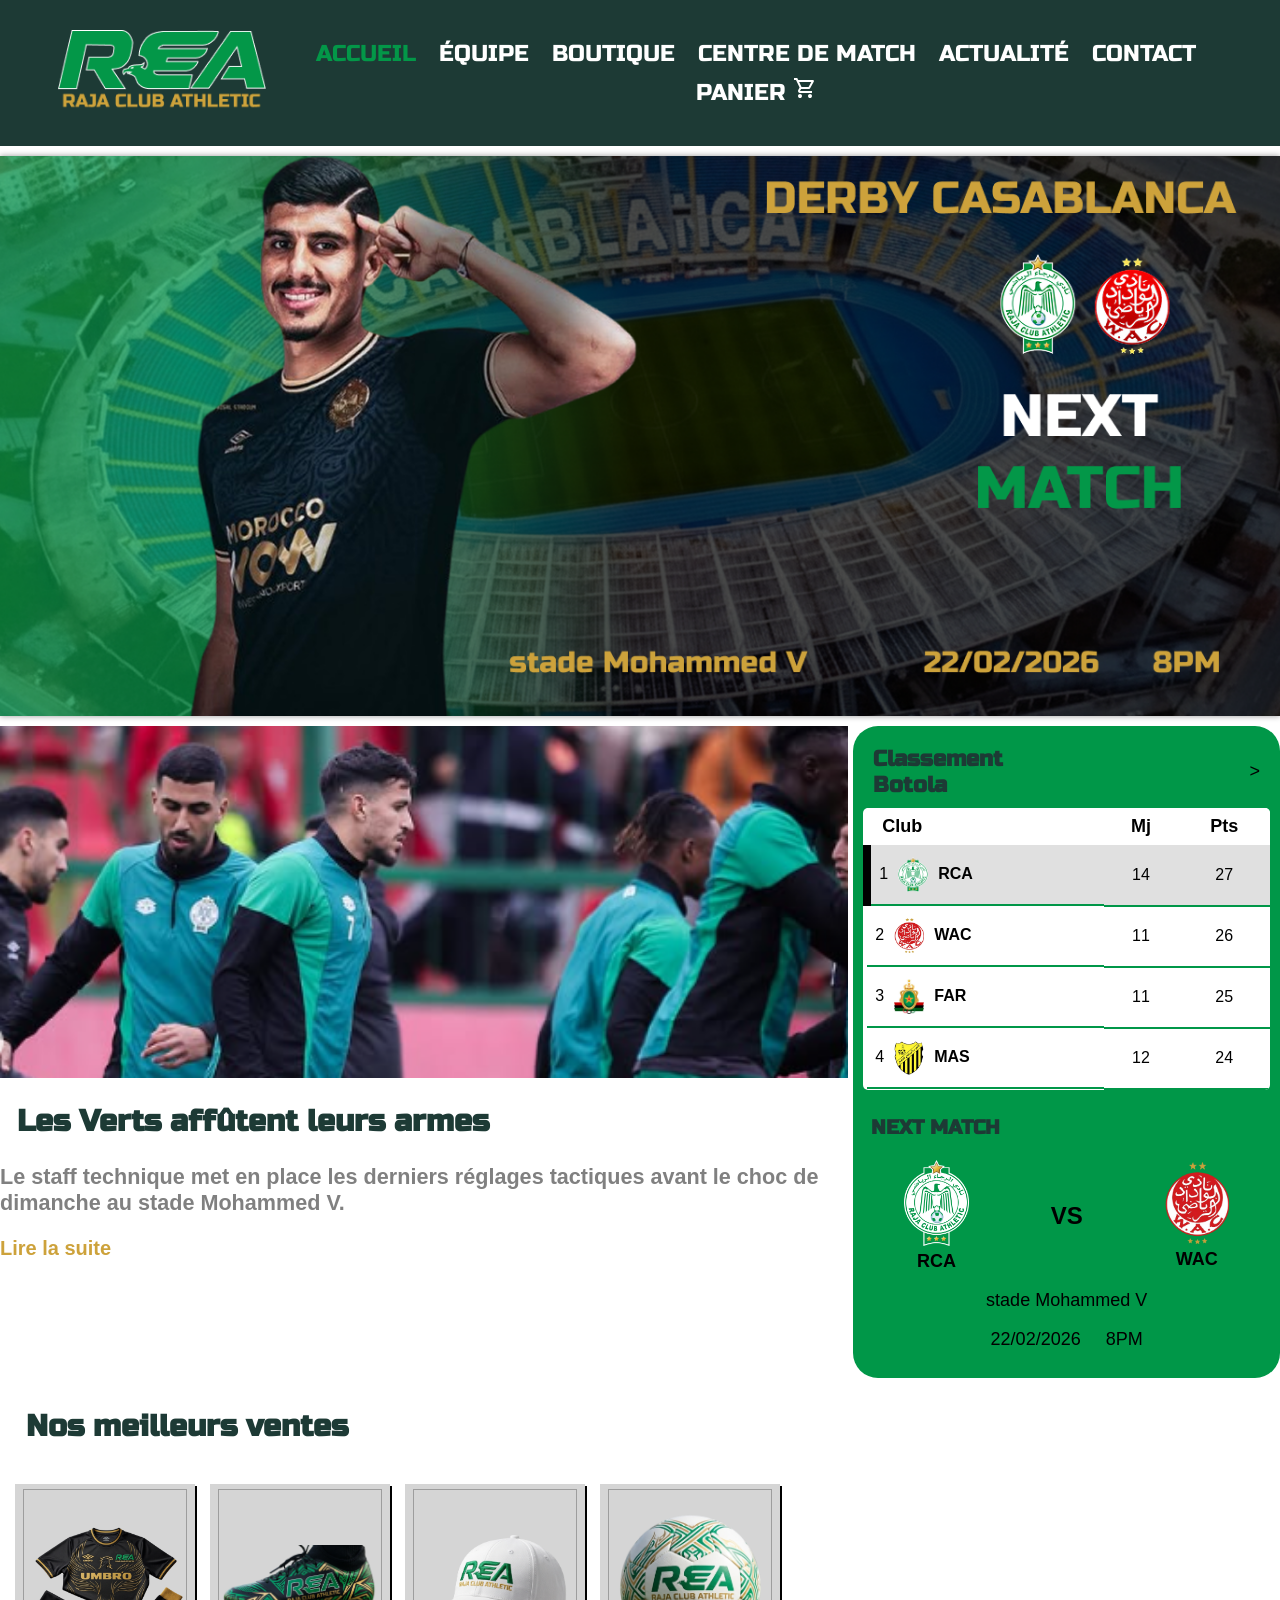
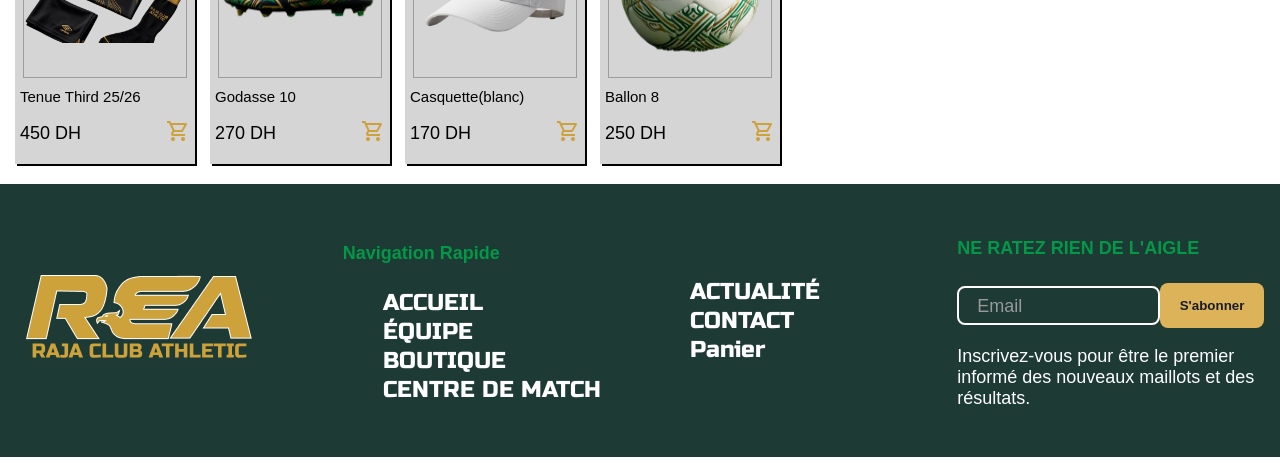
<file: index.html>
<!DOCTYPE html>
<html lang="fr">

<head>
    <meta charset="UTF-8">
    <meta name="viewport" content="width=device-width, initial-scale=1.0">
    <title>Raja Club Athletic - Accueil</title>
    <link rel="icon" href="img/logos/logo.png">
    <link href="Style.css" rel="stylesheet" type="text/css" />
    <script src="code.js"></script>
    <style>
        /****************** section class ="hero" **********************************/
        #slideshow {
            width: 100%;
            max-width: 1420px;
            aspect-ratio: 16 / 7;
            margin: 0 auto;
            overflow: hidden;
            box-shadow: 0 0 6px rgba(0, 0, 0, 0.4);
            position: relative;
        }

        .slider {
            display: flex;
            width: 300%;
            height: 100%;
            position: absolute;
            left: 0;
            animation: diaporma 15s infinite ease-in-out;
        }

        .slider img {
            width: calc(100% / 3);
            height: 100%;
            object-fit: cover;
        }

        @keyframes diaporma {

            0%,
            28% {
                left: 0%;
            }

            33%,
            61% {
                left: -100%;
            }

            66%,
            94% {
                left: -200%;
            }

            100% {
                left: 0%;
            }
        }

        /*********************** main class="main" (section & aside) ****************************/
        main.main {
            display: grid;
            grid-template-columns: 2fr 1fr;
        }

        /* --- section --- */
        section.section1 {
            margin-right: 5px;
        }

        section.section1 img {
            width: 100%;
            height: auto;
            display: block;
        }

        section.section1 p {
            color: gray;
            font-weight: bold;
            font-size: larger;
        }

        section.section1 a {
            text-decoration: none;
            color: #CDA23B;
            font-weight: bold;
            font-size: 20px;
        }

        /* --- aside --- */
        #match {
            text-decoration: none;
            color: black;
            display: flex;
            justify-content: space-between;
            align-items: center;
        }

        .sidebar {
            background-color: #009748;
            padding: 10px 10px;
            border-radius: 25px;
            font-family: 'Arial Black', sans-serif;
        }

        .widget-header {
            margin: 10px;
        }

        .widget-header h2 {
            font-size: 22px;
            margin: 0;
        }

        /* --- Style Tableau --- */
        .table-ranking {
            width: 100%;
            background-color: white;
            border-collapse: collapse;
            border-radius: 5px;
            overflow: hidden;
            margin-bottom: 25px;
        }

        .table-ranking th {
            background-color: white;
            padding: 8px;
            font-size: 18px;
        }

        .table-ranking td {
            padding: 12px 8px;
            text-align: center;
            font-size: 16px;
            border-bottom: 2px solid #009748;
        }

        .text-left {
            text-align: left !important;
            padding-left: 15px !important;
        }

        .team-cell {
            display: flex;
            align-items: center;
            gap: 10px;
        }

        .team-cell img {
            width: 30px;
            height: 35px;
        }

        .highlight {
            background-color: #e0e0e0;
            border-left: 8px solid black;
        }

        /* --- Next Match Section --- */
        .next_match h3 {
            text-align: left;
            margin-bottom: 20px;
            font-size: 20px;
        }

        .match-display {
            display: flex;
            justify-content: space-around;
            align-items: center;
            margin-bottom: 15px;
        }

        .team {
            display: flex;
            flex-direction: column;
            align-items: center;
            gap: 5px;
        }

        .team img {
            width: 65px;
        }

        .team span {
            font-weight: bold;
            font-size: 18px;
        }

        .vs {
            font-size: 24px;
            font-weight: 900;
        }

        .match-info {
            text-align: center;
            font-size: 18px;
            font-weight: inherit;
        }

        /******************** section class="section_shop" **********************/

        h2,
        h3 {
            font-size: 30px;
            font-family: 'Russo One', sans-serif;
            color: #1D3A35;
            margin-left: 2%;
        }

        section.section_shop h3 {
            font-size: 30px;
            font-family: 'Russo One', sans-serif;
            color: #1D3A35;
        }

        div.shop_grid {
            display: flex;
            flex-wrap: wrap;
            justify-content: space-between;
            gap: 5px;
            width: 100%;
            padding: 5px;
        }

        div.produit {
            flex: 0 1 290px;
            height: 350px;
            padding: auto;
            margin-left: 5px;
            margin-right: 5px;
            background-color: #D5D5D5;
            margin-top: 5px;
            box-shadow: 2px 2px;
        }

        .next,
        .prcedent {
            display: none;
        }

        div.produit .img {
            margin: 5px;
            width: 90%;
            margin-left: auto;
            margin-right: auto;
            padding-bottom: auto;
            padding-top: auto;
            height: calc(100% *(2/ 3));
            display: block;
            border: 1px solid #9d9d9d;
            display: flex;
            justify-content: center;
            align-items: center;
        }

        .img img {
            width: 100%;
            height: auto;
            margin-top: auto;
            margin-bottom: auto;
        }

        svg.icon-panier {
            cursor: pointer;
        }

        .product_info {
            height: calc(100% *(1/ 3));
            padding: 5px;
            display: flex;
            flex-direction: column;
        }

        .price-action {
            display: flex;
            justify-content: space-between;
            align-items: center;
            width: 100%;
        }
        
        .nom_produit{
            margin: 0 0 !important;
            font-size: 15px !important;
        }
    </style>
</head>

<body>
    <header>
        <div class="logo">
            <a href="index.html">
                <img src="img/logos/logo.png" alt="Raja Logo">
            </a>
        </div>

        <!-- زر البورجر -->
        <button class="burger-btn" id="burgerBtn" onclick="toggleMenu()">
            <span></span>
            <span></span>
            <span></span>
        </button>

        <nav class="main-nav" id="mainNav">
            <ul>
                <li><a href="index.html" class="active">ACCUEIL</a></li>
                <li><a href="Equipe.html">ÉQUIPE</a></li>
                <li><a href="Boutique.html">BOUTIQUE</a></li>
                <li><a href="Match.html">CENTRE DE MATCH</a></li>
                <li><a href="Actualite.html">ACTUALITÉ</a></li>
                <li><a href="Contact.html">CONTACT</a></li>
                <li><a href="Panier.html">Panier
                        <svg class="icon-panier" xmlns="http://www.w3.org/2000/svg" height="24px"
                            viewBox="0 -960 960 960" width="24px" fill="#FFF">
                            <path
                                d="M223.5-103.5Q200-127 200-160t23.5-56.5Q247-240 280-240t56.5 23.5Q360-193 360-160t-23.5 56.5Q313-80 280-80t-56.5-23.5Zm400 0Q600-127 600-160t23.5-56.5Q647-240 680-240t56.5 23.5Q760-193 760-160t-23.5 56.5Q713-80 680-80t-56.5-23.5ZM246-720l96 200h280l110-200H246Zm-38-80h590q23 0 35 20.5t1 41.5L692-482q-11 20-29.5 31T622-440H324l-44 80h480v80H280q-45 0-68-39.5t-2-78.5l54-98-144-304H40v-80h130l38 80Zm134 280h280-280Z" />
                        </svg>
                    </a></li>
            </ul>
        </nav>
    </header>

    <section class="hero">
        <div id="slideshow">
            <div class="slider">
                <img src="img/Frame 1.png">
                <img src="img/Frame 2.png">
                <img src="img/Frame 3.png">
            </div>
        </div>
    </section>

    <main class="main">
        <section class="section1">
            <img src="img/entr.PNG">
            <h2>Les Verts affûtent leurs armes</h2>
            <p>Le staff technique met en place les derniers réglages tactiques avant le choc de dimanche au stade
                Mohammed V.</p>
            <a href="Actualite.html" class="Lire_la_suite">Lire la suite</a>
        </section>

        <button id="toggleAsideBtn" class="aside-toggle-btn" onclick="toggleAside()">&lt;</button>
        <aside class="sidebar" id="sidebar">
            <button class="close-aside-btn" onclick="toggleAside()">&gt;</button>
            <div id="flexTAB">
                <div class="widget-header">
                    <a href="Match.html" id="match">
                        <h2>Classement <br> Botola</h2>
                        <span class="chevron-icon">></span>
                    </a>
                </div>

                <table class="table-ranking">
                    <thead>
                        <tr>
                            <th class="text-left">Club</th>
                            <th>Mj</th>
                            <th>Pts</th>
                        </tr>
                    </thead>
                    <tbody>
                        <tr class="highlight">
                            <td class="team-cell"><span class="rank-num">1</span> <img src="img/les equipe/rca.png">
                                <strong>RCA</strong>
                            </td>
                            <td>14</td>
                            <td>27</td>
                        </tr>
                        <tr>
                            <td class="team-cell"><span class="rank-num">2</span> <img src="img/les equipe/wac.png">
                                <strong>WAC</strong>
                            </td>
                            <td>11</td>
                            <td>26</td>
                        </tr>
                        <tr>
                            <td class="team-cell"><span class="rank-num">3</span> <img src="img/les equipe/far.jpeg">
                                <strong>FAR</strong>
                            </td>
                            <td>11</td>
                            <td>25</td>
                        </tr>
                        <tr>
                            <td class="team-cell"><span class="rank-num">4</span> <img src="img/les equipe/mas.png">
                                <strong>MAS</strong>
                            </td>
                            <td>12</td>
                            <td>24</td>
                        </tr>
                    </tbody>
                </table>
            </div>


            <div class="next_match">
                <h3>NEXT MATCH</h3>
                <div class="match-display">
                    <div class="team">
                        <img src="img/les equipe/rca.png">
                        <span>RCA</span>
                    </div>
                    <div class="vs">VS</div>
                    <div class="team">
                        <img src="img/les equipe/wac.png">
                        <span>WAC</span>
                    </div>
                </div>
                <div class="match-info">
                    <p>stade Mohammed V</p>
                    <p>22/02/2026 &nbsp;&nbsp;&nbsp; 8PM</p>
                </div>
            </div>
        </aside>
    </main>

    <section class="section_shop">
        <h3>Nos meilleurs ventes</h3>
        <div class="shop_grid">
            <div class="produit">
                <div class="img">
                    <img src="img/boutique/a.png" alt="Maillot">
                </div>
                <div class="product_info">
                    <p class="nom_produit">Tenue Third 25/26</p>
                    <div class="price-action">
                        <p>450 DH</p>

                        <a href="Boutique.html"><svg class="icon-panier" xmlns="http://www.w3.org/2000/svg"
                                height="24px" viewBox="0 -960 960 960" width="24px" fill="#CDA23B">
                                <path
                                    d="M223.5-103.5Q200-127 200-160t23.5-56.5Q247-240 280-240t56.5 23.5Q360-193 360-160t-23.5 56.5Q313-80 280-80t-56.5-23.5Zm400 0Q600-127 600-160t23.5-56.5Q647-240 680-240t56.5 23.5Q760-193 760-160t-23.5 56.5Q713-80 680-80t-56.5-23.5ZM246-720l96 200h280l110-200H246Zm-38-80h590q23 0 35 20.5t1 41.5L692-482q-11 20-29.5 31T622-440H324l-44 80h480v80H280q-45 0-68-39.5t-2-78.5l54-98-144-304H40v-80h130l38 80Zm134 280h280-280Z" />
                            </svg></a>
                    </div>
                </div>
            </div>
            <div class="produit">
                <div class="img">
                    <img src="img/boutique/9.png" alt="Maillot">
                </div>
                <div class="product_info">
                    <p class="nom_produit">Godasse 10</p>
                    <div class="price-action">
                        <p>270 DH</p>

                        <a href="Boutique.html"><svg class="icon-panier" xmlns="http://www.w3.org/2000/svg"
                                height="24px" viewBox="0 -960 960 960" width="24px" fill="#CDA23B">
                                <path
                                    d="M223.5-103.5Q200-127 200-160t23.5-56.5Q247-240 280-240t56.5 23.5Q360-193 360-160t-23.5 56.5Q313-80 280-80t-56.5-23.5Zm400 0Q600-127 600-160t23.5-56.5Q647-240 680-240t56.5 23.5Q760-193 760-160t-23.5 56.5Q713-80 680-80t-56.5-23.5ZM246-720l96 200h280l110-200H246Zm-38-80h590q23 0 35 20.5t1 41.5L692-482q-11 20-29.5 31T622-440H324l-44 80h480v80H280q-45 0-68-39.5t-2-78.5l54-98-144-304H40v-80h130l38 80Zm134 280h280-280Z" />
                            </svg></a>
                    </div>
                </div>
            </div>
            <div class="produit">
                <div class="img">
                    <img src="img/boutique/j.png" alt="Maillot">
                </div>
                <div class="product_info">
                    <p class="nom_produit">Casquette(blanc)</p>
                    <div class="price-action">
                        <p>170 DH</p>

                        <a href="Boutique.html"><svg class="icon-panier" xmlns="http://www.w3.org/2000/svg"
                                height="24px" viewBox="0 -960 960 960" width="24px" fill="#CDA23B">
                                <path
                                    d="M223.5-103.5Q200-127 200-160t23.5-56.5Q247-240 280-240t56.5 23.5Q360-193 360-160t-23.5 56.5Q313-80 280-80t-56.5-23.5Zm400 0Q600-127 600-160t23.5-56.5Q647-240 680-240t56.5 23.5Q760-193 760-160t-23.5 56.5Q713-80 680-80t-56.5-23.5ZM246-720l96 200h280l110-200H246Zm-38-80h590q23 0 35 20.5t1 41.5L692-482q-11 20-29.5 31T622-440H324l-44 80h480v80H280q-45 0-68-39.5t-2-78.5l54-98-144-304H40v-80h130l38 80Zm134 280h280-280Z" />
                            </svg></a>
                    </div>
                </div>
            </div>
            <div class="produit">
                <div class="img">
                    <img src="img/boutique/z.png" alt="Maillot">
                </div>
                <div class="product_info">
                    <p class="nom_produit">Ballon 8</p>
                    <div class="price-action">
                        <p>250 DH</p>

                        <a href="Boutique.html"><svg class="icon-panier" xmlns="http://www.w3.org/2000/svg"
                                height="24px" viewBox="0 -960 960 960" width="24px" fill="#CDA23B">
                                <path
                                    d="M223.5-103.5Q200-127 200-160t23.5-56.5Q247-240 280-240t56.5 23.5Q360-193 360-160t-23.5 56.5Q313-80 280-80t-56.5-23.5Zm400 0Q600-127 600-160t23.5-56.5Q647-240 680-240t56.5 23.5Q760-193 760-160t-23.5 56.5Q713-80 680-80t-56.5-23.5ZM246-720l96 200h280l110-200H246Zm-38-80h590q23 0 35 20.5t1 41.5L692-482q-11 20-29.5 31T622-440H324l-44 80h480v80H280q-45 0-68-39.5t-2-78.5l54-98-144-304H40v-80h130l38 80Zm134 280h280-280Z" />
                            </svg></a>
                    </div>
                </div>
            </div>
        </div>
    </section>
<!-- FOOTER UNIFIÉ -->
    <footer>
        <div class="footer_logo">
            <img src="img/logos/logofooter.png" alt="Raja Logo Footer">
        </div>
        <div class="prt-1">
            <h4>Navigation Rapide</h4>
            <ul>
                <li><a href="index.html">ACCUEIL</a></li>
                <li><a href="Equipe.html">ÉQUIPE</a></li>
                <li><a href="Boutique.html">BOUTIQUE</a></li>
                <li><a href="Match.html">CENTRE DE MATCH</a></li>
            </ul>
        </div>
        <div class="prt-2">
            <ul>
                <li><a href="Actualite.html">ACTUALITÉ</a></li>
                <li><a href="Contact.html">CONTACT</a></li>
                <li><a href="Panier.html">Panier</a></li>
            </ul>
        </div>
        <div class="prt-3">
            <h4>NE RATEZ RIEN DE L'AIGLE</h4>
            <form id="newsletterForm" class="newsletter-form">
                <div class="input_grp">
                    <input type="email" id="email_footer" required placeholder=" ">
                    <label for="email_footer">Email</label>
                </div>
                <button type="submit" class="btn-newsletter">S'abonner</button>
            </form>
            <p>Inscrivez-vous pour être le premier informé des nouveaux maillots et des résultats.</p>
        </div>
    </footer>

    <!-- POP-UP ALERT (Khassha tkoun f ga3 les pages lteht qbel </body>) -->
    <div id="customAlert" class="custom-alert">
        <div class="alert-box">
            <h3 id="alertTitle">Succès</h3>
            <p id="alertMessage">Votre message a été envoyé avec succès !</p>
            <button class="alert-btn" onclick="closeAlert()">D'accord</button>
        </div>
    </div>

</body>

</html>
</file>
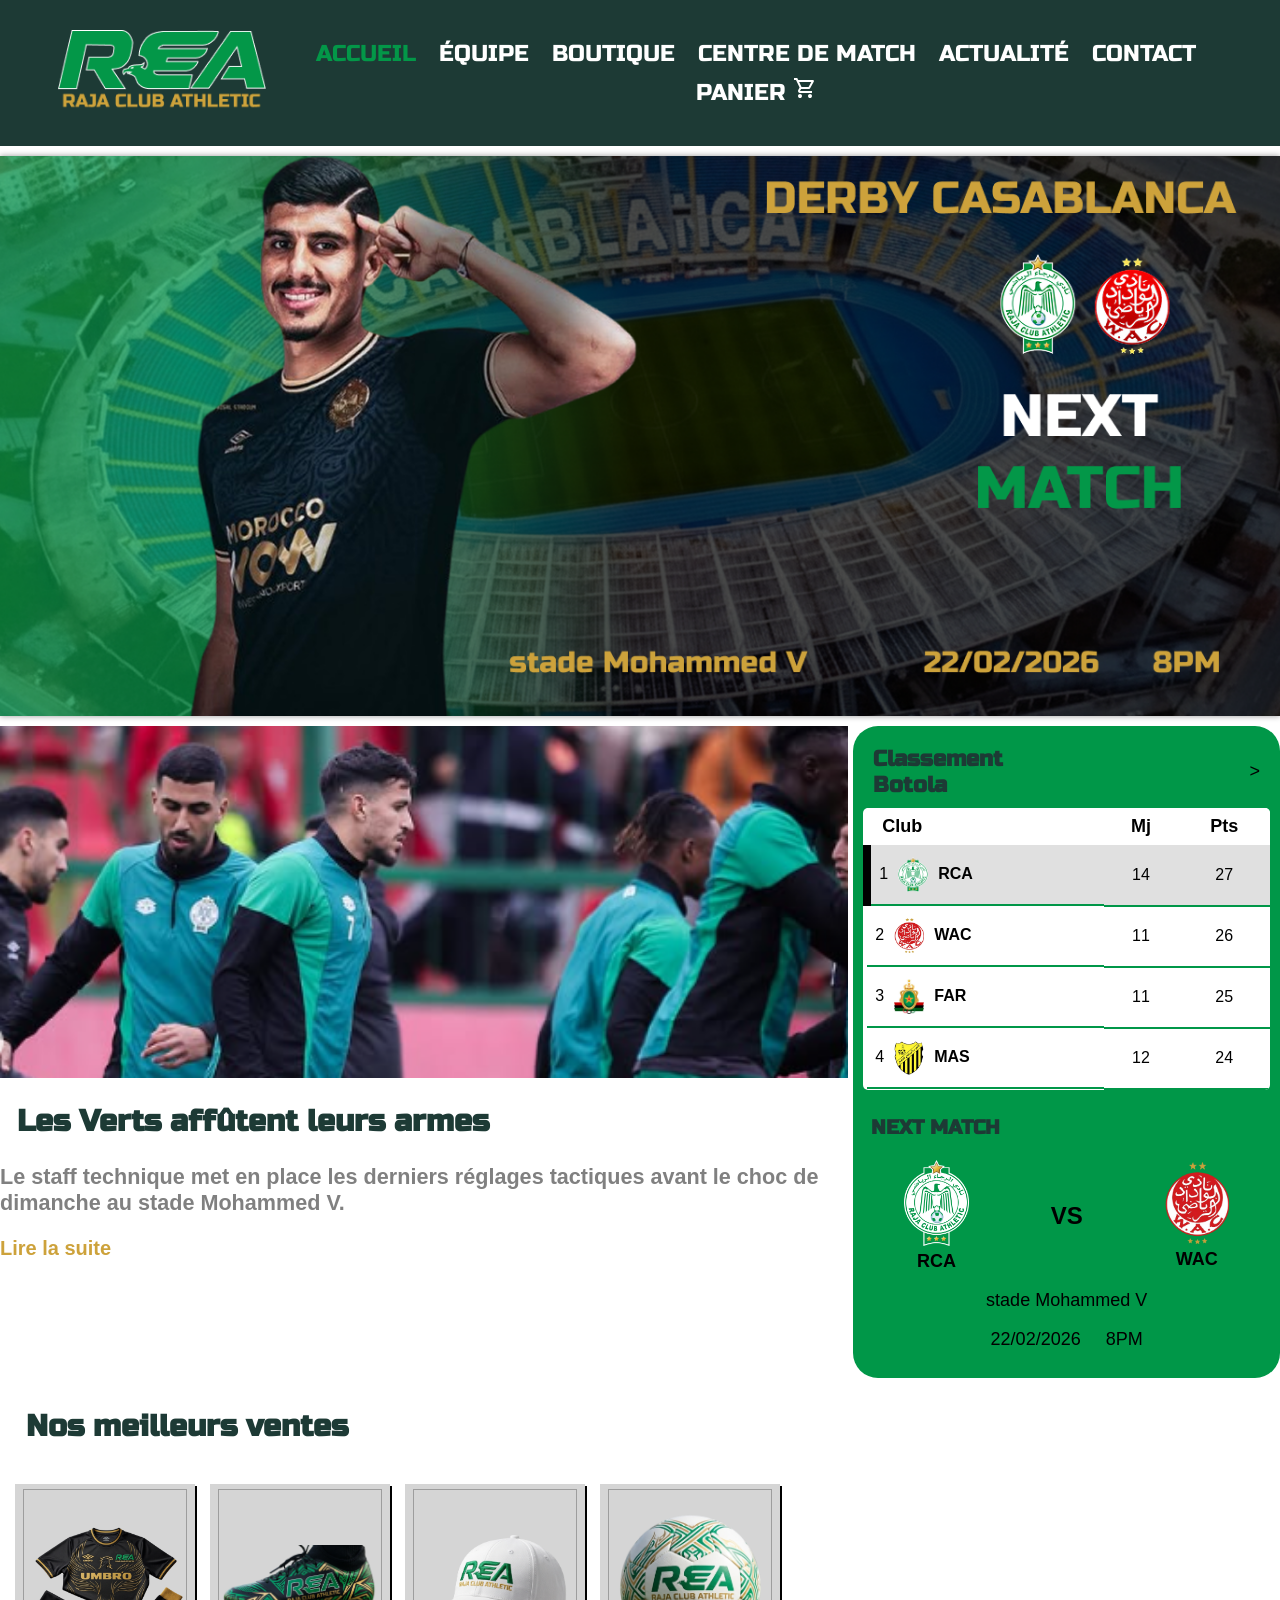
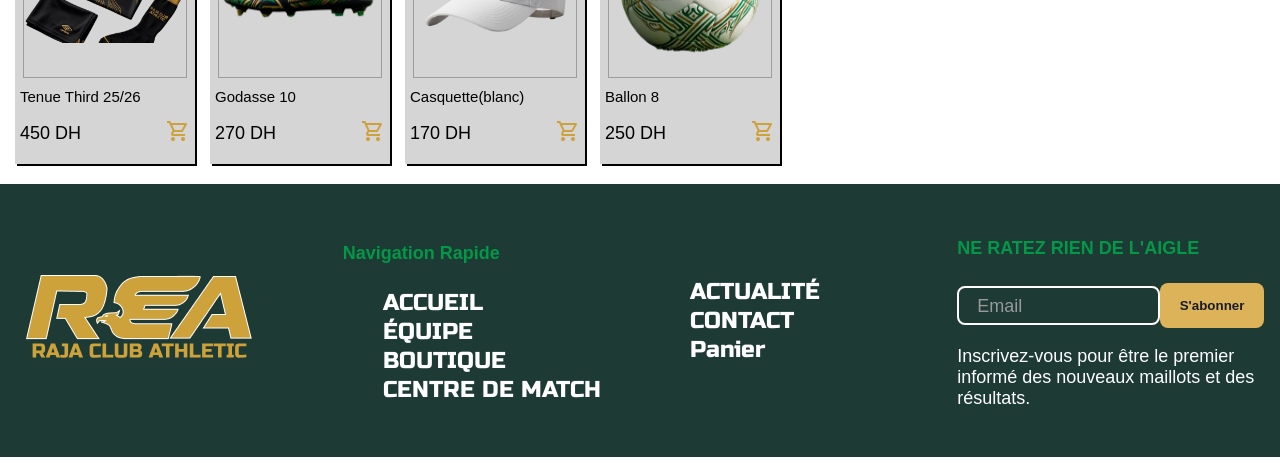
<file: Acceuil.html>
<!DOCTYPE html>
<html lang="fr">

<head>
    <meta charset="UTF-8">
    <meta name="viewport" content="width=device-width, initial-scale=1.0">
    <title>Raja Club Athletic - Accueil</title>
    <link rel="icon" href="img/logos/logo.png">
    <link href="Style.css" rel="stylesheet" type="text/css" />
    <script src="code.js"></script>
    <style>
        /****************** section class ="hero" **********************************/
        #slideshow {
            width: 100%;
            max-width: 1420px;
            aspect-ratio: 16 / 7;
            margin: 0 auto;
            overflow: hidden;
            box-shadow: 0 0 6px rgba(0, 0, 0, 0.4);
            position: relative;
        }

        .slider {
            display: flex;
            width: 300%;
            height: 100%;
            position: absolute;
            left: 0;
            animation: diaporma 15s infinite ease-in-out;
        }

        .slider img {
            width: calc(100% / 3);
            height: 100%;
            object-fit: cover;
        }

        @keyframes diaporma {

            0%,
            28% {
                left: 0%;
            }

            33%,
            61% {
                left: -100%;
            }

            66%,
            94% {
                left: -200%;
            }

            100% {
                left: 0%;
            }
        }

        /*********************** main class="main" (section & aside) ****************************/
        main.main {
            display: grid;
            grid-template-columns: 2fr 1fr;
        }

        /* --- section --- */
        section.section1 {
            margin-right: 5px;
        }

        section.section1 img {
            width: 100%;
            height: auto;
            display: block;
        }

        section.section1 p {
            color: gray;
            font-weight: bold;
            font-size: larger;
        }

        section.section1 a {
            text-decoration: none;
            color: #CDA23B;
            font-weight: bold;
            font-size: 20px;
        }

        /* --- aside --- */
        #match {
            text-decoration: none;
            color: black;
            display: flex;
            justify-content: space-between;
            align-items: center;
        }

        .sidebar {
            background-color: #009748;
            padding: 10px 10px;
            border-radius: 25px;
            font-family: 'Arial Black', sans-serif;
        }

        .widget-header {
            margin: 10px;
        }

        .widget-header h2 {
            font-size: 22px;
            margin: 0;
        }

        /* --- Style Tableau --- */
        .table-ranking {
            width: 100%;
            background-color: white;
            border-collapse: collapse;
            border-radius: 5px;
            overflow: hidden;
            margin-bottom: 25px;
        }

        .table-ranking th {
            background-color: white;
            padding: 8px;
            font-size: 18px;
        }

        .table-ranking td {
            padding: 12px 8px;
            text-align: center;
            font-size: 16px;
            border-bottom: 2px solid #009748;
        }

        .text-left {
            text-align: left !important;
            padding-left: 15px !important;
        }

        .team-cell {
            display: flex;
            align-items: center;
            gap: 10px;
        }

        .team-cell img {
            width: 30px;
            height: 35px;
        }

        .highlight {
            background-color: #e0e0e0;
            border-left: 8px solid black;
        }

        /* --- Next Match Section --- */
        .next_match h3 {
            text-align: left;
            margin-bottom: 20px;
            font-size: 20px;
        }

        .match-display {
            display: flex;
            justify-content: space-around;
            align-items: center;
            margin-bottom: 15px;
        }

        .team {
            display: flex;
            flex-direction: column;
            align-items: center;
            gap: 5px;
        }

        .team img {
            width: 65px;
        }

        .team span {
            font-weight: bold;
            font-size: 18px;
        }

        .vs {
            font-size: 24px;
            font-weight: 900;
        }

        .match-info {
            text-align: center;
            font-size: 18px;
            font-weight: inherit;
        }

        /******************** section class="section_shop" **********************/

        h2,
        h3 {
            font-size: 30px;
            font-family: 'Russo One', sans-serif;
            color: #1D3A35;
            margin-left: 2%;
        }

        section.section_shop h3 {
            font-size: 30px;
            font-family: 'Russo One', sans-serif;
            color: #1D3A35;
        }

        div.shop_grid {
            display: flex;
            flex-wrap: wrap;
            justify-content: space-between;
            gap: 5px;
            width: 100%;
            padding: 5px;
        }

        div.produit {
            flex: 0 1 290px;
            height: 350px;
            padding: auto;
            margin-left: 5px;
            margin-right: 5px;
            background-color: #D5D5D5;
            margin-top: 5px;
            box-shadow: 2px 2px;
        }

        .next,
        .prcedent {
            display: none;
        }

        div.produit .img {
            margin: 5px;
            width: 90%;
            margin-left: auto;
            margin-right: auto;
            padding-bottom: auto;
            padding-top: auto;
            height: calc(100% *(2/ 3));
            display: block;
            border: 1px solid #9d9d9d;
            display: flex;
            justify-content: center;
            align-items: center;
        }

        .img img {
            width: 100%;
            height: auto;
            margin-top: auto;
            margin-bottom: auto;
        }

        svg.icon-panier {
            cursor: pointer;
        }

        .product_info {
            height: calc(100% *(1/ 3));
            padding: 5px;
            display: flex;
            flex-direction: column;
        }

        .price-action {
            display: flex;
            justify-content: space-between;
            align-items: center;
            width: 100%;
        }
        
        .nom_produit{
            margin: 0 0 !important;
            font-size: 15px !important;
        }
    </style>
</head>

<body>
    <header>
        <div class="logo">
            <a href="Acceuil.html">
                <img src="img/logos/logo.png" alt="Raja Logo">
            </a>
        </div>

        <!-- زر البورجر -->
        <button class="burger-btn" id="burgerBtn" onclick="toggleMenu()">
            <span></span>
            <span></span>
            <span></span>
        </button>

        <nav class="main-nav" id="mainNav">
            <ul>
                <li><a href="Acceuil.html" class="active">ACCUEIL</a></li>
                <li><a href="Equipe.html">ÉQUIPE</a></li>
                <li><a href="Boutique.html">BOUTIQUE</a></li>
                <li><a href="Match.html">CENTRE DE MATCH</a></li>
                <li><a href="Actualite.html">ACTUALITÉ</a></li>
                <li><a href="Contact.html">CONTACT</a></li>
                <li><a href="Panier.html">Panier
                        <svg class="icon-panier" xmlns="http://www.w3.org/2000/svg" height="24px"
                            viewBox="0 -960 960 960" width="24px" fill="#FFF">
                            <path
                                d="M223.5-103.5Q200-127 200-160t23.5-56.5Q247-240 280-240t56.5 23.5Q360-193 360-160t-23.5 56.5Q313-80 280-80t-56.5-23.5Zm400 0Q600-127 600-160t23.5-56.5Q647-240 680-240t56.5 23.5Q760-193 760-160t-23.5 56.5Q713-80 680-80t-56.5-23.5ZM246-720l96 200h280l110-200H246Zm-38-80h590q23 0 35 20.5t1 41.5L692-482q-11 20-29.5 31T622-440H324l-44 80h480v80H280q-45 0-68-39.5t-2-78.5l54-98-144-304H40v-80h130l38 80Zm134 280h280-280Z" />
                        </svg>
                    </a></li>
            </ul>
        </nav>
    </header>

    <section class="hero">
        <div id="slideshow">
            <div class="slider">
                <img src="img/Frame 1.png">
                <img src="img/Frame 2.png">
                <img src="img/Frame 3.png">
            </div>
        </div>
    </section>

    <main class="main">
        <section class="section1">
            <img src="img/entr.PNG">
            <h2>Les Verts affûtent leurs armes</h2>
            <p>Le staff technique met en place les derniers réglages tactiques avant le choc de dimanche au stade
                Mohammed V.</p>
            <a href="Actualite.html" class="Lire_la_suite">Lire la suite</a>
        </section>

        <button id="toggleAsideBtn" class="aside-toggle-btn" onclick="toggleAside()">&lt;</button>
        <aside class="sidebar" id="sidebar">
            <button class="close-aside-btn" onclick="toggleAside()">&gt;</button>
            <div id="flexTAB">
                <div class="widget-header">
                    <a href="Match.html" id="match">
                        <h2>Classement <br> Botola</h2>
                        <span class="chevron-icon">></span>
                    </a>
                </div>

                <table class="table-ranking">
                    <thead>
                        <tr>
                            <th class="text-left">Club</th>
                            <th>Mj</th>
                            <th>Pts</th>
                        </tr>
                    </thead>
                    <tbody>
                        <tr class="highlight">
                            <td class="team-cell"><span class="rank-num">1</span> <img src="img/les equipe/rca.png">
                                <strong>RCA</strong>
                            </td>
                            <td>14</td>
                            <td>27</td>
                        </tr>
                        <tr>
                            <td class="team-cell"><span class="rank-num">2</span> <img src="img/les equipe/wac.png">
                                <strong>WAC</strong>
                            </td>
                            <td>11</td>
                            <td>26</td>
                        </tr>
                        <tr>
                            <td class="team-cell"><span class="rank-num">3</span> <img src="img/les equipe/far.jpeg">
                                <strong>FAR</strong>
                            </td>
                            <td>11</td>
                            <td>25</td>
                        </tr>
                        <tr>
                            <td class="team-cell"><span class="rank-num">4</span> <img src="img/les equipe/mas.png">
                                <strong>MAS</strong>
                            </td>
                            <td>12</td>
                            <td>24</td>
                        </tr>
                    </tbody>
                </table>
            </div>


            <div class="next_match">
                <h3>NEXT MATCH</h3>
                <div class="match-display">
                    <div class="team">
                        <img src="img/les equipe/rca.png">
                        <span>RCA</span>
                    </div>
                    <div class="vs">VS</div>
                    <div class="team">
                        <img src="img/les equipe/wac.png">
                        <span>WAC</span>
                    </div>
                </div>
                <div class="match-info">
                    <p>stade Mohammed V</p>
                    <p>22/02/2026 &nbsp;&nbsp;&nbsp; 8PM</p>
                </div>
            </div>
        </aside>
    </main>

    <section class="section_shop">
        <h3>Nos meilleurs ventes</h3>
        <div class="shop_grid">
            <div class="produit">
                <div class="img">
                    <img src="img/boutique/a.png" alt="Maillot">
                </div>
                <div class="product_info">
                    <p class="nom_produit">Tenue Third 25/26</p>
                    <div class="price-action">
                        <p>450 DH</p>

                        <a href="Boutique.html"><svg class="icon-panier" xmlns="http://www.w3.org/2000/svg"
                                height="24px" viewBox="0 -960 960 960" width="24px" fill="#CDA23B">
                                <path
                                    d="M223.5-103.5Q200-127 200-160t23.5-56.5Q247-240 280-240t56.5 23.5Q360-193 360-160t-23.5 56.5Q313-80 280-80t-56.5-23.5Zm400 0Q600-127 600-160t23.5-56.5Q647-240 680-240t56.5 23.5Q760-193 760-160t-23.5 56.5Q713-80 680-80t-56.5-23.5ZM246-720l96 200h280l110-200H246Zm-38-80h590q23 0 35 20.5t1 41.5L692-482q-11 20-29.5 31T622-440H324l-44 80h480v80H280q-45 0-68-39.5t-2-78.5l54-98-144-304H40v-80h130l38 80Zm134 280h280-280Z" />
                            </svg></a>
                    </div>
                </div>
            </div>
            <div class="produit">
                <div class="img">
                    <img src="img/boutique/9.png" alt="Maillot">
                </div>
                <div class="product_info">
                    <p class="nom_produit">Godasse 10</p>
                    <div class="price-action">
                        <p>270 DH</p>

                        <a href="Boutique.html"><svg class="icon-panier" xmlns="http://www.w3.org/2000/svg"
                                height="24px" viewBox="0 -960 960 960" width="24px" fill="#CDA23B">
                                <path
                                    d="M223.5-103.5Q200-127 200-160t23.5-56.5Q247-240 280-240t56.5 23.5Q360-193 360-160t-23.5 56.5Q313-80 280-80t-56.5-23.5Zm400 0Q600-127 600-160t23.5-56.5Q647-240 680-240t56.5 23.5Q760-193 760-160t-23.5 56.5Q713-80 680-80t-56.5-23.5ZM246-720l96 200h280l110-200H246Zm-38-80h590q23 0 35 20.5t1 41.5L692-482q-11 20-29.5 31T622-440H324l-44 80h480v80H280q-45 0-68-39.5t-2-78.5l54-98-144-304H40v-80h130l38 80Zm134 280h280-280Z" />
                            </svg></a>
                    </div>
                </div>
            </div>
            <div class="produit">
                <div class="img">
                    <img src="img/boutique/j.png" alt="Maillot">
                </div>
                <div class="product_info">
                    <p class="nom_produit">Casquette(blanc)</p>
                    <div class="price-action">
                        <p>170 DH</p>

                        <a href="Boutique.html"><svg class="icon-panier" xmlns="http://www.w3.org/2000/svg"
                                height="24px" viewBox="0 -960 960 960" width="24px" fill="#CDA23B">
                                <path
                                    d="M223.5-103.5Q200-127 200-160t23.5-56.5Q247-240 280-240t56.5 23.5Q360-193 360-160t-23.5 56.5Q313-80 280-80t-56.5-23.5Zm400 0Q600-127 600-160t23.5-56.5Q647-240 680-240t56.5 23.5Q760-193 760-160t-23.5 56.5Q713-80 680-80t-56.5-23.5ZM246-720l96 200h280l110-200H246Zm-38-80h590q23 0 35 20.5t1 41.5L692-482q-11 20-29.5 31T622-440H324l-44 80h480v80H280q-45 0-68-39.5t-2-78.5l54-98-144-304H40v-80h130l38 80Zm134 280h280-280Z" />
                            </svg></a>
                    </div>
                </div>
            </div>
            <div class="produit">
                <div class="img">
                    <img src="img/boutique/z.png" alt="Maillot">
                </div>
                <div class="product_info">
                    <p class="nom_produit">Ballon 8</p>
                    <div class="price-action">
                        <p>250 DH</p>

                        <a href="Boutique.html"><svg class="icon-panier" xmlns="http://www.w3.org/2000/svg"
                                height="24px" viewBox="0 -960 960 960" width="24px" fill="#CDA23B">
                                <path
                                    d="M223.5-103.5Q200-127 200-160t23.5-56.5Q247-240 280-240t56.5 23.5Q360-193 360-160t-23.5 56.5Q313-80 280-80t-56.5-23.5Zm400 0Q600-127 600-160t23.5-56.5Q647-240 680-240t56.5 23.5Q760-193 760-160t-23.5 56.5Q713-80 680-80t-56.5-23.5ZM246-720l96 200h280l110-200H246Zm-38-80h590q23 0 35 20.5t1 41.5L692-482q-11 20-29.5 31T622-440H324l-44 80h480v80H280q-45 0-68-39.5t-2-78.5l54-98-144-304H40v-80h130l38 80Zm134 280h280-280Z" />
                            </svg></a>
                    </div>
                </div>
            </div>
        </div>
    </section>
<!-- FOOTER UNIFIÉ -->
    <footer>
        <div class="footer_logo">
            <img src="img/logos/logofooter.png" alt="Raja Logo Footer">
        </div>
        <div class="prt-1">
            <h4>Navigation Rapide</h4>
            <ul>
                <li><a href="Acceuil.html">ACCUEIL</a></li>
                <li><a href="Equipe.html">ÉQUIPE</a></li>
                <li><a href="Boutique.html">BOUTIQUE</a></li>
                <li><a href="Match.html">CENTRE DE MATCH</a></li>
            </ul>
        </div>
        <div class="prt-2">
            <ul>
                <li><a href="Actualite.html">ACTUALITÉ</a></li>
                <li><a href="Contact.html">CONTACT</a></li>
                <li><a href="Panier.html">Panier</a></li>
            </ul>
        </div>
        <div class="prt-3">
            <h4>NE RATEZ RIEN DE L'AIGLE</h4>
            <form id="newsletterForm" class="newsletter-form">
                <div class="input_grp">
                    <input type="email" id="email_footer" required placeholder=" ">
                    <label for="email_footer">Email</label>
                </div>
                <button type="submit" class="btn-newsletter">S'abonner</button>
            </form>
            <p>Inscrivez-vous pour être le premier informé des nouveaux maillots et des résultats.</p>
        </div>
    </footer>

    <!-- POP-UP ALERT (Khassha tkoun f ga3 les pages lteht qbel </body>) -->
    <div id="customAlert" class="custom-alert">
        <div class="alert-box">
            <h3 id="alertTitle">Succès</h3>
            <p id="alertMessage">Votre message a été envoyé avec succès !</p>
            <button class="alert-btn" onclick="closeAlert()">D'accord</button>
        </div>
    </div>

</body>

</html>
</file>
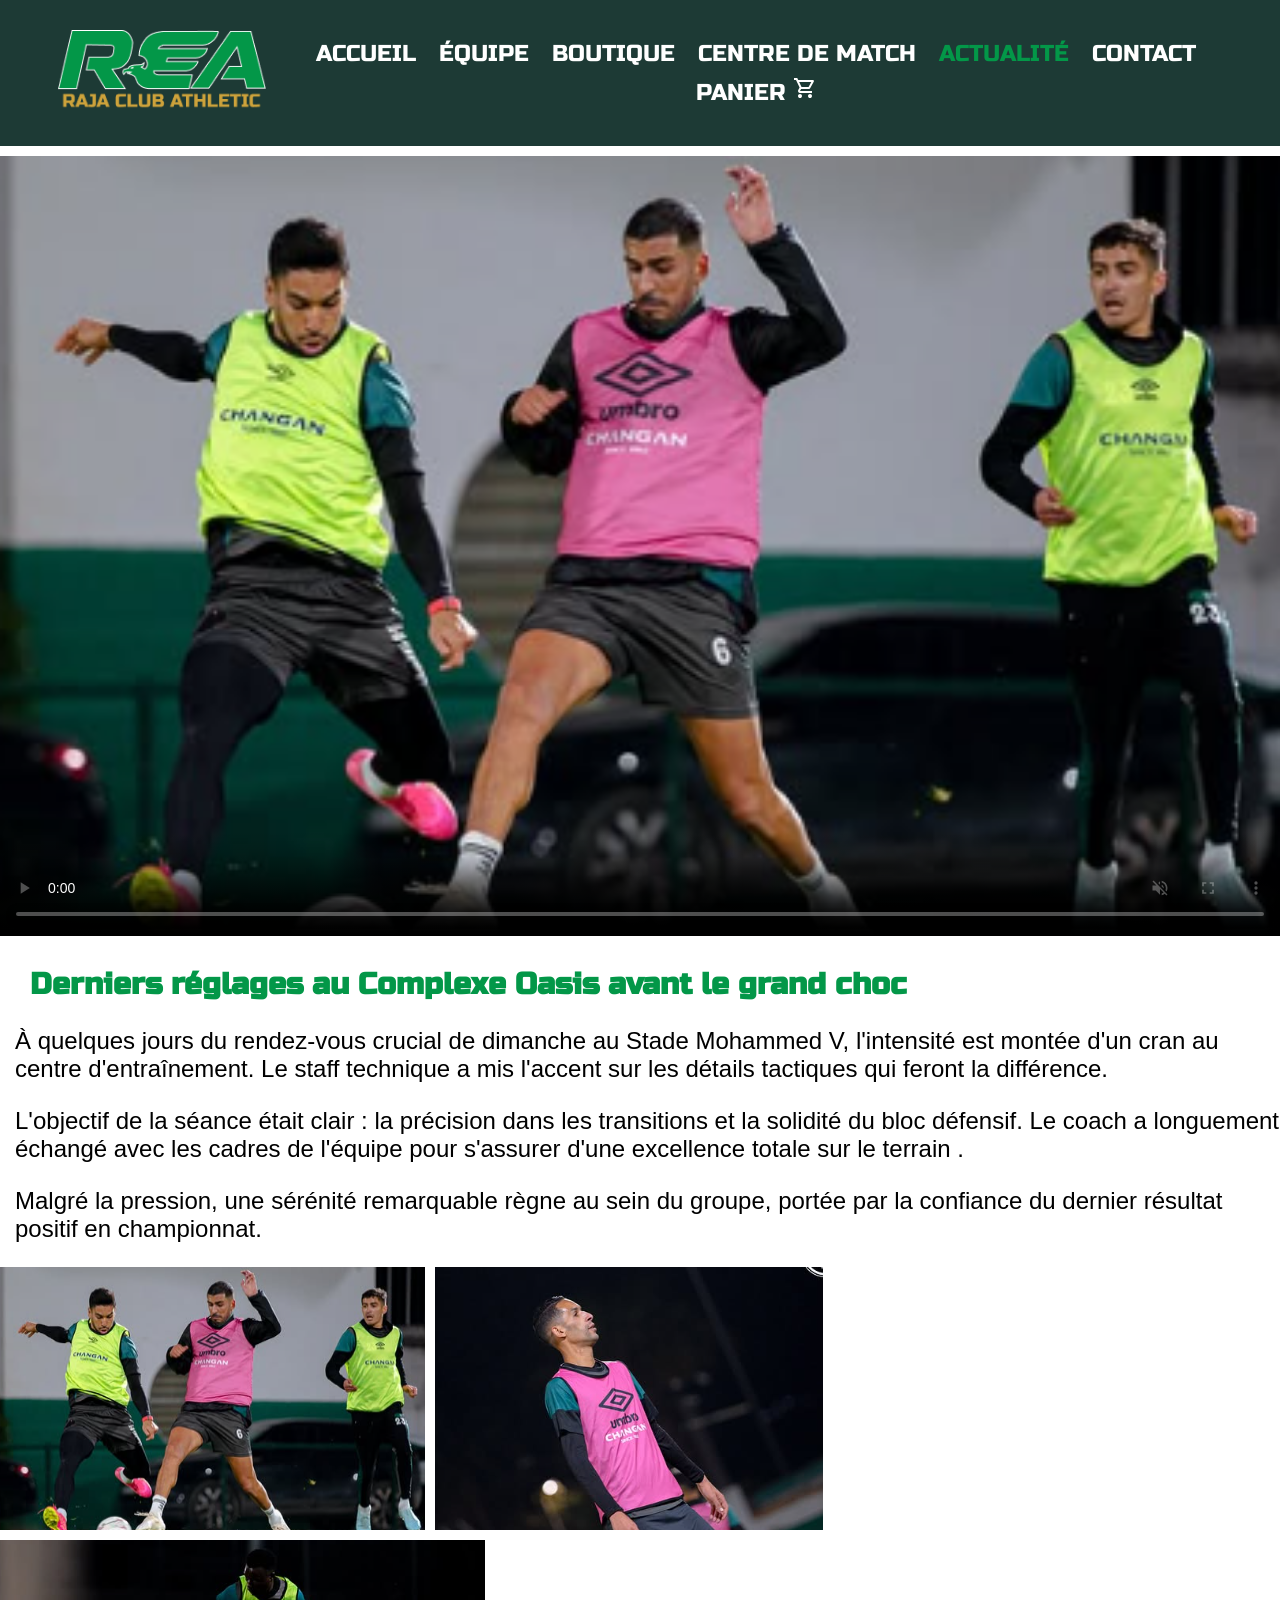
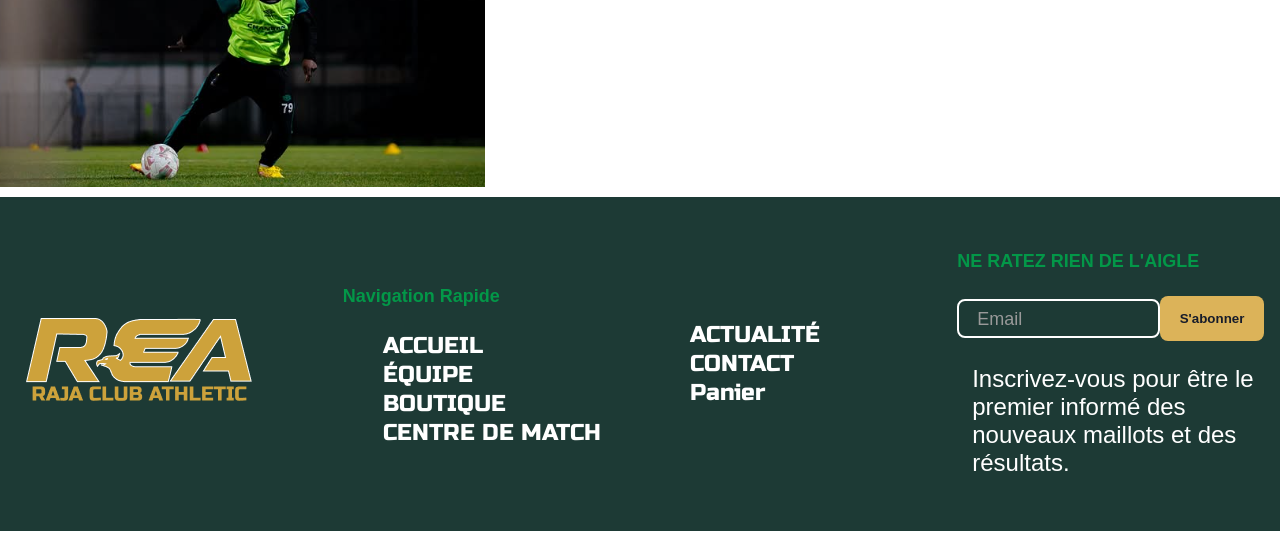
<file: Actualite.html>
<!DOCTYPE html>
<html lang="fr">

<head>
    <meta charset="UTF-8">
    <meta name="viewport" content="width=device-width, initial-scale=1.0">
    <title>Raja Club Athletic - Actualite</title>
    <link rel="icon" href="img/logos/logo.png">
    <link href="Style.css" rel="stylesheet" type="text/css" />
    <script src="code.js"></script>
    <style>
        /************************** section class="actualte" **************************/
        h2 {
            color: #039748;
            font-weight: bold;
            font-size: 30px;
            padding-left: 30px;
        }

        p {
            padding-left: 15px;
            font-size: 24px;
        }

        #img {
            display: flex;
            flex-wrap: wrap;
            gap: 10px;
        }
    </style>
</head>

<body>
    <header>
        <div class="logo">
            <a href="index.html">
                <img src="img/logos/logo.png" alt="Raja Logo">
            </a>
        </div>

        <!-- زر البورجر -->
        <button class="burger-btn" id="burgerBtn" onclick="toggleMenu()">
            <span></span>
            <span></span>
            <span></span>
        </button>

        <nav class="main-nav" id="mainNav">
            <ul>
                <li><a href="index.html">ACCUEIL</a></li>
                <li><a href="Equipe.html">ÉQUIPE</a></li>
                <li><a href="Boutique.html">BOUTIQUE</a></li>
                <li><a href="Match.html">CENTRE DE MATCH</a></li>
                <li><a href="Actualite.html" class="active">ACTUALITÉ</a></li>
                <li><a href="Contact.html">CONTACT</a></li>
                <li><a href="Panier.html">Panier
                        <svg class="icon-panier" xmlns="http://www.w3.org/2000/svg" height="24px"
                            viewBox="0 -960 960 960" width="24px" fill="#FFF">
                            <path
                                d="M223.5-103.5Q200-127 200-160t23.5-56.5Q247-240 280-240t56.5 23.5Q360-193 360-160t-23.5 56.5Q313-80 280-80t-56.5-23.5Zm400 0Q600-127 600-160t23.5-56.5Q647-240 680-240t56.5 23.5Q760-193 760-160t-23.5 56.5Q713-80 680-80t-56.5-23.5ZM246-720l96 200h280l110-200H246Zm-38-80h590q23 0 35 20.5t1 41.5L692-482q-11 20-29.5 31T622-440H324l-44 80h480v80H280q-45 0-68-39.5t-2-78.5l54-98-144-304H40v-80h130l38 80Zm134 280h280-280Z" />
                        </svg>
                    </a></li>
            </ul>
        </nav>
    </header>

    <section class="actualte">
        <video width="100%" controls muted poster="img/a.PNG">
            <source src="img/video.mp4" type="video/mp4">
        </video>
        <div id="contenue">
            <h2>Derniers réglages au Complexe Oasis avant le grand choc</h2>
            <p>À quelques jours du rendez-vous crucial de dimanche au Stade Mohammed V, l'intensité est montée d'un cran
                au centre d'entraînement. Le staff technique a mis l'accent sur les détails tactiques qui feront la
                différence.
            </p>
            <p>L'objectif de la séance était clair : la précision dans les transitions et la solidité du bloc défensif.
                Le coach a longuement échangé avec les cadres de l'équipe pour s'assurer d'une excellence totale sur le
                terrain .
            </p>
            <p>Malgré la pression, une sérénité remarquable règne au sein du groupe, portée par la confiance du dernier
                résultat positif en championnat.
            </p>
        </div>
        <div id="img">
            <img src="img/a.PNG" alt="">
            <img src="img/b.PNG" alt="">
            <img src="img/c.PNG" alt="">
        </div>
    </section>
<!-- FOOTER UNIFIÉ -->
    <footer>
        <div class="footer_logo">
            <img src="img/logos/logofooter.png" alt="Raja Logo Footer">
        </div>
        <div class="prt-1">
            <h4>Navigation Rapide</h4>
            <ul>
                <li><a href="index.html">ACCUEIL</a></li>
                <li><a href="Equipe.html">ÉQUIPE</a></li>
                <li><a href="Boutique.html">BOUTIQUE</a></li>
                <li><a href="Match.html">CENTRE DE MATCH</a></li>
            </ul>
        </div>
        <div class="prt-2">
            <ul>
                <li><a href="Actualite.html">ACTUALITÉ</a></li>
                <li><a href="Contact.html">CONTACT</a></li>
                <li><a href="Panier.html">Panier</a></li>
            </ul>
        </div>
        <div class="prt-3">
            <h4>NE RATEZ RIEN DE L'AIGLE</h4>
            <form id="newsletterForm" class="newsletter-form">
                <div class="input_grp">
                    <input type="email" id="email_footer" required placeholder=" ">
                    <label for="email_footer">Email</label>
                </div>
                <button type="submit" class="btn-newsletter">S'abonner</button>
            </form>
            <p>Inscrivez-vous pour être le premier informé des nouveaux maillots et des résultats.</p>
        </div>
    </footer>

    <!-- POP-UP ALERT (Khassha tkoun f ga3 les pages lteht qbel </body>) -->
    <div id="customAlert" class="custom-alert">
        <div class="alert-box">
            <h3 id="alertTitle">Succès</h3>
            <p id="alertMessage">Votre message a été envoyé avec succès !</p>
            <button class="alert-btn" onclick="closeAlert()">D'accord</button>
        </div>
    </div>

</body>

</html>
</file>
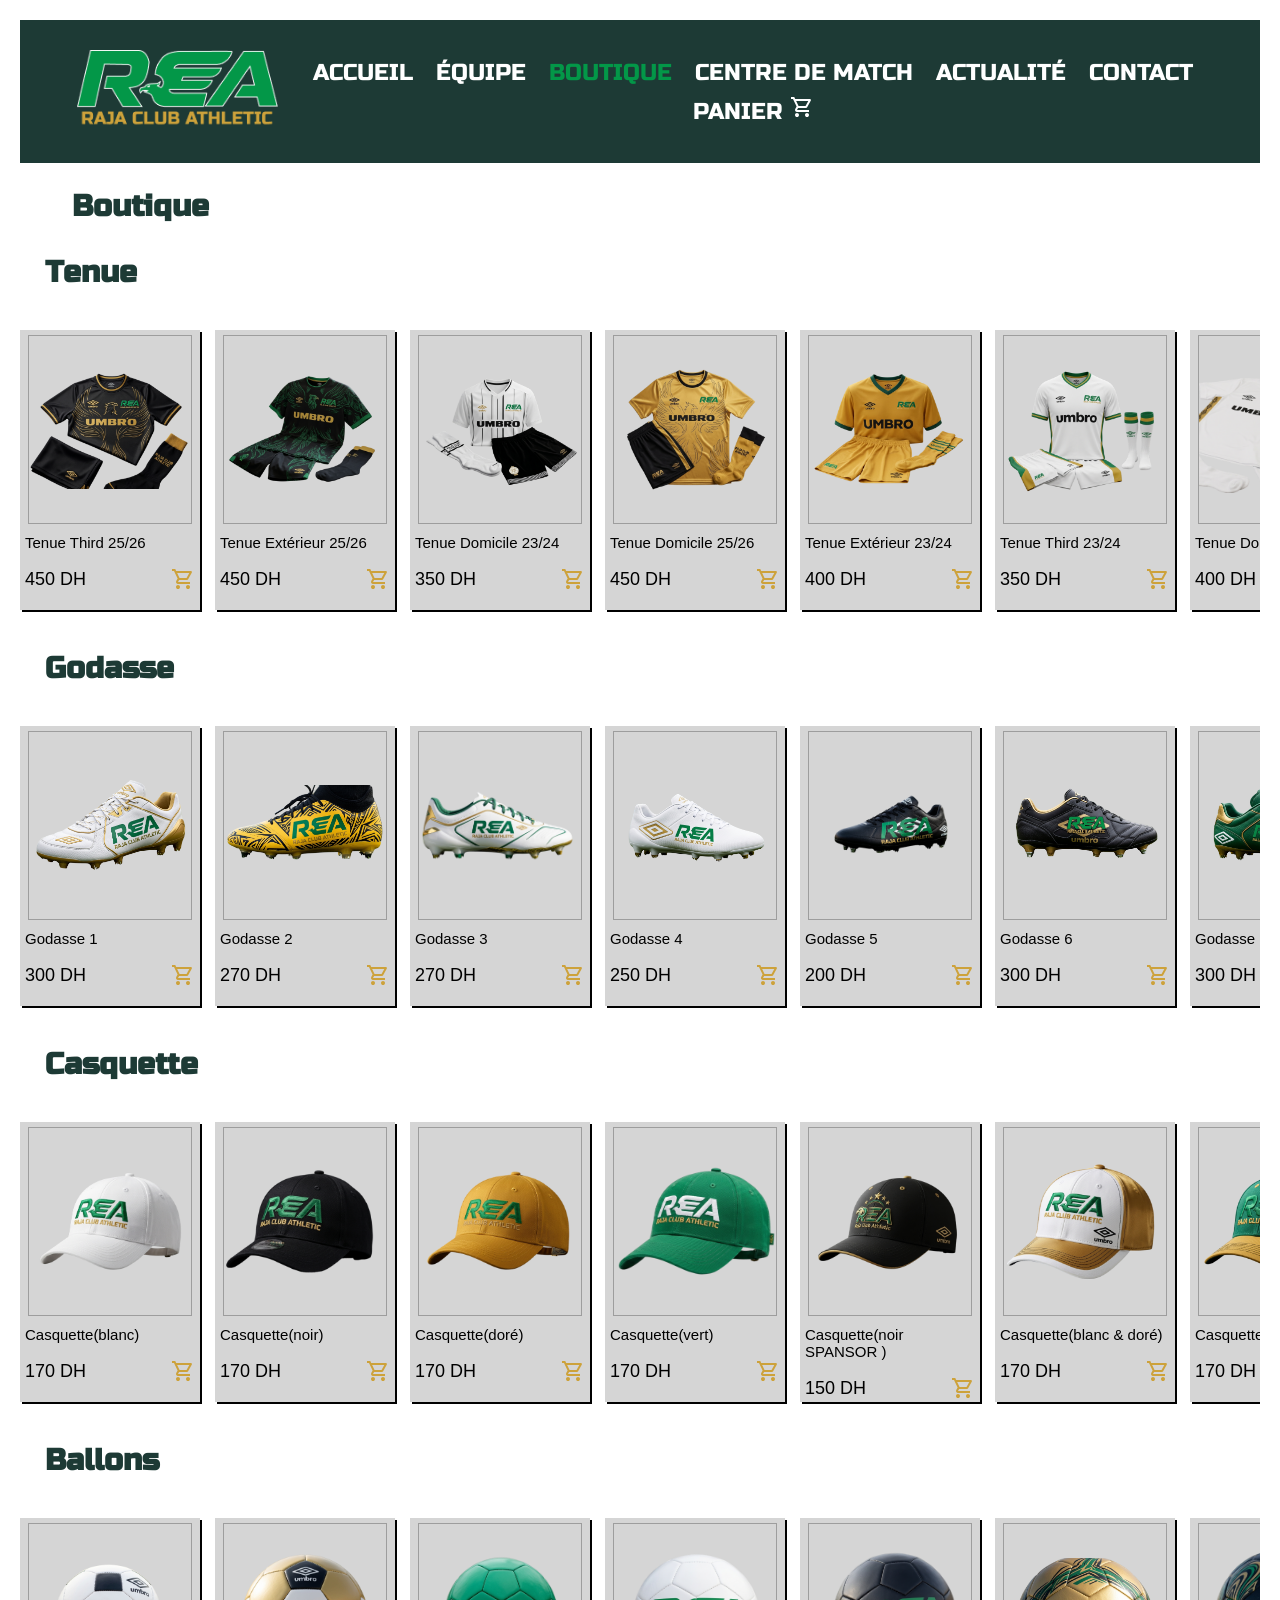
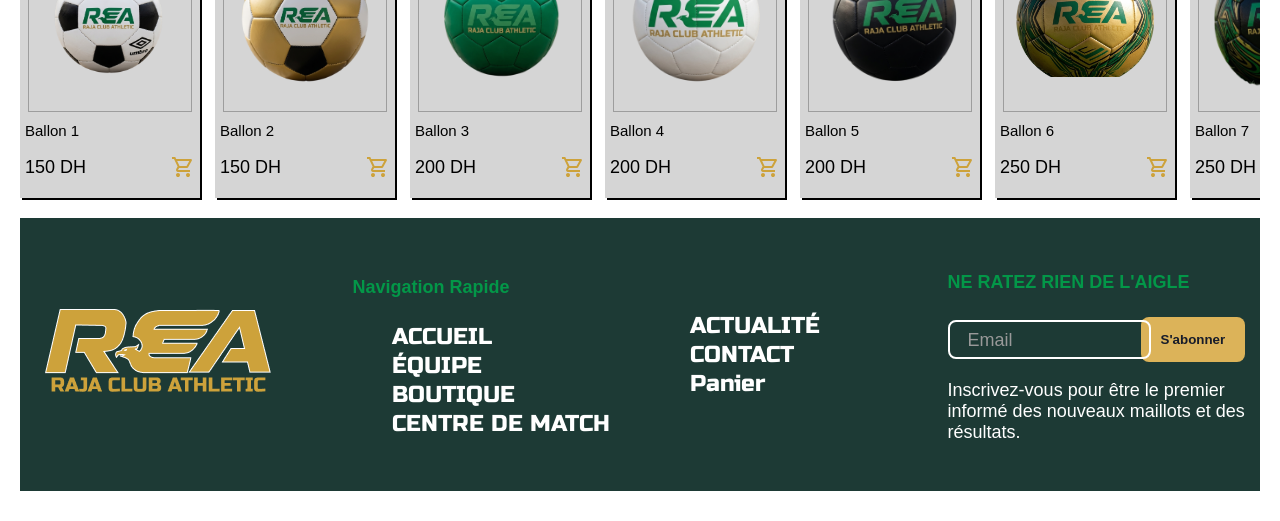
<file: Boutique.html>
<!DOCTYPE html>
<html lang="fr">

<head>
    <meta charset="UTF-8">
    <meta name="viewport" content="width=device-width, initial-scale=1.0">
    <title>Raja Club Athletic - Boutique</title>
    <link rel="icon" href="img/logos/logo.png">
    <link href="Style.css" rel="stylesheet" type="text/css" />
    <script src="code.js" defer></script>
    <style>
        /************************** section class=section_boutique **************************/

        h2,
        h3 {
            font-size: 30px;
            font-family: 'Russo One', sans-serif;
            color: #1D3A35;
            margin-left: 2%;
        }

        section.section_shop h3 {
            font-size: 30px;
            font-family: 'Russo One', sans-serif;
            color: #1D3A35;
        }

        div.shop_grid {
            display: flex;
            flex-wrap: wrap;
            justify-content: flex-start;
            gap: 5px;
            width: 100%;
            padding: 5px;
        }

        div.produit {
            flex: 0 1;
            height: 390px;
            padding: auto;
            margin-left: 5px;
            margin-right: 5px;
            background-color: #D5D5D5;
            margin-top: 5px;
            box-shadow: 2px 2px;
        }

        .next,
        .prcedent {
            display: none;
        }

        div.produit .img {
            margin: 5px;
            width: 90%;
            margin-left: auto;
            margin-right: auto;
            padding-bottom: auto;
            padding-top: auto;
            height: calc(100% *(2/ 3));
            display: block;
            border: 1px solid #9d9d9d;
            display: flex;
            justify-content: center;
            align-items: center;
        }

        .img img {
            width: 100%;
            height: auto;
            margin-top: auto;
            margin-bottom: auto;
        }

        .product_info {
            height: calc(100% *(1 / 3));
            padding: 5px;
            display: flex;
            flex-direction: column;
        }

        svg.icon-panier {
            cursor: pointer;
        }


        .price-action {
            display: flex;
            justify-content: space-between;
            align-items: center;
            width: 100%;
        }

        body {
            font-family: Arial, sans-serif;
            margin: 20px;
        }

        .products {
            display: flex;
            gap: 20px;
        }

        .product-card {
            border: 1px solid #ccc;
            padding: 15px;
            border-radius: 5px;
            width: 200px;
            text-align: center;
        }

        .product-card button {
            background-color: #28a745;
            color: white;
            border: none;
            padding: 8px 12px;
            cursor: pointer;
            border-radius: 3px;
        }

        .product-card button:hover {
            background-color: #218838;
        }

        .nav-cart {
            margin-bottom: 20px;
            text-align: right;
        }


        /* ==========================================
   DESIGN DES ALERTS / NOTIFICATIONS (RCA)
   ========================================== */

        /* 1. Modal Alert (Pop-up centrale) */
        .custom-alert {
            position: fixed;
            top: 0;
            left: 0;
            width: 100vw;
            height: 100vh;
            background-color: rgba(23, 28, 42, 0.6);
            /* Overlay sombre avec ton bleu nuit */
            backdrop-filter: blur(4px);
            display: flex;
            justify-content: center;
            align-items: center;
            z-index: 9999;
            opacity: 0;
            visibility: hidden;
            transition: all 0.3s ease-in-out;
        }

        .custom-alert.active {
            opacity: 1;
            visibility: visible;
        }

        .alert-box {
            background: #171C2A;
            /* Bleu nuit pour le prestige */
            border: 2px solid #CDA23B;
            /* Contour doré */
            border-radius: 12px;
            padding: 25px 30px;
            max-width: 420px;
            width: 90%;
            text-align: center;
            box-shadow: 0 10px 25px rgba(0, 0, 0, 0.4);
            transform: translateY(-20px);
            transition: transform 0.3s ease-in-out;
        }

        .custom-alert.active .alert-box {
            transform: translateY(0);
        }

        .alert-box h3 {
            font-family: 'Russo One', sans-serif;
            font-size: 22px;
            color: #CDA23B;
            /* Doré */
            margin-bottom: 12px;
            text-transform: uppercase;
            letter-spacing: 1px;
        }

        .alert-box p {
            font-family: Arial, sans-serif;
            font-size: 15px;
            color: #FFFFFF;
            margin-bottom: 22px;
            line-height: 1.5;
        }

        .alert-btn {
            background: #1D3A35;
            /* Vert institutionnel */
            color: #FFFFFF;
            border: 1px solid #CDA23B;
            padding: 10px 24px;
            font-family: 'Russo One', sans-serif;
            font-size: 14px;
            border-radius: 6px;
            cursor: pointer;
            transition: background-color 0.2s, transform 0.1s;
        }

        .alert-btn:hover {
            background: #CDA23B;
            color: #171C2A;
        }

        /* 2. Toast Notification (Notification discrète en haut à droite) */
        .toast-container {
            position: fixed;
            top: 20px;
            right: 20px;
            z-index: 10000;
            display: flex;
            flex-direction: column;
            gap: 10px;
        }

        .toast {
            display: flex;
            align-items: center;
            gap: 12px;
            background-color: #171C2A;
            color: #FFF;
            border-left: 4px solid #CDA23B;
            padding: 14px 20px;
            border-radius: 8px;
            box-shadow: 0 4px 15px rgba(0, 0, 0, 0.3);
            min-width: 280px;
            animation: slideIn 0.3s ease forwards;
        }

        .toast.success {
            border-left-color: #CDA23B;
        }

        .toast.error {
            border-left-color: #d9534f;
        }

        @keyframes slideIn {
            from {
                transform: translateX(100%);
                opacity: 0;
            }

            to {
                transform: translateX(0);
                opacity: 1;
            }
        }
        .nom_produit{
            margin: 0 0 !important;
            font-size: 15px !important;
        }
    </style>
</head>

<body>
    <header>
        <div class="logo">
            <a href="index.html">
                <img src="img/logos/logo.png" alt="Raja Logo">
            </a>
        </div>

        <!-- زر البورجر -->
        <button class="burger-btn" id="burgerBtn" onclick="toggleMenu()">
            <span></span>
            <span></span>
            <span></span>
        </button>

        <nav class="main-nav" id="mainNav">
            <ul>
                <li><a href="index.html">ACCUEIL</a></li>
                <li><a href="Equipe.html">ÉQUIPE</a></li>
                <li><a href="Boutique.html" class="active">BOUTIQUE</a></li>
                <li><a href="Match.html">CENTRE DE MATCH</a></li>
                <li><a href="Actualite.html">ACTUALITÉ</a></li>
                <li><a href="Contact.html">CONTACT</a></li>
                <li><a href="Panier.html">Panier
                        <svg class="icon-panier" xmlns="http://www.w3.org/2000/svg" height="24px"
                            viewBox="0 -960 960 960" width="24px" fill="#FFF">
                            <path
                                d="M223.5-103.5Q200-127 200-160t23.5-56.5Q247-240 280-240t56.5 23.5Q360-193 360-160t-23.5 56.5Q313-80 280-80t-56.5-23.5Zm400 0Q600-127 600-160t23.5-56.5Q647-240 680-240t56.5 23.5Q760-193 760-160t-23.5 56.5Q713-80 680-80t-56.5-23.5ZM246-720l96 200h280l110-200H246Zm-38-80h590q23 0 35 20.5t1 41.5L692-482q-11 20-29.5 31T622-440H324l-44 80h480v80H280q-45 0-68-39.5t-2-78.5l54-98-144-304H40v-80h130l38 80Zm134 280h280-280Z" />
                        </svg>
                    </a></li>
            </ul>
        </nav>
    </header>

    <section class="section_boutique">
        <h2>&nbsp;&nbsp;&nbsp;Boutique</h2>
        <h3>Tenue</h3>
        <div class="shop_grid">
            <div class="produit">
                <div class="img">
                    <img src="img/boutique/a.png" alt="Maillot">
                </div>
                <div class="product_info">
                    <p class="nom_produit">Tenue Third 25/26</p>
                    <div class="price-action">
                        <p>450 DH</p>

                        <svg onclick="addToCart('Tenue Third 25/26', 450, 'img/boutique/a.png')" class="icon-panier"
                            xmlns="http://www.w3.org/2000/svg" height="24px" viewBox="0 -960 960 960" width="24px"
                            fill="#CDA23B">
                            <path
                                d="M223.5-103.5Q200-127 200-160t23.5-56.5Q247-240 280-240t56.5 23.5Q360-193 360-160t-23.5 56.5Q313-80 280-80t-56.5-23.5Zm400 0Q600-127 600-160t23.5-56.5Q647-240 680-240t56.5 23.5Q760-193 760-160t-23.5 56.5Q713-80 680-80t-56.5-23.5ZM246-720l96 200h280l110-200H246Zm-38-80h590q23 0 35 20.5t1 41.5L692-482q-11 20-29.5 31T622-440H324l-44 80h480v80H280q-45 0-68-39.5t-2-78.5l54-98-144-304H40v-80h130l38 80Zm134 280h280-280Z" />
                        </svg>
                    </div>
                </div>
            </div>

            <div class="produit">
                <div class="img">
                    <img src="img/boutique/b.png" alt="Maillot">
                </div>
                <div class="product_info">
                    <p class="nom_produit">Tenue Extérieur 25/26</p>
                    <div class="price-action">
                        <p>450 DH</p>

                        <svg onclick="addToCart('Tenue Extérieur 25/26', 450, 'img/boutique/b.png')" class="icon-panier"
                            xmlns="http://www.w3.org/2000/svg" height="24px" viewBox="0 -960 960 960" width="24px"
                            fill="#CDA23B">
                            <path
                                d="M223.5-103.5Q200-127 200-160t23.5-56.5Q247-240 280-240t56.5 23.5Q360-193 360-160t-23.5 56.5Q313-80 280-80t-56.5-23.5Zm400 0Q600-127 600-160t23.5-56.5Q647-240 680-240t56.5 23.5Q760-193 760-160t-23.5 56.5Q713-80 680-80t-56.5-23.5ZM246-720l96 200h280l110-200H246Zm-38-80h590q23 0 35 20.5t1 41.5L692-482q-11 20-29.5 31T622-440H324l-44 80h480v80H280q-45 0-68-39.5t-2-78.5l54-98-144-304H40v-80h130l38 80Zm134 280h280-280Z" />
                        </svg>
                    </div>
                </div>
            </div>

            <div class="produit">
                <div class="img">
                    <img src="img/boutique/c.png" alt="Maillot">
                </div>
                <div class="product_info">
                    <p class="nom_produit">Tenue Domicile 23/24</p>
                    <div class="price-action">
                        <p>350 DH</p>

                        <svg onclick="addToCart('Tenue Domicile 23/24', 350, 'img/boutique/c.png')" class="icon-panier"
                            xmlns="http://www.w3.org/2000/svg" height="24px" viewBox="0 -960 960 960" width="24px"
                            fill="#CDA23B">
                            <path
                                d="M223.5-103.5Q200-127 200-160t23.5-56.5Q247-240 280-240t56.5 23.5Q360-193 360-160t-23.5 56.5Q313-80 280-80t-56.5-23.5Zm400 0Q600-127 600-160t23.5-56.5Q647-240 680-240t56.5 23.5Q760-193 760-160t-23.5 56.5Q713-80 680-80t-56.5-23.5ZM246-720l96 200h280l110-200H246Zm-38-80h590q23 0 35 20.5t1 41.5L692-482q-11 20-29.5 31T622-440H324l-44 80h480v80H280q-45 0-68-39.5t-2-78.5l54-98-144-304H40v-80h130l38 80Zm134 280h280-280Z" />
                        </svg>
                    </div>
                </div>
            </div>

            <div class="produit">
                <div class="img">
                    <img src="img/boutique/d.png" alt="Maillot">
                </div>
                <div class="product_info">
                    <p class="nom_produit">Tenue Domicile 25/26</p>
                    <div class="price-action">
                        <p>450 DH</p>

                        <svg onclick="addToCart('Tenue Domicile 25/26', 450, 'img/boutique/d.png')" class="icon-panier"
                            xmlns="http://www.w3.org/2000/svg" height="24px" viewBox="0 -960 960 960" width="24px"
                            fill="#CDA23B">
                            <path
                                d="M223.5-103.5Q200-127 200-160t23.5-56.5Q247-240 280-240t56.5 23.5Q360-193 360-160t-23.5 56.5Q313-80 280-80t-56.5-23.5Zm400 0Q600-127 600-160t23.5-56.5Q647-240 680-240t56.5 23.5Q760-193 760-160t-23.5 56.5Q713-80 680-80t-56.5-23.5ZM246-720l96 200h280l110-200H246Zm-38-80h590q23 0 35 20.5t1 41.5L692-482q-11 20-29.5 31T622-440H324l-44 80h480v80H280q-45 0-68-39.5t-2-78.5l54-98-144-304H40v-80h130l38 80Zm134 280h280-280Z" />
                        </svg>
                    </div>
                </div>
            </div>

            <div class="produit">
                <div class="img">
                    <img src="img/boutique/e.png" alt="Maillot">
                </div>
                <div class="product_info">
                    <p class="nom_produit">Tenue Extérieur 23/24</p>
                    <div class="price-action">
                        <p>400 DH</p>

                        <svg onclick="addToCart('Tenue Extérieur 23/24', 400, 'img/boutique/e.png')" class="icon-panier"
                            xmlns="http://www.w3.org/2000/svg" height="24px" viewBox="0 -960 960 960" width="24px"
                            fill="#CDA23B">
                            <path
                                d="M223.5-103.5Q200-127 200-160t23.5-56.5Q247-240 280-240t56.5 23.5Q360-193 360-160t-23.5 56.5Q313-80 280-80t-56.5-23.5Zm400 0Q600-127 600-160t23.5-56.5Q647-240 680-240t56.5 23.5Q760-193 760-160t-23.5 56.5Q713-80 680-80t-56.5-23.5ZM246-720l96 200h280l110-200H246Zm-38-80h590q23 0 35 20.5t1 41.5L692-482q-11 20-29.5 31T622-440H324l-44 80h480v80H280q-45 0-68-39.5t-2-78.5l54-98-144-304H40v-80h130l38 80Zm134 280h280-280Z" />
                        </svg>
                    </div>
                </div>
            </div>

            <div class="produit">
                <div class="img">
                    <img src="img/boutique/f.png" alt="Maillot">
                </div>
                <div class="product_info">
                    <p class="nom_produit">Tenue Third 23/24</p>
                    <div class="price-action">
                        <p>350 DH</p>

                        <svg onclick="addToCart('Tenue Third 23/24', 350, 'img/boutique/f.png')" class="icon-panier"
                            xmlns="http://www.w3.org/2000/svg" height="24px" viewBox="0 -960 960 960" width="24px"
                            fill="#CDA23B">
                            <path
                                d="M223.5-103.5Q200-127 200-160t23.5-56.5Q247-240 280-240t56.5 23.5Q360-193 360-160t-23.5 56.5Q313-80 280-80t-56.5-23.5Zm400 0Q600-127 600-160t23.5-56.5Q647-240 680-240t56.5 23.5Q760-193 760-160t-23.5 56.5Q713-80 680-80t-56.5-23.5ZM246-720l96 200h280l110-200H246Zm-38-80h590q23 0 35 20.5t1 41.5L692-482q-11 20-29.5 31T622-440H324l-44 80h480v80H280q-45 0-68-39.5t-2-78.5l54-98-144-304H40v-80h130l38 80Zm134 280h280-280Z" />
                        </svg>
                    </div>
                </div>
            </div>

            <div class="produit">
                <div class="img">
                    <img src="img/boutique/g.png" alt="Maillot">
                </div>
                <div class="product_info">
                    <p class="nom_produit">Tenue Domicile 24/25</p>
                    <div class="price-action">
                        <p>400 DH</p>

                        <svg onclick="addToCart('Tenue Domicile 24/25', 400, 'img/boutique/g.png')" class="icon-panier"
                            xmlns="http://www.w3.org/2000/svg" height="24px" viewBox="0 -960 960 960" width="24px"
                            fill="#CDA23B">
                            <path
                                d="M223.5-103.5Q200-127 200-160t23.5-56.5Q247-240 280-240t56.5 23.5Q360-193 360-160t-23.5 56.5Q313-80 280-80t-56.5-23.5Zm400 0Q600-127 600-160t23.5-56.5Q647-240 680-240t56.5 23.5Q760-193 760-160t-23.5 56.5Q713-80 680-80t-56.5-23.5ZM246-720l96 200h280l110-200H246Zm-38-80h590q23 0 35 20.5t1 41.5L692-482q-11 20-29.5 31T622-440H324l-44 80h480v80H280q-45 0-68-39.5t-2-78.5l54-98-144-304H40v-80h130l38 80Zm134 280h280-280Z" />
                        </svg>
                    </div>
                </div>
            </div>

            <div class="produit">
                <div class="img">
                    <img src="img/boutique/h.png" alt="Maillot">
                </div>
                <div class="product_info">
                    <p class="nom_produit">Tenue Extérieur 24/25</p>
                    <div class="price-action">
                        <p>400 DH</p>

                        <svg onclick="addToCart('Tenue Extérieur 24/25', 400, 'img/boutique/h.png')" class="icon-panier"
                            xmlns="http://www.w3.org/2000/svg" height="24px" viewBox="0 -960 960 960" width="24px"
                            fill="#CDA23B">
                            <path
                                d="M223.5-103.5Q200-127 200-160t23.5-56.5Q247-240 280-240t56.5 23.5Q360-193 360-160t-23.5 56.5Q313-80 280-80t-56.5-23.5Zm400 0Q600-127 600-160t23.5-56.5Q647-240 680-240t56.5 23.5Q760-193 760-160t-23.5 56.5Q713-80 680-80t-56.5-23.5ZM246-720l96 200h280l110-200H246Zm-38-80h590q23 0 35 20.5t1 41.5L692-482q-11 20-29.5 31T622-440H324l-44 80h480v80H280q-45 0-68-39.5t-2-78.5l54-98-144-304H40v-80h130l38 80Zm134 280h280-280Z" />
                        </svg>
                    </div>
                </div>
            </div>

            <div class="produit">
                <div class="img">
                    <img src="img/boutique/i.png" alt="Maillot">
                </div>
                <div class="product_info">
                    <p class="nom_produit">Tenue (NEW)</p>
                    <div class="price-action">
                        <p>400 DH</p>

                        <svg onclick="addToCart('Tenue (NEW)', 400, 'img/boutique/i.png')" class="icon-panier"
                            xmlns="http://www.w3.org/2000/svg" height="24px" viewBox="0 -960 960 960" width="24px"
                            fill="#CDA23B">
                            <path
                                d="M223.5-103.5Q200-127 200-160t23.5-56.5Q247-240 280-240t56.5 23.5Q360-193 360-160t-23.5 56.5Q313-80 280-80t-56.5-23.5Zm400 0Q600-127 600-160t23.5-56.5Q647-240 680-240t56.5 23.5Q760-193 760-160t-23.5 56.5Q713-80 680-80t-56.5-23.5ZM246-720l96 200h280l110-200H246Zm-38-80h590q23 0 35 20.5t1 41.5L692-482q-11 20-29.5 31T622-440H324l-44 80h480v80H280q-45 0-68-39.5t-2-78.5l54-98-144-304H40v-80h130l38 80Zm134 280h280-280Z" />
                        </svg>
                    </div>
                </div>
            </div>
        </div>

        <h3>Godasse</h3>
        <div class="shop_grid">
            <div class="produit">
                <div class="img">
                    <img src="img/boutique/0.png" alt="Maillot">
                </div>
                <div class="product_info">
                    <p class="nom_produit">Godasse 1</p>
                    <div class="price-action">
                        <p>300 DH</p>

                        <svg onclick="addToCart('Godasse 1', 300, 'img/boutique/0.png')" class="icon-panier"
                            xmlns="http://www.w3.org/2000/svg" height="24px" viewBox="0 -960 960 960" width="24px"
                            fill="#CDA23B">
                            <path
                                d="M223.5-103.5Q200-127 200-160t23.5-56.5Q247-240 280-240t56.5 23.5Q360-193 360-160t-23.5 56.5Q313-80 280-80t-56.5-23.5Zm400 0Q600-127 600-160t23.5-56.5Q647-240 680-240t56.5 23.5Q760-193 760-160t-23.5 56.5Q713-80 680-80t-56.5-23.5ZM246-720l96 200h280l110-200H246Zm-38-80h590q23 0 35 20.5t1 41.5L692-482q-11 20-29.5 31T622-440H324l-44 80h480v80H280q-45 0-68-39.5t-2-78.5l54-98-144-304H40v-80h130l38 80Zm134 280h280-280Z" />
                        </svg>
                    </div>
                </div>
            </div>

            <div class="produit">
                <div class="img">
                    <img src="img/boutique/1.png" alt="Maillot">
                </div>
                <div class="product_info">
                    <p class="nom_produit">Godasse 2</p>
                    <div class="price-action">
                        <p>270 DH</p>

                        <svg onclick="addToCart('Godasse 2', 270, 'img/boutique/1.png')" class="icon-panier"
                            xmlns="http://www.w3.org/2000/svg" height="24px" viewBox="0 -960 960 960" width="24px"
                            fill="#CDA23B">
                            <path
                                d="M223.5-103.5Q200-127 200-160t23.5-56.5Q247-240 280-240t56.5 23.5Q360-193 360-160t-23.5 56.5Q313-80 280-80t-56.5-23.5Zm400 0Q600-127 600-160t23.5-56.5Q647-240 680-240t56.5 23.5Q760-193 760-160t-23.5 56.5Q713-80 680-80t-56.5-23.5ZM246-720l96 200h280l110-200H246Zm-38-80h590q23 0 35 20.5t1 41.5L692-482q-11 20-29.5 31T622-440H324l-44 80h480v80H280q-45 0-68-39.5t-2-78.5l54-98-144-304H40v-80h130l38 80Zm134 280h280-280Z" />
                        </svg>
                    </div>
                </div>
            </div>

            <div class="produit">
                <div class="img">
                    <img src="img/boutique/2.png" alt="Maillot">
                </div>
                <div class="product_info">
                    <p class="nom_produit">Godasse 3</p>
                    <div class="price-action">
                        <p>270 DH</p>

                        <svg onclick="addToCart('Godasse 3', 270, 'img/boutique/2.png')" class="icon-panier"
                            xmlns="http://www.w3.org/2000/svg" height="24px" viewBox="0 -960 960 960" width="24px"
                            fill="#CDA23B">
                            <path
                                d="M223.5-103.5Q200-127 200-160t23.5-56.5Q247-240 280-240t56.5 23.5Q360-193 360-160t-23.5 56.5Q313-80 280-80t-56.5-23.5Zm400 0Q600-127 600-160t23.5-56.5Q647-240 680-240t56.5 23.5Q760-193 760-160t-23.5 56.5Q713-80 680-80t-56.5-23.5ZM246-720l96 200h280l110-200H246Zm-38-80h590q23 0 35 20.5t1 41.5L692-482q-11 20-29.5 31T622-440H324l-44 80h480v80H280q-45 0-68-39.5t-2-78.5l54-98-144-304H40v-80h130l38 80Zm134 280h280-280Z" />
                        </svg>
                    </div>
                </div>
            </div>

            <div class="produit">
                <div class="img">
                    <img src="img/boutique/3.png" alt="Maillot">
                </div>
                <div class="product_info">
                    <p class="nom_produit">Godasse 4</p>
                    <div class="price-action">
                        <p>250 DH</p>

                        <svg onclick="addToCart('Godasse 4', 250, 'img/boutique/3.png')" class="icon-panier"
                            xmlns="http://www.w3.org/2000/svg" height="24px" viewBox="0 -960 960 960" width="24px"
                            fill="#CDA23B">
                            <path
                                d="M223.5-103.5Q200-127 200-160t23.5-56.5Q247-240 280-240t56.5 23.5Q360-193 360-160t-23.5 56.5Q313-80 280-80t-56.5-23.5Zm400 0Q600-127 600-160t23.5-56.5Q647-240 680-240t56.5 23.5Q760-193 760-160t-23.5 56.5Q713-80 680-80t-56.5-23.5ZM246-720l96 200h280l110-200H246Zm-38-80h590q23 0 35 20.5t1 41.5L692-482q-11 20-29.5 31T622-440H324l-44 80h480v80H280q-45 0-68-39.5t-2-78.5l54-98-144-304H40v-80h130l38 80Zm134 280h280-280Z" />
                        </svg>
                    </div>
                </div>
            </div>

            <div class="produit">
                <div class="img">
                    <img src="img/boutique/4.png" alt="Maillot">
                </div>
                <div class="product_info">
                    <p class="nom_produit">Godasse 5</p>
                    <div class="price-action">
                        <p>200 DH</p>

                        <svg onclick="addToCart('Godasse 5', 200, 'img/boutique/4.png')" class="icon-panier"
                            xmlns="http://www.w3.org/2000/svg" height="24px" viewBox="0 -960 960 960" width="24px"
                            fill="#CDA23B">
                            <path
                                d="M223.5-103.5Q200-127 200-160t23.5-56.5Q247-240 280-240t56.5 23.5Q360-193 360-160t-23.5 56.5Q313-80 280-80t-56.5-23.5Zm400 0Q600-127 600-160t23.5-56.5Q647-240 680-240t56.5 23.5Q760-193 760-160t-23.5 56.5Q713-80 680-80t-56.5-23.5ZM246-720l96 200h280l110-200H246Zm-38-80h590q23 0 35 20.5t1 41.5L692-482q-11 20-29.5 31T622-440H324l-44 80h480v80H280q-45 0-68-39.5t-2-78.5l54-98-144-304H40v-80h130l38 80Zm134 280h280-280Z" />
                        </svg>
                    </div>
                </div>
            </div>

            <div class="produit">
                <div class="img">
                    <img src="img/boutique/5.png" alt="Maillot">
                </div>
                <div class="product_info">
                    <p class="nom_produit">Godasse 6</p>
                    <div class="price-action">
                        <p>300 DH</p>

                        <svg onclick="addToCart('Godasse 6', 300, 'img/boutique/5.png')" class="icon-panier"
                            xmlns="http://www.w3.org/2000/svg" height="24px" viewBox="0 -960 960 960" width="24px"
                            fill="#CDA23B">
                            <path
                                d="M223.5-103.5Q200-127 200-160t23.5-56.5Q247-240 280-240t56.5 23.5Q360-193 360-160t-23.5 56.5Q313-80 280-80t-56.5-23.5Zm400 0Q600-127 600-160t23.5-56.5Q647-240 680-240t56.5 23.5Q760-193 760-160t-23.5 56.5Q713-80 680-80t-56.5-23.5ZM246-720l96 200h280l110-200H246Zm-38-80h590q23 0 35 20.5t1 41.5L692-482q-11 20-29.5 31T622-440H324l-44 80h480v80H280q-45 0-68-39.5t-2-78.5l54-98-144-304H40v-80h130l38 80Zm134 280h280-280Z" />
                        </svg>
                    </div>
                </div>
            </div>

            <div class="produit">
                <div class="img">
                    <img src="img/boutique/6.png" alt="Maillot">
                </div>
                <div class="product_info">
                    <p class="nom_produit">Godasse 7</p>
                    <div class="price-action">
                        <p>300 DH</p>

                        <svg onclick="addToCart('Godasse 7', 300, 'img/boutique/6.png')" class="icon-panier"
                            xmlns="http://www.w3.org/2000/svg" height="24px" viewBox="0 -960 960 960" width="24px"
                            fill="#CDA23B">
                            <path
                                d="M223.5-103.5Q200-127 200-160t23.5-56.5Q247-240 280-240t56.5 23.5Q360-193 360-160t-23.5 56.5Q313-80 280-80t-56.5-23.5Zm400 0Q600-127 600-160t23.5-56.5Q647-240 680-240t56.5 23.5Q760-193 760-160t-23.5 56.5Q713-80 680-80t-56.5-23.5ZM246-720l96 200h280l110-200H246Zm-38-80h590q23 0 35 20.5t1 41.5L692-482q-11 20-29.5 31T622-440H324l-44 80h480v80H280q-45 0-68-39.5t-2-78.5l54-98-144-304H40v-80h130l38 80Zm134 280h280-280Z" />
                        </svg>
                    </div>
                </div>
            </div>

            <div class="produit">
                <div class="img">
                    <img src="img/boutique/7.png" alt="Maillot">
                </div>
                <div class="product_info">
                    <p class="nom_produit">Godasse 8</p>
                    <div class="price-action">
                        <p>200 DH</p>

                        <svg onclick="addToCart('Godasse 8', 200, 'img/boutique/7.png')" class="icon-panier"
                            xmlns="http://www.w3.org/2000/svg" height="24px" viewBox="0 -960 960 960" width="24px"
                            fill="#CDA23B">
                            <path
                                d="M223.5-103.5Q200-127 200-160t23.5-56.5Q247-240 280-240t56.5 23.5Q360-193 360-160t-23.5 56.5Q313-80 280-80t-56.5-23.5Zm400 0Q600-127 600-160t23.5-56.5Q647-240 680-240t56.5 23.5Q760-193 760-160t-23.5 56.5Q713-80 680-80t-56.5-23.5ZM246-720l96 200h280l110-200H246Zm-38-80h590q23 0 35 20.5t1 41.5L692-482q-11 20-29.5 31T622-440H324l-44 80h480v80H280q-45 0-68-39.5t-2-78.5l54-98-144-304H40v-80h130l38 80Zm134 280h280-280Z" />
                        </svg>
                    </div>
                </div>
            </div>

            <div class="produit">
                <div class="img">
                    <img src="img/boutique/8.png" alt="Maillot">
                </div>
                <div class="product_info">
                    <p class="nom_produit">Godasse 9</p>
                    <div class="price-action">
                        <p>250 DH</p>

                        <svg onclick="addToCart('Godasse 9', 250, 'img/boutique/8.png')" class="icon-panier"
                            xmlns="http://www.w3.org/2000/svg" height="24px" viewBox="0 -960 960 960" width="24px"
                            fill="#CDA23B">
                            <path
                                d="M223.5-103.5Q200-127 200-160t23.5-56.5Q247-240 280-240t56.5 23.5Q360-193 360-160t-23.5 56.5Q313-80 280-80t-56.5-23.5Zm400 0Q600-127 600-160t23.5-56.5Q647-240 680-240t56.5 23.5Q760-193 760-160t-23.5 56.5Q713-80 680-80t-56.5-23.5ZM246-720l96 200h280l110-200H246Zm-38-80h590q23 0 35 20.5t1 41.5L692-482q-11 20-29.5 31T622-440H324l-44 80h480v80H280q-45 0-68-39.5t-2-78.5l54-98-144-304H40v-80h130l38 80Zm134 280h280-280Z" />
                        </svg>
                    </div>
                </div>
            </div>

            <div class="produit">
                <div class="img">
                    <img src="img/boutique/9.png" alt="Maillot">
                </div>
                <div class="product_info">
                    <p class="nom_produit">Godasse 10</p>
                    <div class="price-action">
                        <p>270 DH</p>

                        <svg onclick="addToCart('Godasse 10', 270, 'img/boutique/9.png')" class="icon-panier"
                            xmlns="http://www.w3.org/2000/svg" height="24px" viewBox="0 -960 960 960" width="24px"
                            fill="#CDA23B">
                            <path
                                d="M223.5-103.5Q200-127 200-160t23.5-56.5Q247-240 280-240t56.5 23.5Q360-193 360-160t-23.5 56.5Q313-80 280-80t-56.5-23.5Zm400 0Q600-127 600-160t23.5-56.5Q647-240 680-240t56.5 23.5Q760-193 760-160t-23.5 56.5Q713-80 680-80t-56.5-23.5ZM246-720l96 200h280l110-200H246Zm-38-80h590q23 0 35 20.5t1 41.5L692-482q-11 20-29.5 31T622-440H324l-44 80h480v80H280q-45 0-68-39.5t-2-78.5l54-98-144-304H40v-80h130l38 80Zm134 280h280-280Z" />
                        </svg>
                    </div>
                </div>
            </div>
        </div>


        <h3>Casquette</h3>
        <div class="shop_grid">
            <div class="produit">
                <div class="img">
                    <img src="img/boutique/j.png" alt="Maillot">
                </div>
                <div class="product_info">
                    <p class="nom_produit">Casquette(blanc)</p>
                    <div class="price-action">
                        <p>170 DH</p>

                        <svg onclick="addToCart('Casquette(blanc)', 170, 'img/boutique/j.png')" class="icon-panier"
                            xmlns="http://www.w3.org/2000/svg" height="24px" viewBox="0 -960 960 960" width="24px"
                            fill="#CDA23B">
                            <path
                                d="M223.5-103.5Q200-127 200-160t23.5-56.5Q247-240 280-240t56.5 23.5Q360-193 360-160t-23.5 56.5Q313-80 280-80t-56.5-23.5Zm400 0Q600-127 600-160t23.5-56.5Q647-240 680-240t56.5 23.5Q760-193 760-160t-23.5 56.5Q713-80 680-80t-56.5-23.5ZM246-720l96 200h280l110-200H246Zm-38-80h590q23 0 35 20.5t1 41.5L692-482q-11 20-29.5 31T622-440H324l-44 80h480v80H280q-45 0-68-39.5t-2-78.5l54-98-144-304H40v-80h130l38 80Zm134 280h280-280Z" />
                        </svg>
                    </div>
                </div>
            </div>

            <div class="produit">
                <div class="img">
                    <img src="img/boutique/k.png" alt="Maillot">
                </div>
                <div class="product_info">
                    <p class="nom_produit">Casquette(noir)</p>
                    <div class="price-action">
                        <p>170 DH</p>

                        <svg onclick="addToCart('Casquette(noir)', 170, 'img/boutique/k.png')" class="icon-panier"
                            xmlns="http://www.w3.org/2000/svg" height="24px" viewBox="0 -960 960 960" width="24px"
                            fill="#CDA23B">
                            <path
                                d="M223.5-103.5Q200-127 200-160t23.5-56.5Q247-240 280-240t56.5 23.5Q360-193 360-160t-23.5 56.5Q313-80 280-80t-56.5-23.5Zm400 0Q600-127 600-160t23.5-56.5Q647-240 680-240t56.5 23.5Q760-193 760-160t-23.5 56.5Q713-80 680-80t-56.5-23.5ZM246-720l96 200h280l110-200H246Zm-38-80h590q23 0 35 20.5t1 41.5L692-482q-11 20-29.5 31T622-440H324l-44 80h480v80H280q-45 0-68-39.5t-2-78.5l54-98-144-304H40v-80h130l38 80Zm134 280h280-280Z" />
                        </svg>
                    </div>
                </div>
            </div>

            <div class="produit">
                <div class="img">
                    <img src="img/boutique/l.png" alt="Maillot">
                </div>
                <div class="product_info">
                    <p class="nom_produit">Casquette(doré)</p>
                    <div class="price-action">
                        <p>170 DH</p>

                        <svg onclick="addToCart('Casquette(doré)', 170, 'img/boutique/l.png')" class="icon-panier"
                            xmlns="http://www.w3.org/2000/svg" height="24px" viewBox="0 -960 960 960" width="24px"
                            fill="#CDA23B">
                            <path
                                d="M223.5-103.5Q200-127 200-160t23.5-56.5Q247-240 280-240t56.5 23.5Q360-193 360-160t-23.5 56.5Q313-80 280-80t-56.5-23.5Zm400 0Q600-127 600-160t23.5-56.5Q647-240 680-240t56.5 23.5Q760-193 760-160t-23.5 56.5Q713-80 680-80t-56.5-23.5ZM246-720l96 200h280l110-200H246Zm-38-80h590q23 0 35 20.5t1 41.5L692-482q-11 20-29.5 31T622-440H324l-44 80h480v80H280q-45 0-68-39.5t-2-78.5l54-98-144-304H40v-80h130l38 80Zm134 280h280-280Z" />
                        </svg>
                    </div>
                </div>
            </div>

            <div class="produit">
                <div class="img">
                    <img src="img/boutique/m.png" alt="Maillot">
                </div>
                <div class="product_info">
                    <p class="nom_produit">Casquette(vert)</p>
                    <div class="price-action">
                        <p>170 DH</p>

                        <svg onclick="addToCart('Casquette(vert)', 170, 'img/boutique/m.png')" class="icon-panier"
                            xmlns="http://www.w3.org/2000/svg" height="24px" viewBox="0 -960 960 960" width="24px"
                            fill="#CDA23B">
                            <path
                                d="M223.5-103.5Q200-127 200-160t23.5-56.5Q247-240 280-240t56.5 23.5Q360-193 360-160t-23.5 56.5Q313-80 280-80t-56.5-23.5Zm400 0Q600-127 600-160t23.5-56.5Q647-240 680-240t56.5 23.5Q760-193 760-160t-23.5 56.5Q713-80 680-80t-56.5-23.5ZM246-720l96 200h280l110-200H246Zm-38-80h590q23 0 35 20.5t1 41.5L692-482q-11 20-29.5 31T622-440H324l-44 80h480v80H280q-45 0-68-39.5t-2-78.5l54-98-144-304H40v-80h130l38 80Zm134 280h280-280Z" />
                        </svg>
                    </div>
                </div>
            </div>

            <div class="produit">
                <div class="img">
                    <img src="img/boutique/n.png" alt="Maillot">
                </div>
                <div class="product_info">
                    <p class="nom_produit">Casquette(noir SPANSOR )</p>
                    <div class="price-action">
                        <p>150 DH</p>

                        <svg onclick="addToCart('Casquette(noir SPANSOR )', 150, 'img/boutique/n.png')"
                            class="icon-panier" xmlns="http://www.w3.org/2000/svg" height="24px"
                            viewBox="0 -960 960 960" width="24px" fill="#CDA23B">
                            <path
                                d="M223.5-103.5Q200-127 200-160t23.5-56.5Q247-240 280-240t56.5 23.5Q360-193 360-160t-23.5 56.5Q313-80 280-80t-56.5-23.5Zm400 0Q600-127 600-160t23.5-56.5Q647-240 680-240t56.5 23.5Q760-193 760-160t-23.5 56.5Q713-80 680-80t-56.5-23.5ZM246-720l96 200h280l110-200H246Zm-38-80h590q23 0 35 20.5t1 41.5L692-482q-11 20-29.5 31T622-440H324l-44 80h480v80H280q-45 0-68-39.5t-2-78.5l54-98-144-304H40v-80h130l38 80Zm134 280h280-280Z" />
                        </svg>
                    </div>
                </div>
            </div>

            <div class="produit">
                <div class="img">
                    <img src="img/boutique/o.png" alt="Maillot">
                </div>
                <div class="product_info">
                    <p class="nom_produit">Casquette(blanc & doré)</p>
                    <div class="price-action">
                        <p>170 DH</p>

                        <svg onclick="addToCart('Casquette(blanc & doré)', 170, 'img/boutique/o.png')"
                            class="icon-panier" xmlns="http://www.w3.org/2000/svg" height="24px"
                            viewBox="0 -960 960 960" width="24px" fill="#CDA23B">
                            <path
                                d="M223.5-103.5Q200-127 200-160t23.5-56.5Q247-240 280-240t56.5 23.5Q360-193 360-160t-23.5 56.5Q313-80 280-80t-56.5-23.5Zm400 0Q600-127 600-160t23.5-56.5Q647-240 680-240t56.5 23.5Q760-193 760-160t-23.5 56.5Q713-80 680-80t-56.5-23.5ZM246-720l96 200h280l110-200H246Zm-38-80h590q23 0 35 20.5t1 41.5L692-482q-11 20-29.5 31T622-440H324l-44 80h480v80H280q-45 0-68-39.5t-2-78.5l54-98-144-304H40v-80h130l38 80Zm134 280h280-280Z" />
                        </svg>
                    </div>
                </div>
            </div>
            <div class="produit">
                <div class="img">
                    <img src="img/boutique/p.png" alt="Maillot">
                </div>
                <div class="product_info">
                    <p class="nom_produit">Casquette(vert & doré)</p>
                    <div class="price-action">
                        <p>170 DH</p>

                        <svg onclick="addToCart('Casquette(vert & doré)', 170, 'img/boutique/p.png')"
                            class="icon-panier" xmlns="http://www.w3.org/2000/svg" height="24px"
                            viewBox="0 -960 960 960" width="24px" fill="#CDA23B">
                            <path
                                d="M223.5-103.5Q200-127 200-160t23.5-56.5Q247-240 280-240t56.5 23.5Q360-193 360-160t-23.5 56.5Q313-80 280-80t-56.5-23.5Zm400 0Q600-127 600-160t23.5-56.5Q647-240 680-240t56.5 23.5Q760-193 760-160t-23.5 56.5Q713-80 680-80t-56.5-23.5ZM246-720l96 200h280l110-200H246Zm-38-80h590q23 0 35 20.5t1 41.5L692-482q-11 20-29.5 31T622-440H324l-44 80h480v80H280q-45 0-68-39.5t-2-78.5l54-98-144-304H40v-80h130l38 80Zm134 280h280-280Z" />
                        </svg>
                    </div>
                </div>
            </div>

            <div class="produit">
                <div class="img">
                    <img src="img/boutique/q.png" alt="Maillot">
                </div>
                <div class="product_info">
                    <p class="nom_produit">Casquette(vert & noir)</p>
                    <div class="price-action">
                        <p>200 DH</p>

                        <svg onclick="addToCart('Casquette(vert & noir)', 200, 'img/boutique/q.png')"
                            class="icon-panier" xmlns="http://www.w3.org/2000/svg" height="24px"
                            viewBox="0 -960 960 960" width="24px" fill="#CDA23B">
                            <path
                                d="M223.5-103.5Q200-127 200-160t23.5-56.5Q247-240 280-240t56.5 23.5Q360-193 360-160t-23.5 56.5Q313-80 280-80t-56.5-23.5Zm400 0Q600-127 600-160t23.5-56.5Q647-240 680-240t56.5 23.5Q760-193 760-160t-23.5 56.5Q713-80 680-80t-56.5-23.5ZM246-720l96 200h280l110-200H246Zm-38-80h590q23 0 35 20.5t1 41.5L692-482q-11 20-29.5 31T622-440H324l-44 80h480v80H280q-45 0-68-39.5t-2-78.5l54-98-144-304H40v-80h130l38 80Zm134 280h280-280Z" />
                        </svg>
                    </div>
                </div>
            </div>

            <div class="produit">
                <div class="img">
                    <img src="img/boutique/r.png" alt="Maillot">
                </div>
                <div class="product_info">
                    <p class="nom_produit">Casquette(blanc 2)</p>
                    <div class="price-action">
                        <p>200 DH</p>

                        <svg onclick="addToCart('Casquette(blanc 2)', 200, 'img/boutique/r.png')" class="icon-panier"
                            xmlns="http://www.w3.org/2000/svg" height="24px" viewBox="0 -960 960 960" width="24px"
                            fill="#CDA23B">
                            <path
                                d="M223.5-103.5Q200-127 200-160t23.5-56.5Q247-240 280-240t56.5 23.5Q360-193 360-160t-23.5 56.5Q313-80 280-80t-56.5-23.5Zm400 0Q600-127 600-160t23.5-56.5Q647-240 680-240t56.5 23.5Q760-193 760-160t-23.5 56.5Q713-80 680-80t-56.5-23.5ZM246-720l96 200h280l110-200H246Zm-38-80h590q23 0 35 20.5t1 41.5L692-482q-11 20-29.5 31T622-440H324l-44 80h480v80H280q-45 0-68-39.5t-2-78.5l54-98-144-304H40v-80h130l38 80Zm134 280h280-280Z" />
                        </svg>
                    </div>
                </div>
            </div>
        </div>


        <h3>Ballons</h3>
        <div class="shop_grid">

            <div class="produit">
                <div class="img">
                    <img src="img/boutique/s.png" alt="Maillot">
                </div>
                <div class="product_info">
                    <p class="nom_produit">Ballon 1</p>
                    <div class="price-action">
                        <p>150 DH</p>

                        <svg onclick="addToCart('Ballon 1', 150, 'img/boutique/s.png')" class="icon-panier"
                            xmlns="http://www.w3.org/2000/svg" height="24px" viewBox="0 -960 960 960" width="24px"
                            fill="#CDA23B">
                            <path
                                d="M223.5-103.5Q200-127 200-160t23.5-56.5Q247-240 280-240t56.5 23.5Q360-193 360-160t-23.5 56.5Q313-80 280-80t-56.5-23.5Zm400 0Q600-127 600-160t23.5-56.5Q647-240 680-240t56.5 23.5Q760-193 760-160t-23.5 56.5Q713-80 680-80t-56.5-23.5ZM246-720l96 200h280l110-200H246Zm-38-80h590q23 0 35 20.5t1 41.5L692-482q-11 20-29.5 31T622-440H324l-44 80h480v80H280q-45 0-68-39.5t-2-78.5l54-98-144-304H40v-80h130l38 80Zm134 280h280-280Z" />
                        </svg>
                    </div>
                </div>
            </div>

            <div class="produit">
                <div class="img">
                    <img src="img/boutique/t.png" alt="Maillot">
                </div>
                <div class="product_info">
                    <p class="nom_produit">Ballon 2</p>
                    <div class="price-action">
                        <p>150 DH</p>

                        <svg onclick="addToCart('Ballon 2', 150, 'img/boutique/t.png')" class="icon-panier"
                            xmlns="http://www.w3.org/2000/svg" height="24px" viewBox="0 -960 960 960" width="24px"
                            fill="#CDA23B">
                            <path
                                d="M223.5-103.5Q200-127 200-160t23.5-56.5Q247-240 280-240t56.5 23.5Q360-193 360-160t-23.5 56.5Q313-80 280-80t-56.5-23.5Zm400 0Q600-127 600-160t23.5-56.5Q647-240 680-240t56.5 23.5Q760-193 760-160t-23.5 56.5Q713-80 680-80t-56.5-23.5ZM246-720l96 200h280l110-200H246Zm-38-80h590q23 0 35 20.5t1 41.5L692-482q-11 20-29.5 31T622-440H324l-44 80h480v80H280q-45 0-68-39.5t-2-78.5l54-98-144-304H40v-80h130l38 80Zm134 280h280-280Z" />
                        </svg>
                    </div>
                </div>
            </div>
            <div class="produit">
                <div class="img">
                    <img src="img/boutique/u.png" alt="Maillot">
                </div>
                <div class="product_info">
                    <p class="nom_produit">Ballon 3</p>
                    <div class="price-action">
                        <p>200 DH</p>

                        <svg onclick="addToCart('Ballon 3', 200, 'img/boutique/u.png')" class="icon-panier"
                            xmlns="http://www.w3.org/2000/svg" height="24px" viewBox="0 -960 960 960" width="24px"
                            fill="#CDA23B">
                            <path
                                d="M223.5-103.5Q200-127 200-160t23.5-56.5Q247-240 280-240t56.5 23.5Q360-193 360-160t-23.5 56.5Q313-80 280-80t-56.5-23.5Zm400 0Q600-127 600-160t23.5-56.5Q647-240 680-240t56.5 23.5Q760-193 760-160t-23.5 56.5Q713-80 680-80t-56.5-23.5ZM246-720l96 200h280l110-200H246Zm-38-80h590q23 0 35 20.5t1 41.5L692-482q-11 20-29.5 31T622-440H324l-44 80h480v80H280q-45 0-68-39.5t-2-78.5l54-98-144-304H40v-80h130l38 80Zm134 280h280-280Z" />
                        </svg>
                    </div>
                </div>
            </div>

            <div class="produit">
                <div class="img">
                    <img src="img/boutique/v.png" alt="Maillot">
                </div>
                <div class="product_info">
                    <p class="nom_produit">Ballon 4</p>
                    <div class="price-action">
                        <p>200 DH</p>

                        <svg onclick="addToCart('Ballon 4', 200, 'img/boutique/v.png')" class="icon-panier"
                            xmlns="http://www.w3.org/2000/svg" height="24px" viewBox="0 -960 960 960" width="24px"
                            fill="#CDA23B">
                            <path
                                d="M223.5-103.5Q200-127 200-160t23.5-56.5Q247-240 280-240t56.5 23.5Q360-193 360-160t-23.5 56.5Q313-80 280-80t-56.5-23.5Zm400 0Q600-127 600-160t23.5-56.5Q647-240 680-240t56.5 23.5Q760-193 760-160t-23.5 56.5Q713-80 680-80t-56.5-23.5ZM246-720l96 200h280l110-200H246Zm-38-80h590q23 0 35 20.5t1 41.5L692-482q-11 20-29.5 31T622-440H324l-44 80h480v80H280q-45 0-68-39.5t-2-78.5l54-98-144-304H40v-80h130l38 80Zm134 280h280-280Z" />
                        </svg>
                    </div>
                </div>
            </div>
            <div class="produit">
                <div class="img">
                    <img src="img/boutique/w.png" alt="Maillot">
                </div>
                <div class="product_info">
                    <p class="nom_produit">Ballon 5</p>
                    <div class="price-action">
                        <p>200 DH</p>

                        <svg onclick="addToCart('Ballon 5', 200, 'img/boutique/w.png')" class="icon-panier"
                            xmlns="http://www.w3.org/2000/svg" height="24px" viewBox="0 -960 960 960" width="24px"
                            fill="#CDA23B">
                            <path
                                d="M223.5-103.5Q200-127 200-160t23.5-56.5Q247-240 280-240t56.5 23.5Q360-193 360-160t-23.5 56.5Q313-80 280-80t-56.5-23.5Zm400 0Q600-127 600-160t23.5-56.5Q647-240 680-240t56.5 23.5Q760-193 760-160t-23.5 56.5Q713-80 680-80t-56.5-23.5ZM246-720l96 200h280l110-200H246Zm-38-80h590q23 0 35 20.5t1 41.5L692-482q-11 20-29.5 31T622-440H324l-44 80h480v80H280q-45 0-68-39.5t-2-78.5l54-98-144-304H40v-80h130l38 80Zm134 280h280-280Z" />
                        </svg>
                    </div>
                </div>
            </div>

            <div class="produit">
                <div class="img">
                    <img src="img/boutique/x.png" alt="Maillot">
                </div>
                <div class="product_info">
                    <p class="nom_produit">Ballon 6</p>
                    <div class="price-action">
                        <p>250 DH</p>

                        <svg onclick="addToCart('Ballon 6', 250, 'img/boutique/x.png')" class="icon-panier"
                            xmlns="http://www.w3.org/2000/svg" height="24px" viewBox="0 -960 960 960" width="24px"
                            fill="#CDA23B">
                            <path
                                d="M223.5-103.5Q200-127 200-160t23.5-56.5Q247-240 280-240t56.5 23.5Q360-193 360-160t-23.5 56.5Q313-80 280-80t-56.5-23.5Zm400 0Q600-127 600-160t23.5-56.5Q647-240 680-240t56.5 23.5Q760-193 760-160t-23.5 56.5Q713-80 680-80t-56.5-23.5ZM246-720l96 200h280l110-200H246Zm-38-80h590q23 0 35 20.5t1 41.5L692-482q-11 20-29.5 31T622-440H324l-44 80h480v80H280q-45 0-68-39.5t-2-78.5l54-98-144-304H40v-80h130l38 80Zm134 280h280-280Z" />
                        </svg>
                    </div>
                </div>
            </div>
            <div class="produit">
                <div class="img">
                    <img src="img/boutique/y.png" alt="Maillot">
                </div>
                <div class="product_info">
                    <p class="nom_produit">Ballon 7</p>
                    <div class="price-action">
                        <p>250 DH</p>

                        <svg onclick="addToCart('Ballon 7', 250, 'img/boutique/y.png')" class="icon-panier"
                            xmlns="http://www.w3.org/2000/svg" height="24px" viewBox="0 -960 960 960" width="24px"
                            fill="#CDA23B">
                            <path
                                d="M223.5-103.5Q200-127 200-160t23.5-56.5Q247-240 280-240t56.5 23.5Q360-193 360-160t-23.5 56.5Q313-80 280-80t-56.5-23.5Zm400 0Q600-127 600-160t23.5-56.5Q647-240 680-240t56.5 23.5Q760-193 760-160t-23.5 56.5Q713-80 680-80t-56.5-23.5ZM246-720l96 200h280l110-200H246Zm-38-80h590q23 0 35 20.5t1 41.5L692-482q-11 20-29.5 31T622-440H324l-44 80h480v80H280q-45 0-68-39.5t-2-78.5l54-98-144-304H40v-80h130l38 80Zm134 280h280-280Z" />
                        </svg>
                    </div>
                </div>
            </div>

            <div class="produit">
                <div class="img">
                    <img src="img/boutique/z.png" alt="Maillot">
                </div>
                <div class="product_info">
                    <p class="nom_produit">Ballon 8</p>
                    <div class="price-action">
                        <p>250 DH</p>

                        <svg onclick="addToCart('Ballon 8', 250, 'img/boutique/z.png')" class="icon-panier"
                            xmlns="http://www.w3.org/2000/svg" height="24px" viewBox="0 -960 960 960" width="24px"
                            fill="#CDA23B">
                            <path
                                d="M223.5-103.5Q200-127 200-160t23.5-56.5Q247-240 280-240t56.5 23.5Q360-193 360-160t-23.5 56.5Q313-80 280-80t-56.5-23.5Zm400 0Q600-127 600-160t23.5-56.5Q647-240 680-240t56.5 23.5Q760-193 760-160t-23.5 56.5Q713-80 680-80t-56.5-23.5ZM246-720l96 200h280l110-200H246Zm-38-80h590q23 0 35 20.5t1 41.5L692-482q-11 20-29.5 31T622-440H324l-44 80h480v80H280q-45 0-68-39.5t-2-78.5l54-98-144-304H40v-80h130l38 80Zm134 280h280-280Z" />
                        </svg>
                    </div>
                </div>
            </div>
            <div class="produit">
                <div class="img">
                    <img src="img/boutique/zz.png" alt="Maillot">
                </div>
                <div class="product_info">
                    <p class="nom_produit">Ballon 9</p>
                    <div class="price-action">
                        <p>250 DH</p>

                        <svg onclick="addToCart('Ballon 9', 250, 'img/boutique/zz.png')" class="icon-panier"
                            xmlns="http://www.w3.org/2000/svg" height="24px" viewBox="0 -960 960 960" width="24px"
                            fill="#CDA23B">
                            <path
                                d="M223.5-103.5Q200-127 200-160t23.5-56.5Q247-240 280-240t56.5 23.5Q360-193 360-160t-23.5 56.5Q313-80 280-80t-56.5-23.5Zm400 0Q600-127 600-160t23.5-56.5Q647-240 680-240t56.5 23.5Q760-193 760-160t-23.5 56.5Q713-80 680-80t-56.5-23.5ZM246-720l96 200h280l110-200H246Zm-38-80h590q23 0 35 20.5t1 41.5L692-482q-11 20-29.5 31T622-440H324l-44 80h480v80H280q-45 0-68-39.5t-2-78.5l54-98-144-304H40v-80h130l38 80Zm134 280h280-280Z" />
                        </svg>
                    </div>
                </div>
            </div>
        </div>


        <!-- Container pour les notifications Toasts -->
        <div id="toastContainer" class="toast-container"></div>

        <!-- Modal Custom Alert -->
        <div id="customAlert" class="custom-alert">
            <div class="alert-box">
                <h3 id="alertTitle">PRODUIT AJOUTÉ</h3>
                <p id="alertMessage">Votre article a été ajouté au panier avec succès !</p>
                <button class="alert-btn" onclick="closeAlert()">D'ACCORD</button>
            </div>
        </div>



    </section>
    <!-- FOOTER UNIFIÉ -->
    <footer>
        <div class="footer_logo">
            <img src="img/logos/logofooter.png" alt="Raja Logo Footer">
        </div>
        <div class="prt-1">
            <h4>Navigation Rapide</h4>
            <ul>
                <li><a href="index.html">ACCUEIL</a></li>
                <li><a href="Equipe.html">ÉQUIPE</a></li>
                <li><a href="Boutique.html">BOUTIQUE</a></li>
                <li><a href="Match.html">CENTRE DE MATCH</a></li>
            </ul>
        </div>
        <div class="prt-2">
            <ul>
                <li><a href="Actualite.html">ACTUALITÉ</a></li>
                <li><a href="Contact.html">CONTACT</a></li>
                <li><a href="Panier.html">Panier</a></li>
            </ul>
        </div>
        <div class="prt-3">
            <h4>NE RATEZ RIEN DE L'AIGLE</h4>
            <form id="newsletterForm" class="newsletter-form">
                <div class="input_grp">
                    <input type="email" id="email_footer" required placeholder=" ">
                    <label for="email_footer">Email</label>
                </div>
                <button type="submit" class="btn-newsletter">S'abonner</button>
            </form>
            <p>Inscrivez-vous pour être le premier informé des nouveaux maillots et des résultats.</p>
        </div>
    </footer>

    <!-- POP-UP ALERT (Khassha tkoun f ga3 les pages lteht qbel </body>) -->
    <div id="customAlert" class="custom-alert">
        <div class="alert-box">
            <h3 id="alertTitle">Succès</h3>
            <p id="alertMessage">Votre message a été envoyé avec succès !</p>
            <button class="alert-btn" onclick="closeAlert()">D'accord</button>
        </div>
    </div>

</body>

</html>
</file>
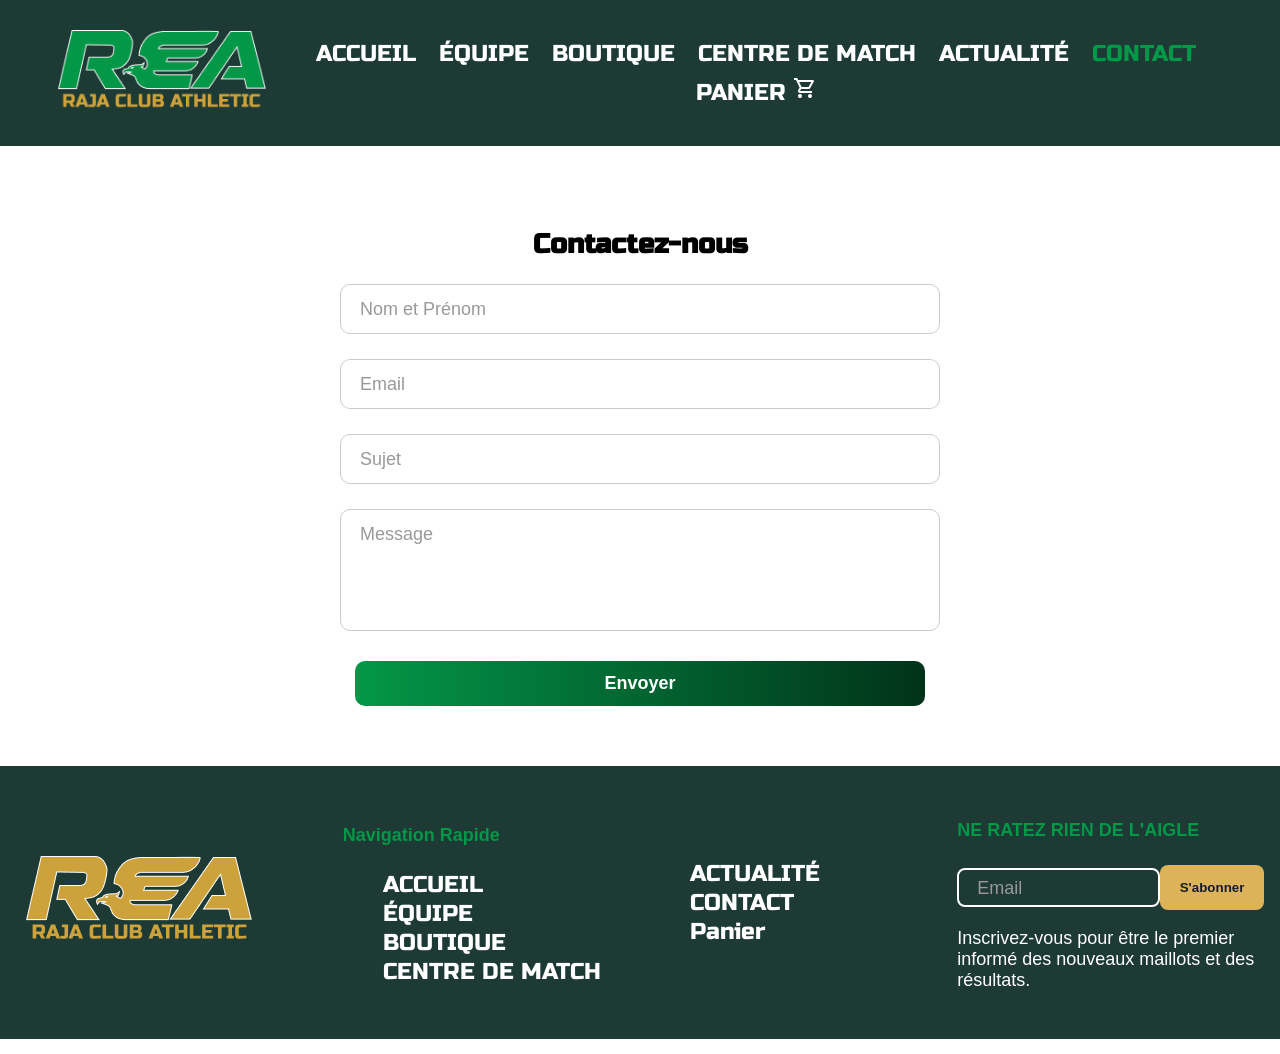
<file: Contact.html>
<!DOCTYPE html>
<html lang="fr">

<head>
    <meta charset="UTF-8">
    <meta name="viewport" content="width=device-width, initial-scale=1.0">
    <title>Raja Club Athletic - Contact</title>
    <link rel="icon" href="img/logos/logo.png">
    <link href="Style.css" rel="stylesheet" type="text/css" />
    <script src="code.js"></script>
    <style>
        /************************** section class="contact" **************************/
        .contact {
            text-align: center;
            padding: 50px 0;
            font-family: Arial, sans-serif;
        }

        .contact form {
            display: inline-block;
            width: 90%;
            max-width: 600px;
        }

        .input-group {
            position: relative;
            margin-bottom: 25px;
        }

        .contact input[type="text"],
        .contact input[type="email"],
        .contact textarea {
            width: 100%;
            padding: 15px;
            border: 1px solid #ccc;
            border-radius: 10px;
            box-sizing: border-box;
            font-size: 16px;
            outline: none;
            background: transparent;
            transition: border 0.3s;
        }

        .input-group label {
            position: absolute;
            left: 15px;
            top: 15px;
            background-color: white;
            padding: 0 5px;
            color: #999;
            pointer-events: none;
            transition: 0.2s ease-all;
        }

        .input-group input:focus+label,
        .input-group input:not(:placeholder-shown)+label,
        .input-group textarea:focus+label,
        .input-group textarea:not(:placeholder-shown)+label {
            top: -10px;
            left: 12px;
            font-size: 13px;
            color: #171C2A;
            font-weight: bold;
            transition: 0.8s;
        }

        .contact input:focus,
        .contact textarea:focus {
            border: 2px solid #171C2A;
        }

        #Envoyer {
            background: linear-gradient(90deg, #039748 0%, #013319 100%);
            color: white;
            padding: 12px 40px;
            border-radius: 10px;
            transition: 0.3s;
            border: none;
            font-size: 18px;
            font-weight: bold;
            cursor: pointer;
            width: 95%;
        }

        #Envoyer:hover {
            width: 99%;
            padding: 14px 42px;
        }

        .contact textarea {
            resize: none;
        }


        /* Custom Alert Box Modal */
.custom-alert {
    position: fixed;
    top: 0;
    left: 0;
    width: 100%;
    height: 100%;
    background: rgba(0, 0, 0, 0.6);
    display: flex;
    align-items: center;
    justify-content: center;
    opacity: 0;
    visibility: hidden;
    transition: all 0.3s ease-in-out;
    z-index: 9999;
}

.custom-alert.active {
    opacity: 1;
    visibility: visible;
}

.alert-box {
    background: #ffffff;
    padding: 30px;
    border-radius: 15px;
    text-align: center;
    max-width: 400px;
    width: 85%;
    box-shadow: 0 10px 25px rgba(0, 0, 0, 0.3);
    border-top: 5px solid #DCB359;
    transform: translateY(-20px);
    transition: transform 0.3s ease-in-out;
}

.custom-alert.active .alert-box {
    transform: translateY(0);
}

.alert-box h3 {
    margin-top: 0;
    color: #171C2A;
    font-size: 22px;
}

.alert-box p {
    color: #555;
    font-size: 15px;
    margin: 15px 0 25px;
    line-height: 1.4;
}

.alert-btn {
    background: linear-gradient(90deg, #039748 0%, #013319 100%);
    color: #fff;
    border: none;
    padding: 10px 25px;
    border-radius: 8px;
    font-weight: bold;
    font-size: 15px;
    cursor: pointer;
    transition: background 0.2s ease;
}

.alert-btn:hover {
    background: #039748;
}
    </style>
</head>

<body>
    <header>
        <div class="logo">
            <a href="index.html">
                <img src="img/logos/logo.png" alt="Raja Logo">
            </a>
        </div>

        <!-- زر البورجر -->
        <button class="burger-btn" id="burgerBtn" onclick="toggleMenu()">
            <span></span>
            <span></span>
            <span></span>
        </button>

        <nav class="main-nav" id="mainNav">
            <ul>
                <li><a href="index.html">ACCUEIL</a></li>
                <li><a href="Equipe.html">ÉQUIPE</a></li>
                <li><a href="Boutique.html">BOUTIQUE</a></li>
                <li><a href="Match.html">CENTRE DE MATCH</a></li>
                <li><a href="Actualite.html">ACTUALITÉ</a></li>
                <li><a href="Contact.html" class="active">CONTACT</a></li>
                <li><a href="Panier.html">Panier
                        <svg class="icon-panier" xmlns="http://www.w3.org/2000/svg" height="24px"
                            viewBox="0 -960 960 960" width="24px" fill="#FFF">
                            <path
                                d="M223.5-103.5Q200-127 200-160t23.5-56.5Q247-240 280-240t56.5 23.5Q360-193 360-160t-23.5 56.5Q313-80 280-80t-56.5-23.5Zm400 0Q600-127 600-160t23.5-56.5Q647-240 680-240t56.5 23.5Q760-193 760-160t-23.5 56.5Q713-80 680-80t-56.5-23.5ZM246-720l96 200h280l110-200H246Zm-38-80h590q23 0 35 20.5t1 41.5L692-482q-11 20-29.5 31T622-440H324l-44 80h480v80H280q-45 0-68-39.5t-2-78.5l54-98-144-304H40v-80h130l38 80Zm134 280h280-280Z" />
                        </svg>
                    </a></li>
            </ul>
        </nav>
    </header>

    <section class="contact">
        <h2>Contactez-nous</h2>
        <form id="contactForm" action="">
            <div class="input-group">
                <input type="text" id="nom_prenom" placeholder=" ">
                <label for="nom_prenom">Nom et Prénom</label>
            </div>

            <div class="input-group">
                <input type="email" id="email" placeholder=" ">
                <label for="email">Email</label>
            </div>

            <div class="input-group">
                <input type="text" id="Sujet" placeholder=" ">
                <label for="Sujet">Sujet</label>
            </div>

            <div class="input-group">
                <textarea id="message" placeholder=" " rows="5"></textarea>
                <label for="message">Message</label>
            </div>

            <input id="Envoyer" type="submit" value="Envoyer">
        </form>
    </section>
<!-- FOOTER UNIFIÉ -->
    <footer>
        <div class="footer_logo">
            <img src="img/logos/logofooter.png" alt="Raja Logo Footer">
        </div>
        <div class="prt-1">
            <h4>Navigation Rapide</h4>
            <ul>
                <li><a href="index.html">ACCUEIL</a></li>
                <li><a href="Equipe.html">ÉQUIPE</a></li>
                <li><a href="Boutique.html">BOUTIQUE</a></li>
                <li><a href="Match.html">CENTRE DE MATCH</a></li>
            </ul>
        </div>
        <div class="prt-2">
            <ul>
                <li><a href="Actualite.html">ACTUALITÉ</a></li>
                <li><a href="Contact.html">CONTACT</a></li>
                <li><a href="Panier.html">Panier</a></li>
            </ul>
        </div>
        <div class="prt-3">
            <h4>NE RATEZ RIEN DE L'AIGLE</h4>
            <form id="newsletterForm" class="newsletter-form">
                <div class="input_grp">
                    <input type="email" id="email_footer" required placeholder=" ">
                    <label for="email_footer">Email</label>
                </div>
                <button type="submit" class="btn-newsletter" >S'abonner</button>
            </form>
            <p>Inscrivez-vous pour être le premier informé des nouveaux maillots et des résultats.</p>
        </div>
    </footer>

    <div id="customAlert" class="custom-alert">
    <div class="alert-box">
        <h3 id="alertTitle">Succès</h3>
        <p id="alertMessage">Votre message a été envoyé avec succès !</p>
        <button class="alert-btn" onclick="closeAlert()">D'accord</button>
    </div>
</div>

</body>

</html>
</file>
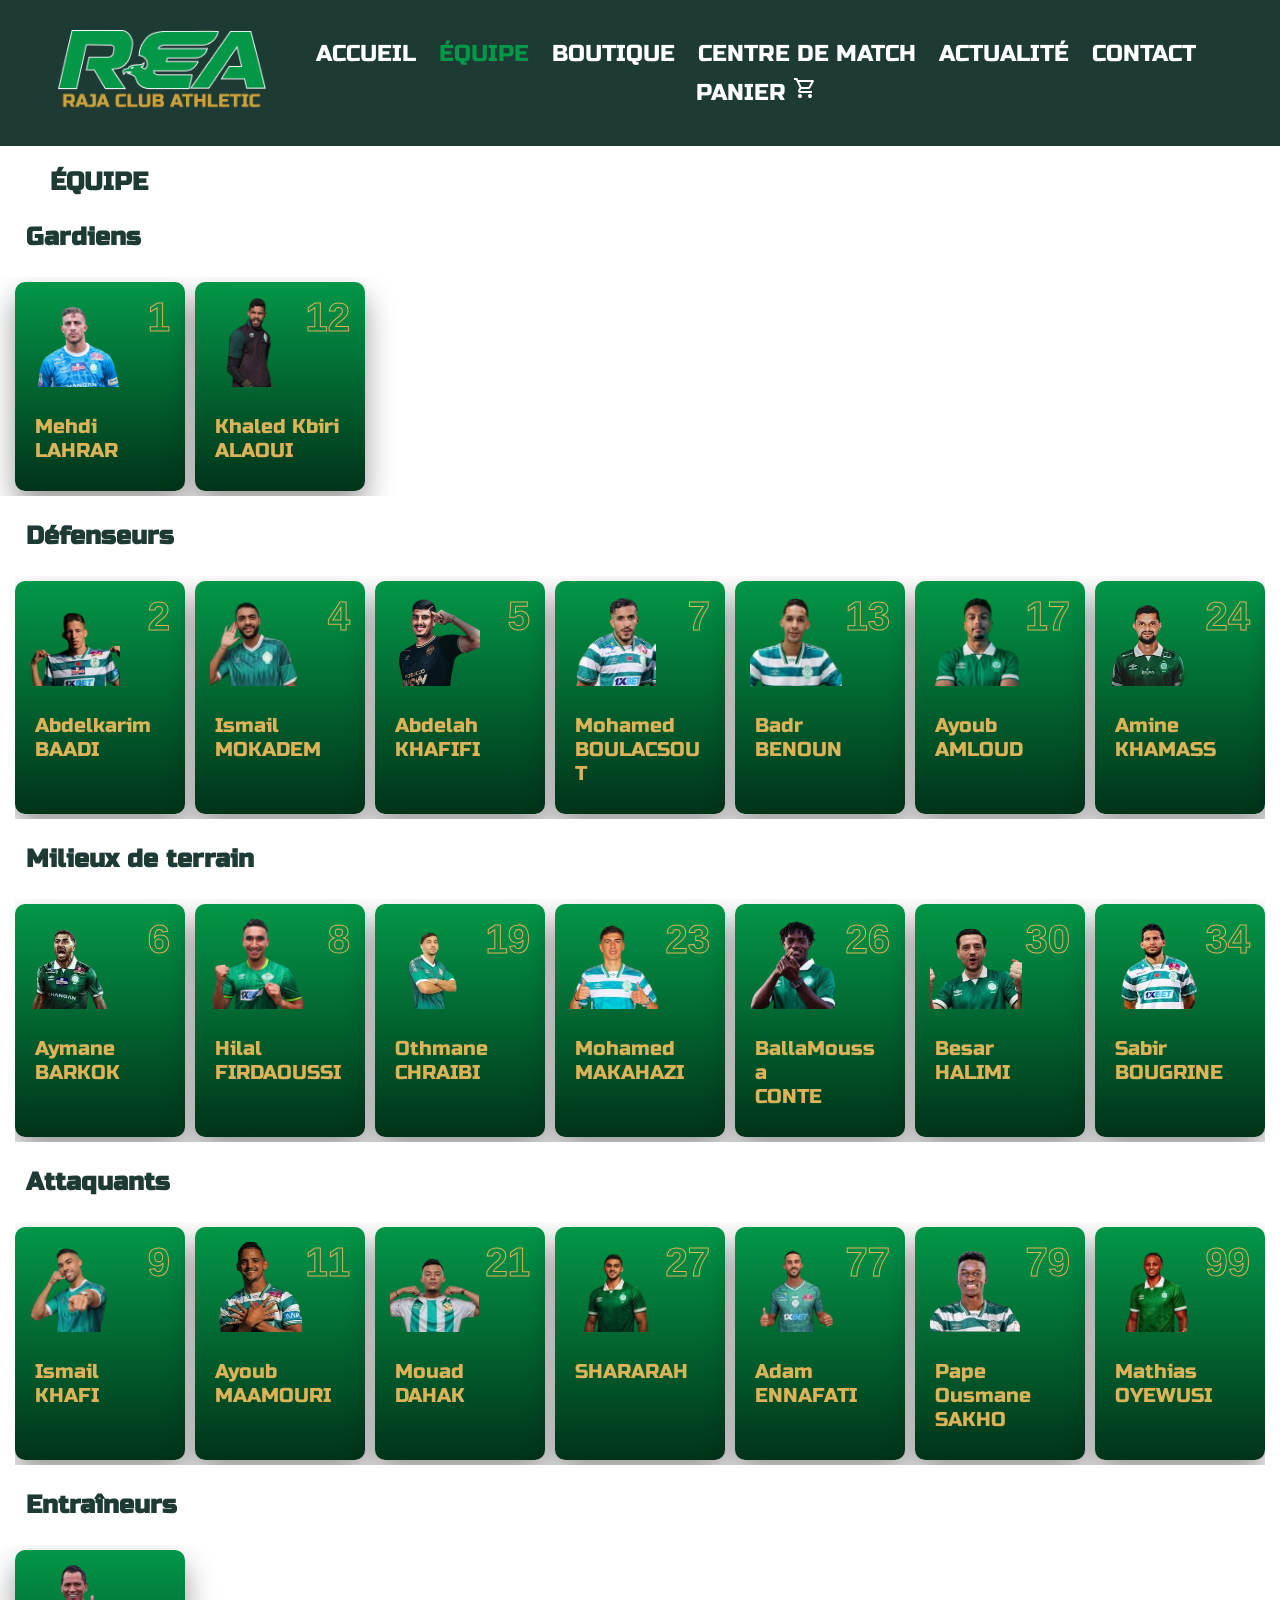
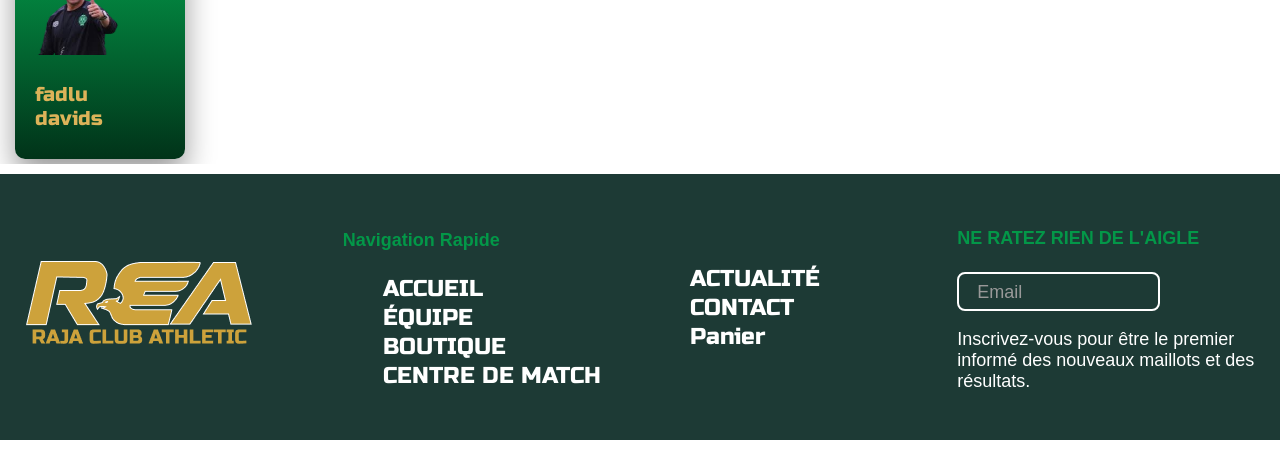
<file: Equipe.html>
<!DOCTYPE html>
<html lang="fr">

<head>
    <meta charset="UTF-8">
    <meta name="viewport" content="width=device-width, initial-scale=1.0">
    <title>Raja Club Athletic - Equipe</title>
    <link rel="icon" href="img/logos/logo.png">
    <link href="Style.css" rel="stylesheet" type="text/css" />
    <script src="code.js"></script>
    <style>
        /************************** section class="equipe" **************************/

        h2,
        h3 {
            font-size: 25px;
            font-family: 'Russo One', sans-serif;
            color: #1D3A35;
            margin-left: 2%;
        }

        .card-joueur {
            background: linear-gradient(180deg, #039748 0%, #013319 100%);
            width: 260px;
            padding: 15px;
            border-radius: 10px;
            position: relative;
            overflow: hidden;
            box-shadow: 0 15px 30px rgba(0, 0, 0, 0.4);
            font-family: 'Arial Black', sans-serif;
            margin: 5px;
        }

        .hero-joueur {
            display: flex;
            justify-content: space-between;
            align-items: flex-start;
            margin-bottom: 20px;
        }

        .hero-joueur img {
            width: 61%;
        }

        .photo-joueur {
            width: 160px;
            border-radius: 8px;
        }

        .numero-joueur {
            color: transparent;
            -webkit-text-stroke: 4px #DCB359;
            font-size: 80px;
            font-weight: 900;
            line-height: 1;
        }

        .info-joueur h2 {
            color: #DCB359;
            font-family: 'Russo One', sans-serif;
            font-weight: normal;
            margin: 0;
            font-size: 28px;
            margin-bottom: 8px;
        }

        div.Frame {
            display: flex;
            flex-wrap: wrap;
            overflow-x: auto;
        }

        .slider-wrapper {
            display: flex;
            flex-wrap: wrap;
            justify-content: center;
            overflow-x: auto;
        }

        button {
            display: none;
        }
    </style>
</head>

<body>
    <header>
        <div class="logo">
            <a href="index.html">
                <img src="img/logos/logo.png" alt="Raja Logo">
            </a>
        </div>

        <button class="burger-btn" id="burgerBtn" onclick="toggleMenu()">
            <span></span>
            <span></span>
            <span></span>
        </button>

        <nav class="main-nav" id="mainNav">
            <ul>
                <li><a href="index.html">ACCUEIL</a></li>
                <li><a href="Equipe.html" class="active">ÉQUIPE</a></li>
                <li><a href="Boutique.html">BOUTIQUE</a></li>
                <li><a href="Match.html">CENTRE DE MATCH</a></li>
                <li><a href="Actualite.html">ACTUALITÉ</a></li>
                <li><a href="Contact.html">CONTACT</a></li>
                <li><a href="Panier.html">Panier
                        <svg class="icon-panier" xmlns="http://www.w3.org/2000/svg" height="24px"
                            viewBox="0 -960 960 960" width="24px" fill="#FFF">
                            <path
                                d="M223.5-103.5Q200-127 200-160t23.5-56.5Q247-240 280-240t56.5 23.5Q360-193 360-160t-23.5 56.5Q313-80 280-80t-56.5-23.5Zm400 0Q600-127 600-160t23.5-56.5Q647-240 680-240t56.5 23.5Q760-193 760-160t-23.5 56.5Q713-80 680-80t-56.5-23.5ZM246-720l96 200h280l110-200H246Zm-38-80h590q23 0 35 20.5t1 41.5L692-482q-11 20-29.5 31T622-440H324l-44 80h480v80H280q-45 0-68-39.5t-2-78.5l54-98-144-304H40v-80h130l38 80Zm134 280h280-280Z" />
                        </svg>
                    </a></li>
            </ul>
        </nav>
    </header>
    <section class="equipe">
        <h2>&nbsp;&nbsp;&nbsp;ÉQUIPE</h2>

        <h3>Gardiens</h3>
        <div class="Frame">
            <div class="card-joueur">
                <div class="hero-joueur"><img src="img/joueur/k.png"><span class="numero-joueur">1</span></div>
                <div class="info-joueur">
                    <h2>Mehdi<br>LAHRAR</h2>
                </div>
            </div>
            <div class="card-joueur">
                <div class="hero-joueur"><img src="img/joueur/a.png"><span class="numero-joueur">12</span></div>
                <div class="info-joueur">
                    <h2>Khaled Kbiri<br>ALAOUI</h2>
                </div>
            </div>
        </div>

        <div class="container">
            <h3>Défenseurs</h3>
            <div class="Frame">
                <button class="precedent" onclick="scrollSlider(this, -220)">&lt;</button>
                <div class="slider-wrapper">
                    <div class="card-joueur">
                        <div class="hero-joueur"><img src="img/joueur/e.png"><span class="numero-joueur">2</span></div>
                        <div class="info-joueur">
                            <h2>Abdelkarim<br>BAADI</h2>
                        </div>
                    </div>
                    <div class="card-joueur">
                        <div class="hero-joueur"><img src="img/joueur/x.png"><span class="numero-joueur">4</span></div>
                        <div class="info-joueur">
                            <h2>Ismail<br>MOKADEM</h2>
                        </div>
                    </div>
                    <div class="card-joueur">
                        <div class="hero-joueur"><img src="img/joueur/g.png"><span class="numero-joueur">5</span></div>
                        <div class="info-joueur">
                            <h2>Abdelah<br>KHAFIFI</h2>
                        </div>
                    </div>
                    <div class="card-joueur">
                        <div class="hero-joueur"><img src="img/joueur/u.png"><span class="numero-joueur">7</span></div>
                        <div class="info-joueur">
                            <h2>Mohamed<br>BOULACSOUT</h2>
                        </div>
                    </div>
                    <div class="card-joueur">
                        <div class="hero-joueur"><img src="img/joueur/r.png"><span class="numero-joueur">13</span></div>
                        <div class="info-joueur">
                            <h2>Badr<br>BENOUN</h2>
                        </div>
                    </div>
                    <div class="card-joueur">
                        <div class="hero-joueur"><img src="img/joueur/z.png"><span class="numero-joueur">17</span></div>
                        <div class="info-joueur">
                            <h2>Ayoub<br>AMLOUD</h2>
                        </div>
                    </div>
                    <div class="card-joueur">
                        <div class="hero-joueur"><img src="img/joueur/j.png"><span class="numero-joueur">24</span></div>
                        <div class="info-joueur">
                            <h2>Amine<br>KHAMASS</h2>
                        </div>
                    </div>
                    <div class="card-joueur">
                        <div class="hero-joueur"><img src="img/joueur/w.png"><span class="numero-joueur">33</span></div>
                        <div class="info-joueur">
                            <h2>Mehdi<br>MCHAKHCHEKH</h2>
                        </div>
                    </div>
                </div>
                <button class="next" onclick="scrollSlider(this, 220)">&gt;</button>
            </div>

        </div>

        <div class="container">
            <h3>Milieux de terrain</h3>
            <div class="Frame">
                <button class="precedent" onclick="scrollSlider(this, -220)">&lt;</button>
                <div class="slider-wrapper">
                    <div class="card-joueur">
                        <div class="hero-joueur"><img src="img/joueur/t.png"><span class="numero-joueur">6</span></div>
                        <div class="info-joueur">
                            <h2>Aymane<br>BARKOK</h2>
                        </div>
                    </div>
                    <div class="card-joueur">
                        <div class="hero-joueur"><img src="img/joueur/d.png"><span class="numero-joueur">8</span></div>
                        <div class="info-joueur">
                            <h2>Hilal<br>FIRDAOUSSI</h2>
                        </div>
                    </div>
                    <div class="card-joueur">
                        <div class="hero-joueur"><img src="img/joueur/i.png"><span class="numero-joueur">19</span></div>
                        <div class="info-joueur">
                            <h2>Othmane<br>CHRAIBI</h2>
                        </div>
                    </div>
                    <div class="card-joueur">
                        <div class="hero-joueur"><img src="img/joueur/m.png"><span class="numero-joueur">23</span></div>
                        <div class="info-joueur">
                            <h2>Mohamed<br>MAKAHAZI</h2>
                        </div>
                    </div>
                    <div class="card-joueur">
                        <div class="hero-joueur"><img src="img/joueur/o.png"><span class="numero-joueur">26</span></div>
                        <div class="info-joueur">
                            <h2>BallaMoussa<br>CONTE</h2>
                        </div>
                    </div>
                    <div class="card-joueur">
                        <div class="hero-joueur"><img src="img/joueur/f.png"><span class="numero-joueur">30</span></div>
                        <div class="info-joueur">
                            <h2>Besar<br>HALIMI</h2>
                        </div>
                    </div>
                    <div class="card-joueur">
                        <div class="hero-joueur"><img src="img/joueur/y.png"><span class="numero-joueur">34</span></div>
                        <div class="info-joueur">
                            <h2>Sabir<br>BOUGRINE</h2>
                        </div>
                    </div>
                </div>
                <button class="next" onclick="scrollSlider(this, 220)">&gt;</button>
            </div>

        </div>

        <div class="container">
            <h3>Attaquants</h3>
            <div class="Frame">
                <button class="precedent" onclick="scrollSlider(this, -220)">&lt;</button>
                <div class="slider-wrapper">
                    <div class="card-joueur">
                        <div class="hero-joueur"><img src="img/joueur/h.png"><span class="numero-joueur">9</span></div>
                        <div class="info-joueur">
                            <h2>Ismail<br>KHAFI</h2>
                        </div>
                    </div>
                    <div class="card-joueur">
                        <div class="hero-joueur"><img src="img/joueur/l.png"><span class="numero-joueur">11</span></div>
                        <div class="info-joueur">
                            <h2>Ayoub<br>MAAMOURI</h2>
                        </div>
                    </div>
                    <div class="card-joueur">
                        <div class="hero-joueur"><img src="img/joueur/p.png"><span class="numero-joueur">21</span></div>
                        <div class="info-joueur">
                            <h2>Mouad<br>DAHAK</h2>
                        </div>
                    </div>
                    <div class="card-joueur">
                        <div class="hero-joueur"><img src="img/joueur/b.png"><span class="numero-joueur">27</span></div>
                        <div class="info-joueur">
                            <h2>SHARARAH</h2>
                        </div>
                    </div>
                    <div class="card-joueur">
                        <div class="hero-joueur"><img src="img/joueur/q.png"><span class="numero-joueur">77</span></div>
                        <div class="info-joueur">
                            <h2>Adam<br>ENNAFATI</h2>
                        </div>
                    </div>
                    <div class="card-joueur">
                        <div class="hero-joueur"><img src="img/joueur/v.png"><span class="numero-joueur">79</span></div>
                        <div class="info-joueur">
                            <h2>Pape Ousmane<br>SAKHO</h2>
                        </div>
                    </div>
                    <div class="card-joueur">
                        <div class="hero-joueur"><img src="img/joueur/c.png"><span class="numero-joueur">99</span></div>
                        <div class="info-joueur">
                            <h2>Mathias<br>OYEWUSI</h2>
                        </div>
                    </div>
                </div>
                <button class="next" onclick="scrollSlider(this, 220)">&gt;</button>
            </div>

        </div>

        <h3>Entraîneurs</h3>
        <div class="Frame">
            <div class="card-joueur">
                <div class="hero-joueur"><img src="img/joueur/s.png"></div>
                <div class="info-joueur">
                    <h2>fadlu<br>davids</h2>
                </div>
            </div>
        </div>
    </section>
<!-- FOOTER UNIFIÉ -->
    <footer>
        <div class="footer_logo">
            <img src="img/logos/logofooter.png" alt="Raja Logo Footer">
        </div>
        <div class="prt-1">
            <h4>Navigation Rapide</h4>
            <ul>
                <li><a href="index.html">ACCUEIL</a></li>
                <li><a href="Equipe.html">ÉQUIPE</a></li>
                <li><a href="Boutique.html">BOUTIQUE</a></li>
                <li><a href="Match.html">CENTRE DE MATCH</a></li>
            </ul>
        </div>
        <div class="prt-2">
            <ul>
                <li><a href="Actualite.html">ACTUALITÉ</a></li>
                <li><a href="Contact.html">CONTACT</a></li>
                <li><a href="Panier.html">Panier</a></li>
            </ul>
        </div>
        <div class="prt-3">
            <h4>NE RATEZ RIEN DE L'AIGLE</h4>
            <form id="newsletterForm" class="newsletter-form">
                <div class="input_grp">
                    <input type="email" id="email_footer" required placeholder=" ">
                    <label for="email_footer">Email</label>
                </div>
                <button type="submit" class="btn-newsletter" >S'abonner</button>
            </form>
            <p>Inscrivez-vous pour être le premier informé des nouveaux maillots et des résultats.</p>
        </div>
    </footer>

    <div id="customAlert" class="custom-alert">
    <div class="alert-box">
        <h3 id="alertTitle">Succès</h3>
        <p id="alertMessage">Votre message a été envoyé avec succès !</p>
        <button class="alert-btn" onclick="closeAlert()">D'accord</button>
    </div>
</div>

</body>

</html>
</file>
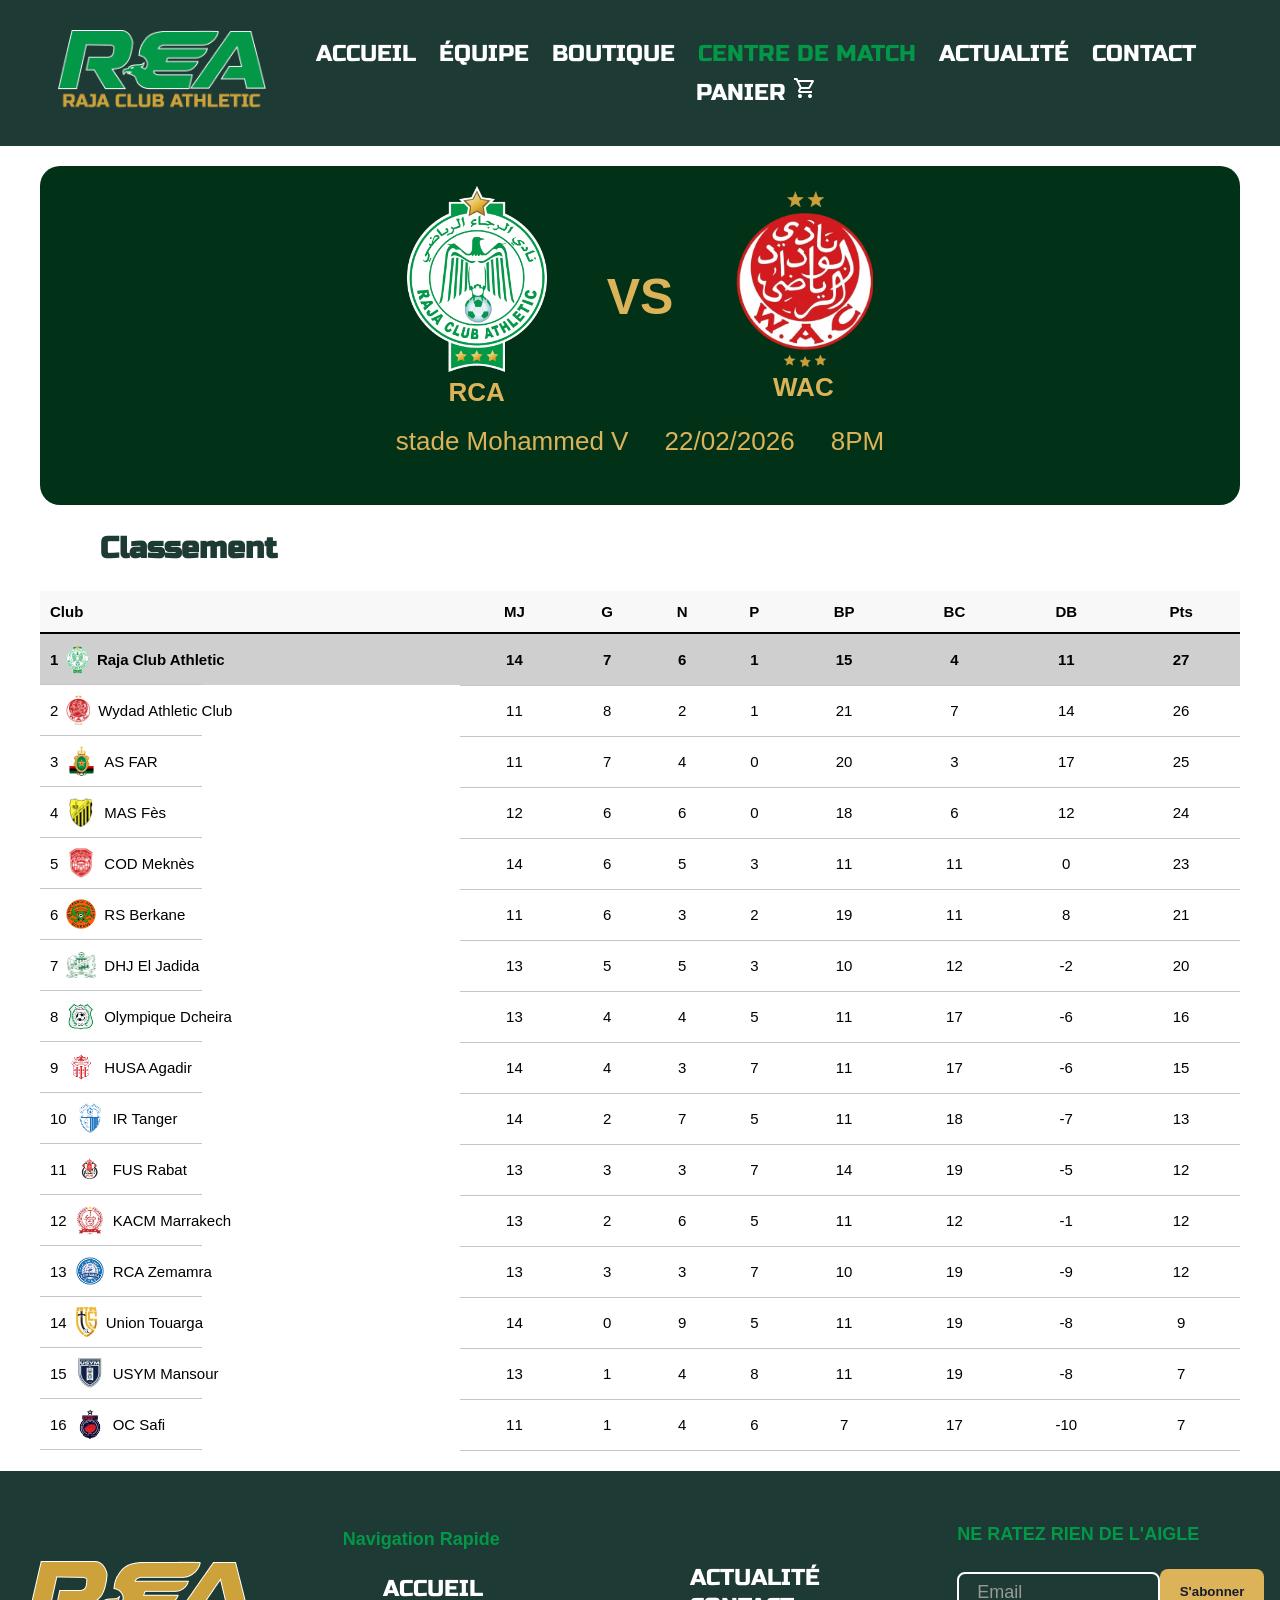
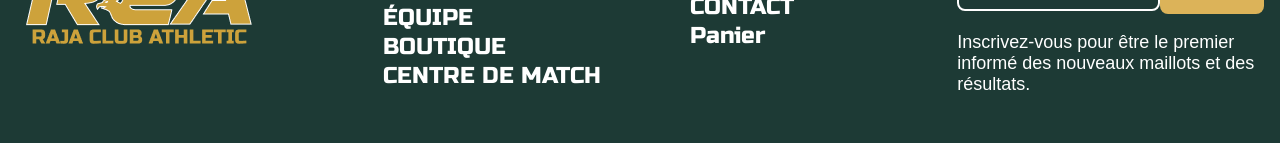
<file: Match.html>
<!DOCTYPE html>
<html lang="fr">

<head>
    <meta charset="UTF-8">
    <meta name="viewport" content="width=device-width, initial-scale=1.0">
    <title>Raja Club Athletic - Match</title>
    <link rel="icon" href="img/logos/logo.png">
    <link href="Style.css" rel="stylesheet" type="text/css" />
    <script src="code.js"></script>
    <style>
        /************************** section class="sidebar-botola" **************************/
        h2 {
            font-size: 30px;
            font-family: 'Russo One', sans-serif;
            color: #1D3A35;
            margin-left: 5%;
        }

        .sidebar-botola {
            width: 95%;
            max-width: 1200px;
            margin: 20px auto;
            font-family: 'Arial', sans-serif;
        }

        .next-match-box {
            background-color: #013117;
            color: #DCB359;
            padding: 20px 10px;
            text-align: center;
            border-radius: 20px;
            margin-bottom: 20px;
            box-sizing: border-box;
        }

        .vs-header {
            display: flex;
            justify-content: center;
            align-items: center;
            gap: 20px;
            /* Réduit pour éviter les débordements */
            flex-wrap: wrap;
        }

        .team-vs {
            display: flex;
            flex-direction: column;
            align-items: center;
        }

        .team-vs img {
            width: 80px;
            /* Taille plus adaptée aux écrans mobiles */
            max-width: 100%;
            height: auto;
        }

        .team-vs p {
            font-size: 20px;
            font-weight: bold;
            margin: 5px 0 0 0;
        }

        .vs-text {
            font-size: 36px;
            font-weight: bold;
        }

        .match-details p {
            font-size: 18px;
            margin-top: 15px;
            line-height: 1.4;
        }

        /* Conteneur permettant le défilement horizontal du tableau sur mobile */
        .table-responsive {
            width: 100%;
            overflow-x: auto;
            -webkit-overflow-scrolling: touch;
        }

        .table-classement {
            width: 100%;
            min-width: 600px;
            /* Garantit une largeur minimale propre pour la lisibilité */
            border-collapse: collapse;
            background-color: #fff;
            font-size: 15px;
        }

        .table-classement th {
            background-color: #f8f8f8;
            padding: 12px 5px;
            text-align: center;
            border-bottom: 2px solid black;
            font-weight: 900;
        }

        .table-classement th:first-child,
        .table-classement td:first-child {
            width: 35%;
            text-align: left;
            padding-left: 10px;
        }

        .table-classement td {
            padding: 10px 5px;
            border-bottom: 1px solid #c5c5c5;
            text-align: center;
        }

        .highlight-rca {
            background-color: #cfcfcf;
            font-weight: bold;
        }

        .mini-logo {
            width: 30px;
            height: 30px;
            object-fit: contain;
        }

        .premier_td {
            display: flex;
            align-items: center;
            gap: 8px;
            white-space: nowrap;
        }

        .premier_td p {
            margin: 0;
        }

        /* Ajustements Médias Queries Écrans PC / Large */
        @media screen and (min-width: 768px) {
            .team-vs img {
                width: 140px;
            }

            .vs-header {
                gap: 60px;
            }

            .vs-text {
                font-size: 50px;
            }

            .team-vs p,
            .match-details p {
                font-size: 26px;
            }
        }
    </style>
</head>

<body>
    <header>
        <div class="logo">
            <a href="index.html">
                <img src="img/logos/logo.png" alt="Raja Logo">
            </a>
        </div>

        <!-- زر البورجر -->
        <button class="burger-btn" id="burgerBtn" onclick="toggleMenu()">
            <span></span>
            <span></span>
            <span></span>
        </button>

        <nav class="main-nav" id="mainNav">
            <ul>
                <li><a href="index.html">ACCUEIL</a></li>
                <li><a href="Equipe.html">ÉQUIPE</a></li>
                <li><a href="Boutique.html">BOUTIQUE</a></li>
                <li><a href="Match.html" class="active">CENTRE DE MATCH</a></li>
                <li><a href="Actualite.html">ACTUALITÉ</a></li>
                <li><a href="Contact.html">CONTACT</a></li>
                <li><a href="Panier.html">Panier
                        <svg class="icon-panier" xmlns="http://www.w3.org/2000/svg" height="24px"
                            viewBox="0 -960 960 960" width="24px" fill="#FFF">
                            <path
                                d="M223.5-103.5Q200-127 200-160t23.5-56.5Q247-240 280-240t56.5 23.5Q360-193 360-160t-23.5 56.5Q313-80 280-80t-56.5-23.5Zm400 0Q600-127 600-160t23.5-56.5Q647-240 680-240t56.5 23.5Q760-193 760-160t-23.5 56.5Q713-80 680-80t-56.5-23.5ZM246-720l96 200h280l110-200H246Zm-38-80h590q23 0 35 20.5t1 41.5L692-482q-11 20-29.5 31T622-440H324l-44 80h480v80H280q-45 0-68-39.5t-2-78.5l54-98-144-304H40v-80h130l38 80Zm134 280h280-280Z" />
                        </svg>
                    </a></li>
            </ul>
        </nav>
    </header>

    <section class="sidebar-botola">
        <div class="next-match-box">
            <div class="vs-header">
                <div class="team-vs">
                    <img src="img/les equipe/rca.png" alt="RCA">
                    <p>RCA</p>
                </div>
                <div class="vs-text">VS</div>
                <div class="team-vs">
                    <img src="img/les equipe/wac.png" alt="WAC">
                    <p>WAC</p>
                </div>
            </div>
            <div class="match-details">
                <p class="stadium">stade Mohammed V &nbsp;&nbsp;&nbsp; 22/02/2026 &nbsp;&nbsp;&nbsp; 8PM</p>
            </div>
        </div>
        <div class="classement-header">
            <h2>Classement</h2>
        </div>
        <div class="table-responsive">
            <table class="table-classement">
                <thead>
                    <tr>
                        <th>Club</th>
                        <th class="center">MJ</th>
                        <th class="center">G</th>
                        <th class="center">N</th>
                        <th class="center">P</th>
                        <th class="center">BP</th>
                        <th class="center">BC</th>
                        <th class="center">DB</th>
                        <th class="center">Pts</th>
                    </tr>
                </thead>
                <tbody>
                    <tr class="highlight-rca">
                        <td class="premier_td">
                            <p>1</p><img src="img/les equipe/rca.png" class="mini-logo">
                            <p>Raja Club Athletic</p>
                        </td>
                        <td>14</td>
                        <td>7</td>
                        <td>6</td>
                        <td>1</td>
                        <td>15</td>
                        <td>4</td>
                        <td>11</td>
                        <td>27</td>
                    </tr>
                    <tr>
                        <td class="premier_td">
                            <p>2 </p><img src="img/les equipe/wac.png" class="mini-logo">
                            <p> Wydad Athletic Club</p>
                        </td>
                        <td>11</td>
                        <td>8</td>
                        <td>2</td>
                        <td>1</td>
                        <td>21</td>
                        <td>7</td>
                        <td>14</td>
                        <td>26</td>
                    </tr>
                    <tr>
                        <td class="premier_td">
                            <p>3 </p><img src="img/les equipe/far.jpeg" class="mini-logo">
                            <p> AS FAR</p>
                        </td>
                        <td>11</td>
                        <td>7</td>
                        <td>4</td>
                        <td>0</td>
                        <td>20</td>
                        <td>3</td>
                        <td>17</td>
                        <td>25</td>
                    </tr>
                    <tr>
                        <td class="premier_td">
                            <p>4 </p><img src="img/les equipe/mas.png" class="mini-logo">
                            <p> MAS Fès</p>
                        </td>
                        <td>12</td>
                        <td>6</td>
                        <td>6</td>
                        <td>0</td>
                        <td>18</td>
                        <td>6</td>
                        <td>12</td>
                        <td>24</td>
                    </tr>
                    <tr>
                        <td class="premier_td">
                            <p>5 </p><img src="img/les equipe/codm.png" class="mini-logo">
                            <p> COD Meknès</p>
                        </td>
                        <td>14</td>
                        <td>6</td>
                        <td>5</td>
                        <td>3</td>
                        <td>11</td>
                        <td>11</td>
                        <td>0</td>
                        <td>23</td>
                    </tr>
                    <tr>
                        <td class="premier_td">
                            <p>6 </p><img src="img/les equipe/rsb.jpeg" class="mini-logo">
                            <p> RS Berkane</p>
                        </td>
                        <td>11</td>
                        <td>6</td>
                        <td>3</td>
                        <td>2</td>
                        <td>19</td>
                        <td>11</td>
                        <td>8</td>
                        <td>21</td>
                    </tr>
                    <tr>
                        <td class="premier_td">
                            <p>7 </p><img src="img/les equipe/dhj.png" class="mini-logo">
                            <p> DHJ El Jadida</p>
                        </td>
                        <td>13</td>
                        <td>5</td>
                        <td>5</td>
                        <td>3</td>
                        <td>10</td>
                        <td>12</td>
                        <td>-2</td>
                        <td>20</td>
                    </tr>
                    <tr>
                        <td class="premier_td">
                            <p>8 </p><img src="img/les equipe/od.jpeg" class="mini-logo">
                            <p> Olympique Dcheira</p>
                        </td>
                        <td>13</td>
                        <td>4</td>
                        <td>4</td>
                        <td>5</td>
                        <td>11</td>
                        <td>17</td>
                        <td>-6</td>
                        <td>16</td>
                    </tr>
                    <tr>
                        <td class="premier_td">
                            <p>9 </p><img src="img/les equipe/husa.png" class="mini-logo">
                            <p> HUSA Agadir</p>
                        </td>
                        <td>14</td>
                        <td>4</td>
                        <td>3</td>
                        <td>7</td>
                        <td>11</td>
                        <td>17</td>
                        <td>-6</td>
                        <td>15</td>
                    </tr>
                    <tr>
                        <td class="premier_td">
                            <p>10</p> <img src="img/les equipe/irt.png" class="mini-logo">
                            <p> IR Tanger</p>
                        </td>
                        <td>14</td>
                        <td>2</td>
                        <td>7</td>
                        <td>5</td>
                        <td>11</td>
                        <td>18</td>
                        <td>-7</td>
                        <td>13</td>
                    </tr>
                    <tr>
                        <td class="premier_td">
                            <p>11</p> <img src="img/les equipe/fus.png" class="mini-logo">
                            <p> FUS Rabat</p>
                        </td>
                        <td>13</td>
                        <td>3</td>
                        <td>3</td>
                        <td>7</td>
                        <td>14</td>
                        <td>19</td>
                        <td>-5</td>
                        <td>12</td>
                    </tr>
                    <tr>
                        <td class="premier_td">
                            <p>12</p> <img src="img/les equipe/kacm.png" class="mini-logo">
                            <p> KACM Marrakech</p>
                        </td>
                        <td>13</td>
                        <td>2</td>
                        <td>6</td>
                        <td>5</td>
                        <td>11</td>
                        <td>12</td>
                        <td>-1</td>
                        <td>12</td>
                    </tr>
                    <tr>
                        <td class="premier_td">
                            <p>13</p> <img src="img/les equipe/rcaz.jpeg" class="mini-logo">
                            <p> RCA Zemamra</p>
                        </td>
                        <td>13</td>
                        <td>3</td>
                        <td>3</td>
                        <td>7</td>
                        <td>10</td>
                        <td>19</td>
                        <td>-9</td>
                        <td>12</td>
                    </tr>
                    <tr>
                        <td class="premier_td">
                            <p>14</p> <img src="img/les equipe/uts.jpeg" class="mini-logo">
                            <p> Union Touarga</p>
                        </td>
                        <td>14</td>
                        <td>0</td>
                        <td>9</td>
                        <td>5</td>
                        <td>11</td>
                        <td>19</td>
                        <td>-8</td>
                        <td>9</td>
                    </tr>
                    <tr>
                        <td class="premier_td">
                            <p>15</p> <img src="img/les equipe/usym.jpeg" class="mini-logo">
                            <p> USYM Mansour</p>
                        </td>
                        <td>13</td>
                        <td>1</td>
                        <td>4</td>
                        <td>8</td>
                        <td>11</td>
                        <td>19</td>
                        <td>-8</td>
                        <td>7</td>
                    </tr>
                    <tr>
                        <td class="premier_td">
                            <p>16</p> <img src="img/les equipe/ocs.jpeg" class="mini-logo">
                            <p> OC Safi</p>
                        </td>
                        <td>11</td>
                        <td>1</td>
                        <td>4</td>
                        <td>6</td>
                        <td>7</td>
                        <td>17</td>
                        <td>-10</td>
                        <td>7</td>
                    </tr>
                </tbody>
            </table>
        </div>
    </section>

<!-- FOOTER UNIFIÉ -->
    <footer>
        <div class="footer_logo">
            <img src="img/logos/logofooter.png" alt="Raja Logo Footer">
        </div>
        <div class="prt-1">
            <h4>Navigation Rapide</h4>
            <ul>
                <li><a href="index.html">ACCUEIL</a></li>
                <li><a href="Equipe.html">ÉQUIPE</a></li>
                <li><a href="Boutique.html">BOUTIQUE</a></li>
                <li><a href="Match.html">CENTRE DE MATCH</a></li>
            </ul>
        </div>
        <div class="prt-2">
            <ul>
                <li><a href="Actualite.html">ACTUALITÉ</a></li>
                <li><a href="Contact.html">CONTACT</a></li>
                <li><a href="Panier.html">Panier</a></li>
            </ul>
        </div>
        <div class="prt-3">
            <h4>NE RATEZ RIEN DE L'AIGLE</h4>
            <form id="newsletterForm" class="newsletter-form">
                <div class="input_grp">
                    <input type="email" id="email_footer" required placeholder=" ">
                    <label for="email_footer">Email</label>
                </div>
                <button type="submit" class="btn-newsletter">S'abonner</button>
            </form>
            <p>Inscrivez-vous pour être le premier informé des nouveaux maillots et des résultats.</p>
        </div>
    </footer>

    <!-- POP-UP ALERT (Khassha tkoun f ga3 les pages lteht qbel </body>) -->
    <div id="customAlert" class="custom-alert">
        <div class="alert-box">
            <h3 id="alertTitle">Succès</h3>
            <p id="alertMessage">Votre message a été envoyé avec succès !</p>
            <button class="alert-btn" onclick="closeAlert()">D'accord</button>
        </div>
    </div>

</body>

</html>
</file>
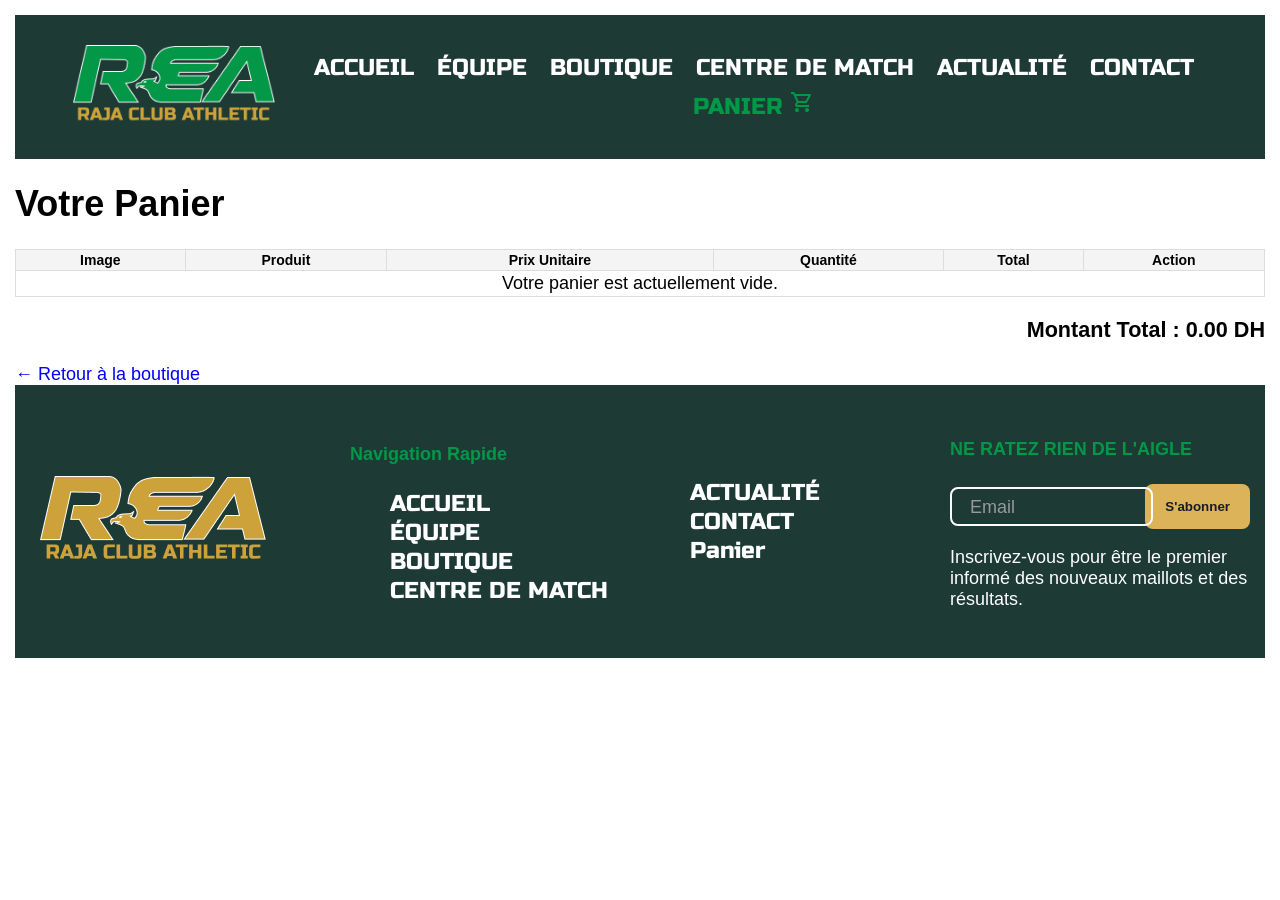
<file: Panier.html>
<!DOCTYPE html>
<html lang="fr">

<head>
    <meta charset="UTF-8">
    <meta name="viewport" content="width=device-width, initial-scale=1.0">
    <title>Raja Club Athletic - Panier</title>
    <link rel="icon" href="img/logos/logo.png">
    <link href="Style.css" rel="stylesheet" type="text/css" />
    <script src="code.js" defer></script>
    <style>
        body {
            font-family: Arial, sans-serif;
            margin: 15px;
        }

        table {
            width: 100%;
            border-collapse: collapse;
            margin-bottom: 20px;
        }

        th,
        td {
            border: 1px solid #ddd;
            padding: 2px;
            text-align: center;
        }

        th {
            background-color: #f4f4f4;
        }

        .total {
            font-weight: bold;
            font-size: 1.2em;
            text-align: right;
        }

        a {
            text-decoration: none;
            color: blue;
        }
    </style>
</head>

<body>
    <header>
        <div class="logo">
            <a href="index.html">
                <img src="img/logos/logo.png" alt="Raja Logo">
            </a>
        </div>

        <!-- زر البورجر -->
        <button class="burger-btn" id="burgerBtn" onclick="toggleMenu()">
            <span></span>
            <span></span>
            <span></span>
        </button>

        <nav class="main-nav" id="mainNav">
            <ul>
                <li><a href="index.html">ACCUEIL</a></li>
                <li><a href="Equipe.html">ÉQUIPE</a></li>
                <li><a href="Boutique.html">BOUTIQUE</a></li>
                <li><a href="Match.html">CENTRE DE MATCH</a></li>
                <li><a href="Actualite.html">ACTUALITÉ</a></li>
                <li><a href="Contact.html">CONTACT</a></li>
                <li><a href="Panier.html" class="active">Panier
                        <svg class="icon-panier" xmlns="http://www.w3.org/2000/svg" height="24px"
                            viewBox="0 -960 960 960" width="24px" fill="#039748">
                            <path
                                d="M223.5-103.5Q200-127 200-160t23.5-56.5Q247-240 280-240t56.5 23.5Q360-193 360-160t-23.5 56.5Q313-80 280-80t-56.5-23.5Zm400 0Q600-127 600-160t23.5-56.5Q647-240 680-240t56.5 23.5Q760-193 760-160t-23.5 56.5Q713-80 680-80t-56.5-23.5ZM246-720l96 200h280l110-200H246Zm-38-80h590q23 0 35 20.5t1 41.5L692-482q-11 20-29.5 31T622-440H324l-44 80h480v80H280q-45 0-68-39.5t-2-78.5l54-98-144-304H40v-80h130l38 80Zm134 280h280-280Z" />
                        </svg>
                    </a></li>
            </ul>
        </nav>
    </header>
    <h1>Votre Panier</h1>

    <table>
        <thead>
            <tr>
                <th style=" font-size: 14px;">Image</th>
                <th style=" font-size: 14px;">Produit</th>
                <th style=" font-size: 14px;">Prix Unitaire</th>
                <th style=" font-size: 14px;">Quantité</th>
                <th style=" font-size: 14px;">Total</th>
                <th style=" font-size: 14px;">Action</th>
            </tr>
        </thead>
        <tbody id="cart-items">
            <!-- Rempli dynamiquement -->
        </tbody>
    </table>

    <div class="total">
        Montant Total : <span id="cart-total">0.00</span> DH
    </div>

    <br>
    <a href="Boutique.html">← Retour à la boutique</a>

    <script src="code.js"></script>
    <script>
        // Charger automatiquement le panier au chargement de la page
        document.addEventListener("DOMContentLoaded", renderCart);
    </script>
    <!-- FOOTER UNIFIÉ -->
    <footer>
        <div class="footer_logo">
            <img src="img/logos/logofooter.png" alt="Raja Logo Footer">
        </div>
        <div class="prt-1">
            <h4>Navigation Rapide</h4>
            <ul>
                <li><a href="index.html">ACCUEIL</a></li>
                <li><a href="Equipe.html">ÉQUIPE</a></li>
                <li><a href="Boutique.html">BOUTIQUE</a></li>
                <li><a href="Match.html">CENTRE DE MATCH</a></li>
            </ul>
        </div>
        <div class="prt-2">
            <ul>
                <li><a href="Actualite.html">ACTUALITÉ</a></li>
                <li><a href="Contact.html">CONTACT</a></li>
                <li><a href="Panier.html">Panier</a></li>
            </ul>
        </div>
        <div class="prt-3">
            <h4>NE RATEZ RIEN DE L'AIGLE</h4>
            <form id="newsletterForm" class="newsletter-form">
                <div class="input_grp">
                    <input type="email" id="email_footer" required placeholder=" ">
                    <label for="email_footer">Email</label>
                </div>
                <button type="submit" class="btn-newsletter">S'abonner</button>
            </form>
            <p>Inscrivez-vous pour être le premier informé des nouveaux maillots et des résultats.</p>
        </div>
    </footer>

    <!-- POP-UP ALERT (Khassha tkoun f ga3 les pages lteht qbel </body>) -->
    <div id="customAlert" class="custom-alert">
        <div class="alert-box">
            <h3 id="alertTitle">Succès</h3>
            <p id="alertMessage">Votre message a été envoyé avec succès !</p>
            <button class="alert-btn" onclick="closeAlert()">D'accord</button>
        </div>
    </div>

</body>

</html>
</file>
<file: Style.css>
@import url('https://fonts.googleapis.com/css2?family=Russo+One&display=swap');
html,
body {
    max-width: 100%;
    overflow-x: hidden;
    margin: 0;
    padding: 0;
}

body {
    font-family: Arial, Helvetica, sans-serif;
    font-size: 18px;
}

h2 {
    font-family: 'Russo One', sans-serif;
}

header,
section,
main,
footer {
    margin-bottom: 10px;
}

/****************** header **********************/
header {
    display: flex;
    justify-content: space-between;
    align-items: center;
    padding: 10px 3%;
    background-color: #1D3A35;
    min-height: 80px;
}

.logo {
    float: left;
    padding: 20px;
}

.main-nav .active,
footer .active {
    color: #039748;
}

nav {
    text-align: right;
    text-transform: uppercase;
}

nav ul {
    list-style-type: none;
    list-style: none;
    display: flex;
    align-items: center;
    gap: 8px;
    margin: 0;
    padding: 0;
    flex-wrap: wrap;
    justify-content: center;
}

nav li {
    float: left;
    margin-right: 15px;
}

nav a {
    font-size: 1.3em;
    text-decoration: none;
    color: white;
    font-family: 'Russo One', sans-serif;
    transition: all 0.3s ease;
}

.main-nav a:hover {
    color: #CDA23B;
}

nav.main-nav li:hover svg {
    fill: #CDA23B !important;
}

/************************** footer **************************/

footer {
    width: 100%;
    height: fit-content;
    padding-top: 30px;
    padding-bottom: 30px;
    background-color: #1D3A35;
    display: flex;
    align-items: center;
    justify-content: center;

}

.footer_logo {
    margin: 10px;
}

footer div {
    width: 24%;
}

footer ul {
    list-style-type: none;
}

footer a {
    font-size: 1.3em;
    text-decoration: none;
    color: white;
    font-family: 'Russo One', sans-serif;
}

footer p {
    color: white;
}

footer a:hover,
footer a:hover svg {
    color: #CDA23B;
    fill: #CDA23B !important;
}

footer h4 {
    color: #039748;
}

.prt-3 input {
    border: 2px solid white;
    background-color: transparent;
    color: white;
    padding: 10px 15px;
    border-radius: 8px;
    outline: none;
}

.prt-3 input::placeholder {
    color: rgba(255, 255, 255, 0.7);
}

.input_grp {
    position: relative;
    margin-bottom: 25px;
}

.input_grp label {
    position: absolute;
    left: 15px;
    top: 10px;
    background-color: #1D3A35;
    padding: 0 5px;
    color: #999;
    pointer-events: none;
    transition: 0.2s ease-all;
}

.input_grp input:focus+label,
.input-group input:not(:placeholder-shown)+label {
    top: -10px;
    left: 12px;
    font-size: 13px;
    color: #039748;
    font-weight: bold;
    transition: 0.8s;
}

.input_grp input:focus {
    border: 3px solid #039748;
}

/* =========================================================
   RESPONSIVE DESIGN (PC, Tablette, Mobile & Smart TV)
   ========================================================= */

/* Base Adjustments for Images */
img,
video {
    max-width: 100%;
    height: auto;
}
/* Configuration du conteneur en scroll horizontal */
div.shop_grid {
    display: flex !important;
    flex-direction: row !important;
    flex-wrap: nowrap !important;       /* Évite le retour à la ligne */
    justify-content: flex-start !important;
    align-items: stretch !important;
    overflow-x: auto !important;         /* Active le défilement horizontal */
    scroll-snap-type: x mandatory;       /* Rend le scroll fluide et calé */
    gap: 15px !important;               /* Espace entre les cartes */
    padding: 10px 15px !important;
    width: 100% !important;
    box-sizing: border-box !important;
    -webkit-overflow-scrolling: touch;  /* Défilement fluide sur mobile */
}

/* Fixer la taille des cartes de produits */
div.produit {
    flex: 0 0 250px !important;          /* Largeur fixe de la carte */
    width: 250px !important;
    min-width: 250px !important;
    scroll-snap-align: start;            /* Calage au début lors du scroll */
    margin: 0 !important;
    box-sizing: border-box !important;
}

/* Optionnel : Masquer ou personnaliser la barre de défilement */
div.shop_grid::-webkit-scrollbar {
    height: 8px;
}

div.shop_grid::-webkit-scrollbar-track {
    background: #f1f1f1;
    border-radius: 4px;
}

div.shop_grid::-webkit-scrollbar-thumb {
    background: #1D3A35;
    border-radius: 4px;
}

div.shop_grid::-webkit-scrollbar-thumb:hover {
    background: #039748;
}

/************************** Style Newsletter Footer **************************/
.newsletter-form {
    display: flex;
    gap: 10px;
    align-items: center;
}

.newsletter-form .input_grp {
    flex: 1;
    margin-bottom: 0;
}

.btn-newsletter {
    background-color: #DCB359;
    color: #171C2A;
    border: none;
    padding: 12px 20px;
    border-radius: 8px;
    font-weight: bold;
    cursor: pointer;
    transition: background 0.3s;
    height: 45px;
}

.btn-newsletter:hover {
    background-color: #b89243;
}

/************************** Style Custom Alert Pop-up **************************/
.custom-alert {
    display: none;
    position: fixed;
    top: 0;
    left: 0;
    width: 100%;
    height: 100%;
    background: rgba(0, 0, 0, 0.6);
    justify-content: center;
    align-items: center;
    z-index: 2000;
}

.alert-box {
    background: #171C2A;
    border: 2px solid #DCB359;
    color: white;
    padding: 30px;
    border-radius: 15px;
    text-align: center;
    max-width: 400px;
    width: 85%;
    box-shadow: 0 5px 20px rgba(0,0,0,0.5);
    animation: fadeIn 0.3s ease;
}

.alert-box h3 {
    color: #DCB359;
    margin-top: 0;
    font-size: 22px;
}

.alert-box p {
    font-size: 16px;
    margin: 15px 0 25px;
}

.alert-btn {
    background-color: #039748;
    color: white;
    border: none;
    padding: 10px 25px;
    border-radius: 8px;
    font-weight: bold;
    cursor: pointer;
    font-size: 16px;
}

.alert-btn:hover {
    background-color: #027a3a;
}

/* Structure globale de l'alerte */
.custom-alert {
    position: fixed;
    top: 0;
    left: 0;
    width: 100%;
    height: 100%;
    background: rgba(0, 0, 0, 0.6);
    display: flex;
    align-items: center;
    justify-content: center;
    opacity: 0;
    visibility: hidden;
    transition: all 0.3s ease-in-out;
    z-index: 9999;
}

/* Classe activée en JavaScript */
.custom-alert.active {
    opacity: 1;
    visibility: visible;
}

/* Boîte de message */
.alert-box {
    background: #ffffff;
    padding: 30px;
    border-radius: 15px;
    text-align: center;
    max-width: 400px;
    width: 85%;
    box-shadow: 0 10px 25px rgba(0, 0, 0, 0.3);
    border-top: 5px solid #DCB359;
    transform: translateY(-20px);
    transition: transform 0.3s ease-in-out;
}

.custom-alert.active .alert-box {
    transform: translateY(0);
}

.alert-box h3 {
    margin-top: 0;
    color: #171C2A;
    font-size: 22px;
}

.alert-box p {
    color: #555;
    font-size: 15px;
    margin: 15px 0 25px;
    line-height: 1.4;
}

.alert-btn {
    background: linear-gradient(90deg, #039748 0%, #013319 100%);
    color: #fff;
    border: none;
    padding: 10px 25px;
    border-radius: 8px;
    font-weight: bold;
    font-size: 15px;
    cursor: pointer;
    transition: background 0.2s ease;
}

.alert-btn:hover {
    background: #039748;
}




@keyframes fadeIn {
    from { transform: scale(0.8); opacity: 0; }
    to { transform: scale(1); opacity: 1; }
}
/* ---------------------------------------------------------
   1. TABLETTE (Max Width: 1024px)
   --------------------------------------------------------- */
@media screen and (max-width: 1024px) {

    /* Header & Navigation */
    header {
        flex-direction: column;
        text-align: center;
        padding: 15px;
    }

    .logo {
        float: none;
        padding: 10px 0;
    }

    nav ul {
        gap: 15px;
    }

    /* Accueil Main Section */
    main.main {
        grid-template-columns: 1fr;
        /* Switch to single column */
        gap: 20px;
    }

    section.section1 {
        margin-right: 0;
    }

    /* Footer */
    footer {
        flex-wrap: wrap;
        justify-content: space-around;
        padding: 20px;
    }

    footer div {
        width: 45%;
        margin-bottom: 20px;
    }

    /* Match Page Header */
    .vs-header {
        gap: 40px;
    }

    .team-vs img {
        width: 120px;
    }

    /* Force le conteneur à aligner au début (à gauche) */
    .Frame,
    .slider-wrapper {
        display: flex !important;
        flex-direction: row !important;
        flex-wrap: nowrap !important;
        justify-content: flex-start !important; /* Force le début à gauche */
        align-items: stretch !important;
        overflow-x: auto !important;
        scroll-snap-type: x mandatory;
        
        /* Réinitialisation des marges et paddings pour éviter le décalage */
        margin-left: 0 !important;
        margin-right: 0 !important;
        padding-left: 15px !important;  /* Marge propre à gauche */
        padding-right: 15px !important; /* Marge propre à droite */
        
        width: 100% !important;
        box-sizing: border-box !important;
    }

    /* Assure que la première carte n'a pas de marge négative */
    .card-joueur:first-child {
        margin-left: 0 !important;
    }

    /* Fixe la taille propre des cartes */
    .card-joueur {
        flex: 0 0 170px !important;
        width: 170px !important;
        min-width: 170px !important;
        scroll-snap-align: start;
        box-sizing: border-box !important;
    }

    /* Cache totalement les éléments supprimés si présents */
    .Frame button,
    .slider-wrapper button {
        display: none !important;
    }

    .numero-joueur,
    .card-joueur .numero,
    .card-joueur span[class*="num"] {
        font-size: 40px !important;       /* Taille plus petite et équilibrée */
        line-height: 1 !important;
        -webkit-text-stroke: 1px #DCB359 !important; /* Contour plus fin si utilisé */
    }

    /* Réduction du nom et prénom du joueur */
    .info-joueur h2,
    .info-joueur h3,
    .card-joueur h2,
    .card-joueur h3,
    .card-joueur .nom {
        font-size: 20px !important;       /* Taille adaptée pour tenir sur 2 lignes */
        line-height: 1.2 !important;
        margin-top: 3px !important;
        word-break: break-word !important; /* Évite que le nom ne dépasse de la carte */
    }

    /* Ajustement du bloc d'information */
    .info-joueur {
        padding: 5px !important;
        text-align: left !important;
    }

    /* Ajustement de l'image du joueur */
    .hero-joueur img,
    .card-joueur img {
        max-height: 90px !important;      /* Évite que l'image ne prenne trop de place */
        width: auto !important;
        object-fit: contain !important;
    }
    div.produit {
        flex: 0 0 180px !important;
        width: 180px !important;
        min-width: 180px !important;
        height: 280px !important;
    }
}

/* =========================================================
   2. MOBILE / TELEPHONE (Max Width: 768px)
   ========================================================= */
@media screen and (max-width: 768px) {

    /* Header fixe et aligné */
    header {
        display: flex;
        flex-direction: row;
        justify-content: space-between;
        align-items: center;
        padding: 10px 15px;
    }

    .logo {
        padding: 0;
    }

    .logo img {
        height: 45px;
        width: auto;
    }

    /* 1. Bouton Hamburger */
    .burger-btn {
        display: flex;
        flex-direction: column;
        justify-content: space-between;
        width: 30px;
        height: 22px;
        background: transparent;
        border: none;
        cursor: pointer;
        z-index: 1001;
    }

    .burger-btn span {
        width: 100%;
        height: 3px;
        background-color: white;
        border-radius: 2px;
    }

    /* Menu Navigation Mobile (Drawer) */
    .main-nav {
        position: fixed;
        top: 0;
        right: -100%;
        width: 75%;
        height: 100vh;
        background-color: #1D3A35;
        padding-top: 80px;
        transition: right 0.3s ease-in-out;
        z-index: 1000;
        box-shadow: -5px 0 15px rgba(0, 0, 0, 0.5);
    }

    .main-nav.open {
        right: 0 !important;
    }

    .main-nav ul {
        flex-direction: column;
        align-items: flex-start;
        padding-left: 25px;
        gap: 20px;
    }

    .main-nav a {
        font-size: 1.2em;
    }

    /* 3. L'Article prend 100% de la largeur de la page */
    main.main {
        display: block !important;
        width: 100% !important;
    }

    section.section1 {
        width: 100% !important;
        margin-right: 0 !important;
        box-sizing: border-box;
    }

    /* 2 & 3. Bouton Vert & Sidebar (au-dessus de l'article) */
    .aside-toggle-btn {
        display: flex !important;
        align-items: center;
        justify-content: center;
        position: fixed;
        right: 15px;
        top: 45%;
        width: 45px;
        height: 45px;
        background-color: #009748;
        color: white;
        border: none;
        font-size: 20px;
        font-weight: bold;
        border-radius: 50%;
        box-shadow: 0 4px 10px rgba(0, 0, 0, 0.4);
        z-index: 998;
        cursor: pointer;
    }

    aside.sidebar {
        position: fixed !important;
        top: 0;
        right: -100%;
        width: 85%;
        height: 100vh;
        background-color: #009748;
        box-shadow: -5px 0 15px rgba(0, 0, 0, 0.5);
        transition: right 0.3s ease-in-out;
        z-index: 999; /* Affiché au-dessus de l'article */
        overflow-y: auto;
        border-radius: 0 !important;
        padding: 20px 15px;
        box-sizing: border-box;
    }

    aside.sidebar.active {
        right: 0 !important;
    }

    .close-aside-btn {
        display: block !important;
        background: transparent;
        color: white;
        border: none;
        font-size: 28px;
        font-weight: bold;
        float: left;
        cursor: pointer;
        margin-bottom: 10px;
    }

    /* Ajustements cartes produits */
    div.produit {
        flex: 0 1 45% !important;
        max-width: 160px !important;
        height: 240px !important;
        margin: 4px !important;
    }

    div.produit p {
        font-size: 12px !important;
    }

    .price-action p {
        font-size: 13px !important;
    }

    .price-action svg {
        width: 18px !important;
        height: 18px !important;
    }

    footer div.prt-1,
    footer div.prt-2 {
        display: none;
    }

    footer {
        flex-direction: column !important;
        align-items: center !important;
        text-align: center;
        padding: 20px 15px !important;
        gap: 15px;
    }

    /* Redimensionnement et centrage du logo */
    .footer_logo {
        width: 100% !important;
        margin: 0 0 10px 0 !important;
        display: flex;
        justify-content: center;
    }

    .footer_logo img {
        max-width: 140px !important; /* Taille réduite pour le logo */
        height: auto;
    }

    /* Ajustement du bloc d'inscription / newsletter */
    footer div.prt-3 {
        width: 100% !important;
        max-width: 320px; /* Evite que le bloc dépasse */
        margin: 0 auto;
    }

    footer div.prt-3 h4 {
        font-size: 16px !important;
        margin-bottom: 15px;
    }

    .input_grp {
        width: 100%;
        margin-bottom: 15px;
    }

    .prt-3 input {
        width: 100% !important;
        box-sizing: border-box;
        padding: 8px 12px !important;
        font-size: 14px;
    }

    .input_grp label {
        font-size: 14px;
    }

    footer p {
        font-size: 13px !important;
        line-height: 1.4;
        margin: 0;
    }

    footer div.prt-1,
    footer div.prt-2 {
        display: none;
    }
}
@media screen and (min-width: 769px) {
    .burger-btn {
        display: none;
    }

    .aside-toggle-btn,
    .close-aside-btn {
        display: none;
    }


    /* Force le conteneur à aligner au début (à gauche) */
    .Frame,
    .slider-wrapper {
        display: flex !important;
        flex-direction: row !important;
        flex-wrap: nowrap !important;
        justify-content: flex-start !important; /* Force le début à gauche */
        align-items: stretch !important;
        overflow-x: auto !important;
        scroll-snap-type: x mandatory;
        
        /* Réinitialisation des marges et paddings pour éviter le décalage */
        margin-left: 0 !important;
        margin-right: 0 !important;
        padding-left: 15px !important;  /* Marge propre à gauche */
        padding-right: 15px !important; /* Marge propre à droite */
        
        width: 100% !important;
        box-sizing: border-box !important;
    }

    /* Assure que la première carte n'a pas de marge négative */
    .card-joueur:first-child {
        margin-left: 0 !important;
    }

    /* Fixe la taille propre des cartes */
    .card-joueur {
        flex: 0 0 170px !important;
        width: 170px !important;
        min-width: 170px !important;
        scroll-snap-align: start;
        box-sizing: border-box !important;
    }

    /* Cache totalement les éléments supprimés si présents */
    .Frame button,
    .slider-wrapper button {
        display: none !important;
    }

    .numero-joueur,
    .card-joueur .numero,
    .card-joueur span[class*="num"] {
        font-size: 40px !important;       /* Taille plus petite et équilibrée */
        line-height: 1 !important;
        -webkit-text-stroke: 1px #DCB359 !important; /* Contour plus fin si utilisé */
    }

    /* Réduction du nom et prénom du joueur */
    .info-joueur h2,
    .info-joueur h3,
    .card-joueur h2,
    .card-joueur h3,
    .card-joueur .nom {
        font-size: 20px !important;       /* Taille adaptée pour tenir sur 2 lignes */
        line-height: 1.2 !important;
        margin-top: 3px !important;
        word-break: break-word !important; /* Évite que le nom ne dépasse de la carte */
    }

    /* Ajustement du bloc d'information */
    .info-joueur {
        padding: 5px !important;
        text-align: left !important;
    }

    /* Ajustement de l'image du joueur */
    .hero-joueur img,
    .card-joueur img {
        max-height: 90px !important;      /* Évite que l'image ne prenne trop de place */
        width: auto !important;
        object-fit: contain !important;
    }
    div.produit {
        flex: 0 0 180px !important;
        width: 180px !important;
        min-width: 180px !important;
        height: 280px !important;
    }
}

/* ---------------------------------------------------------
   3. SMART TV / GRAND ECRAN (Min Width: 1440px)
   --------------------------------------------------------- */
@media screen and (min-width: 1440px) {
    body {
        max-width: 1600px;
        margin: 0 auto;
        font-size: 20px;
    }

    header {
        padding: 15px 5%;
    }

    .sidebar-botola,
    #slideshow {
        max-width: 1400px;
    }
}
</file>
